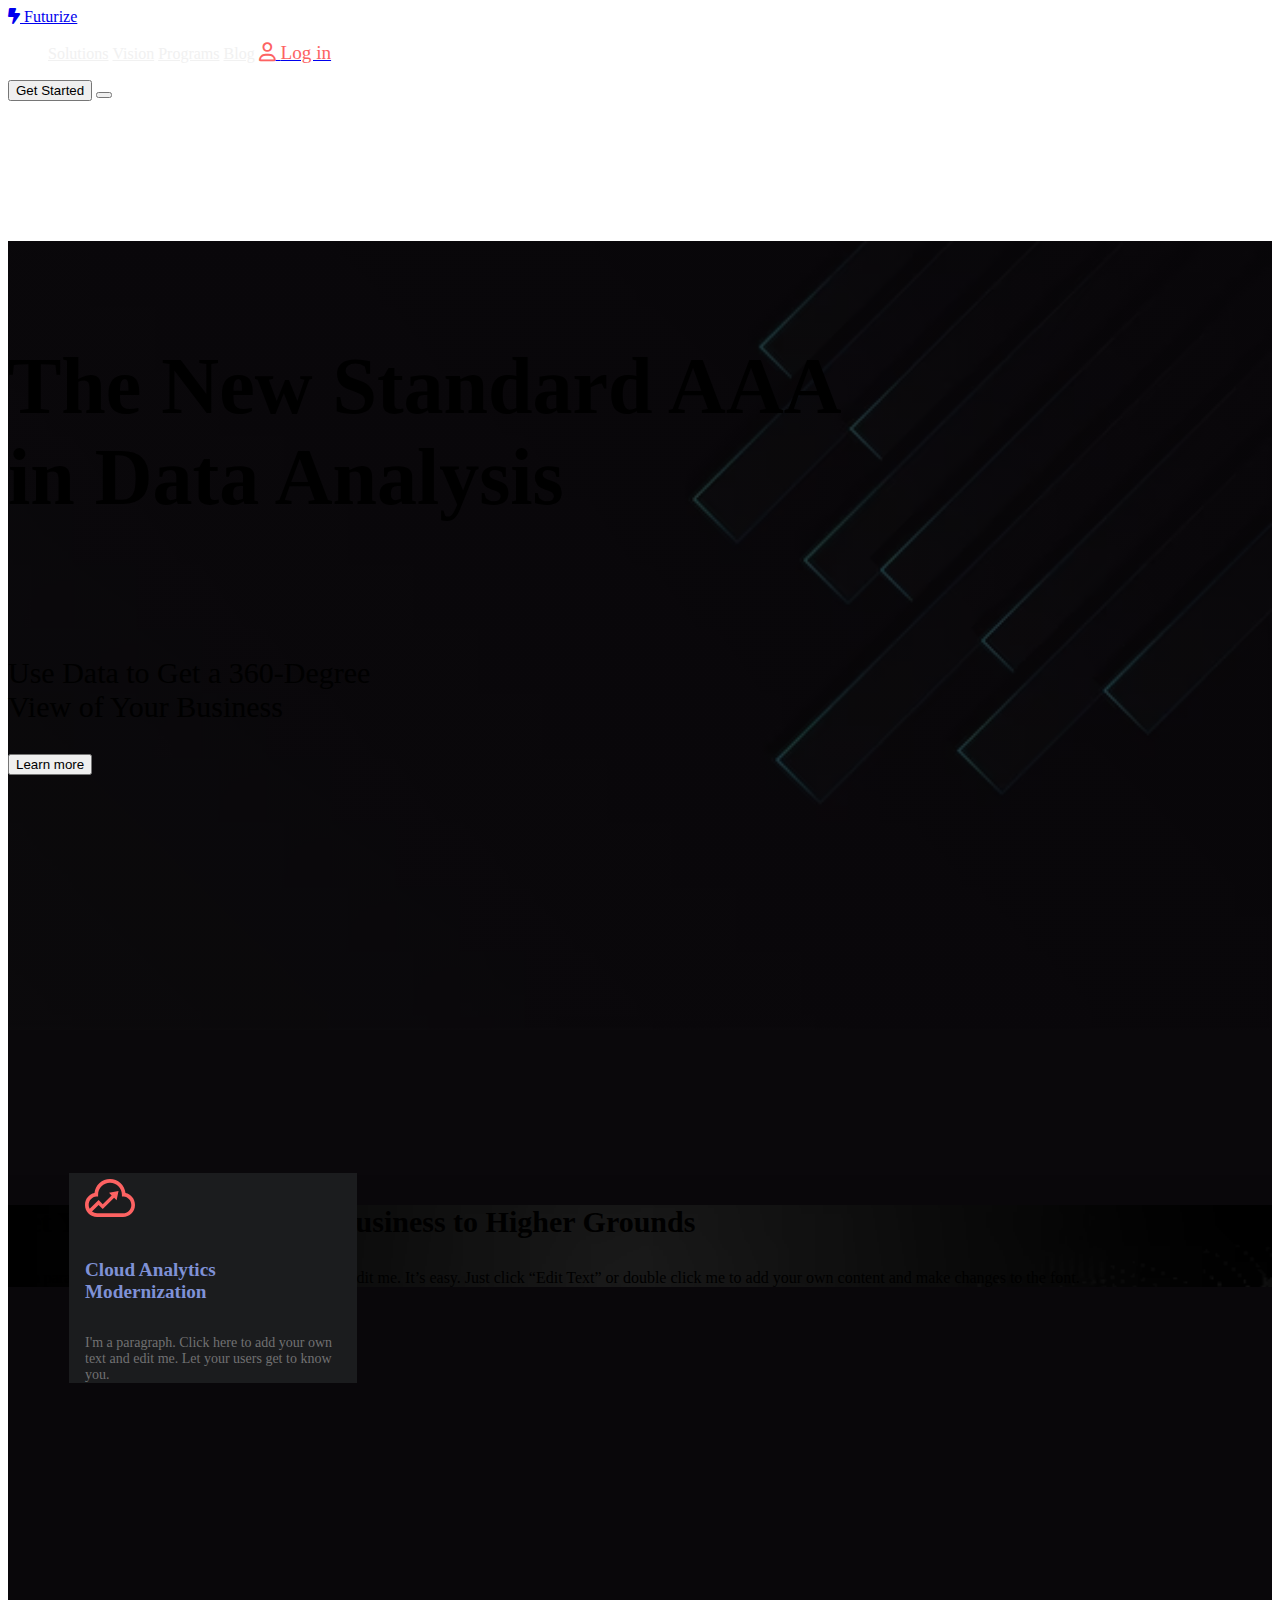
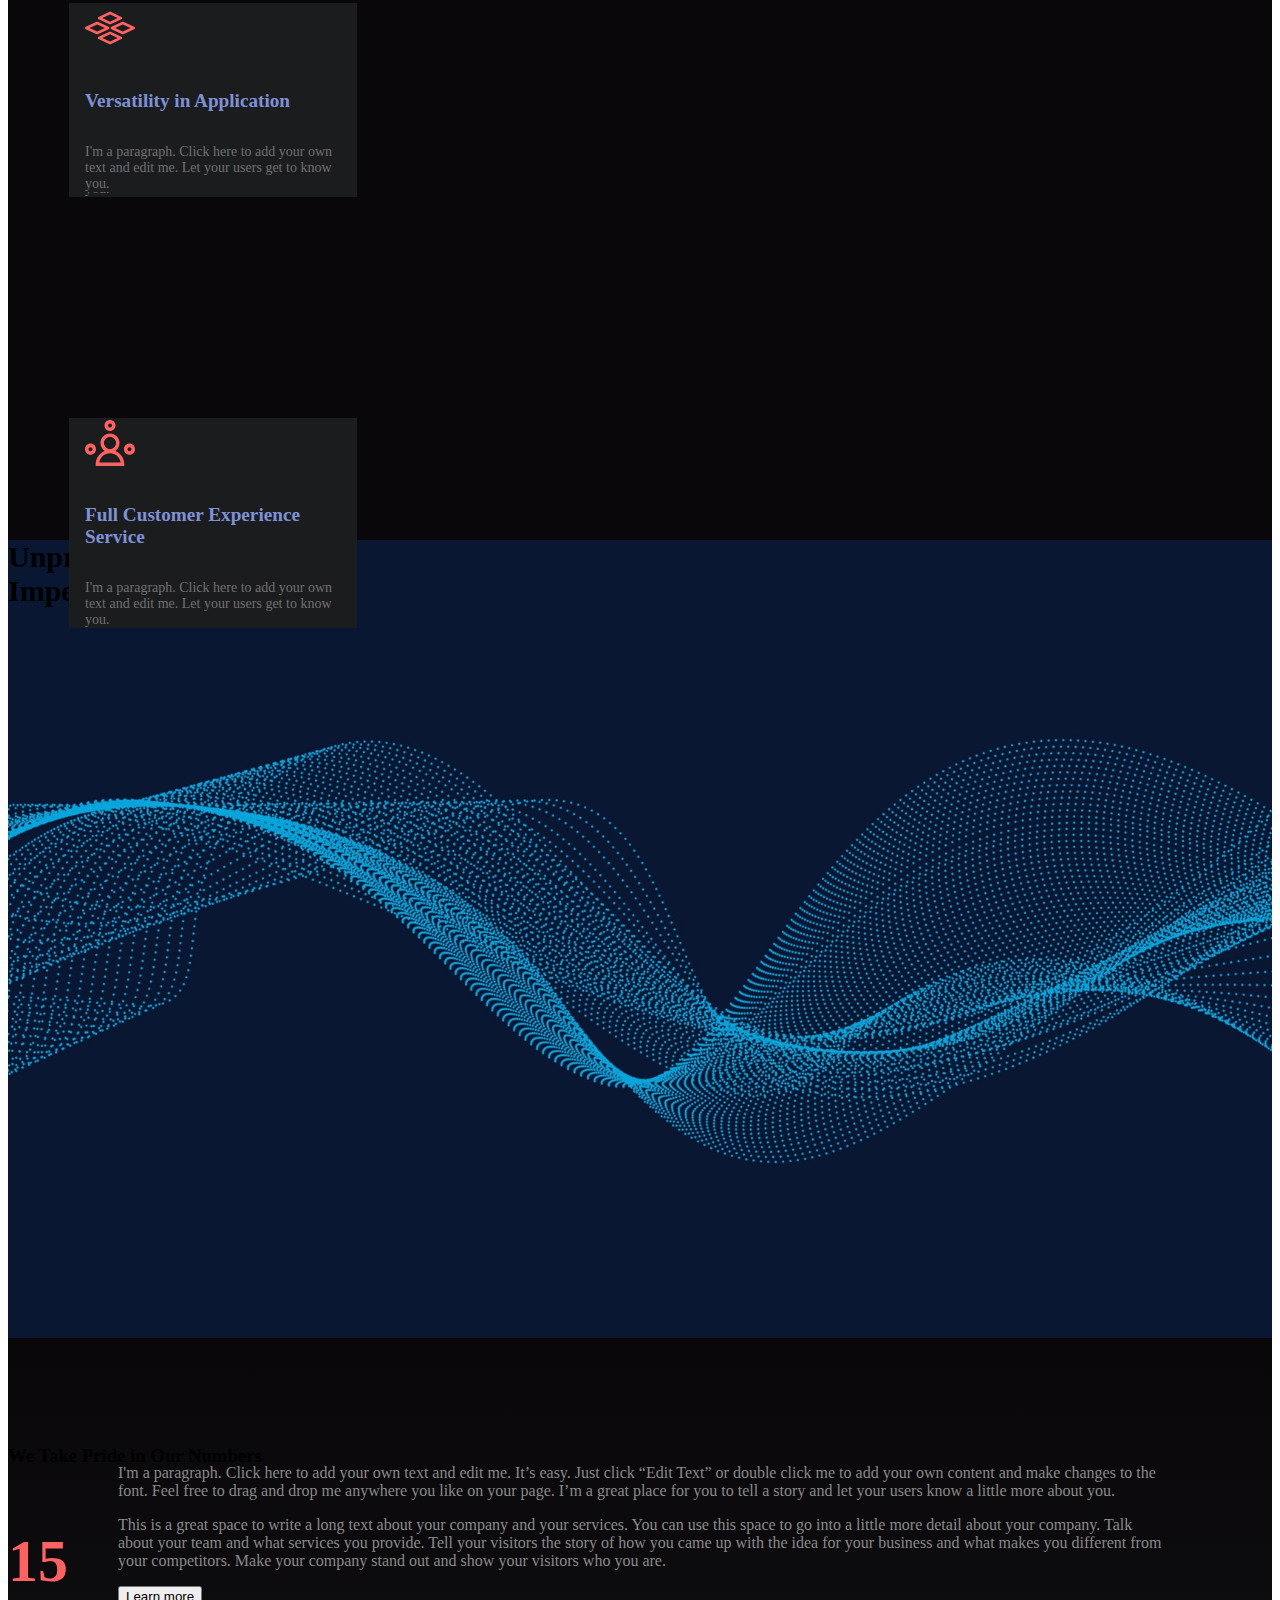
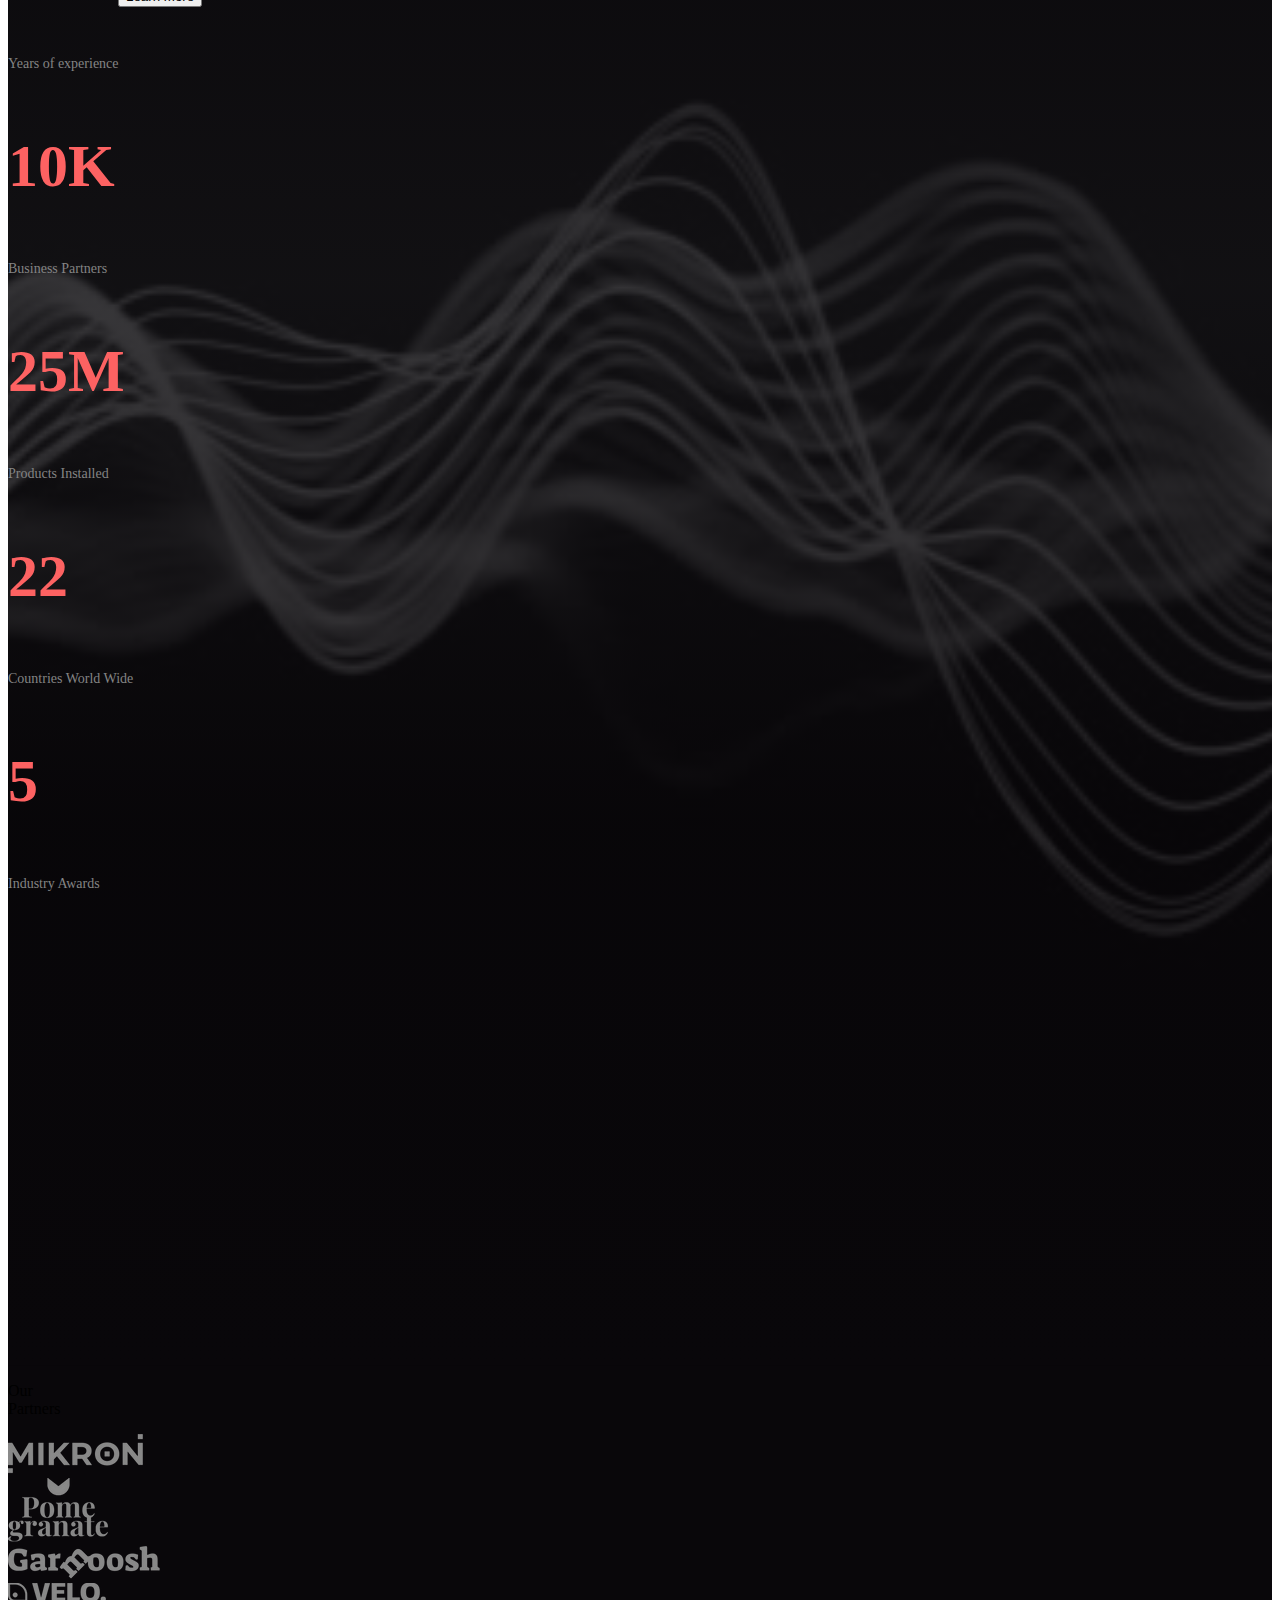
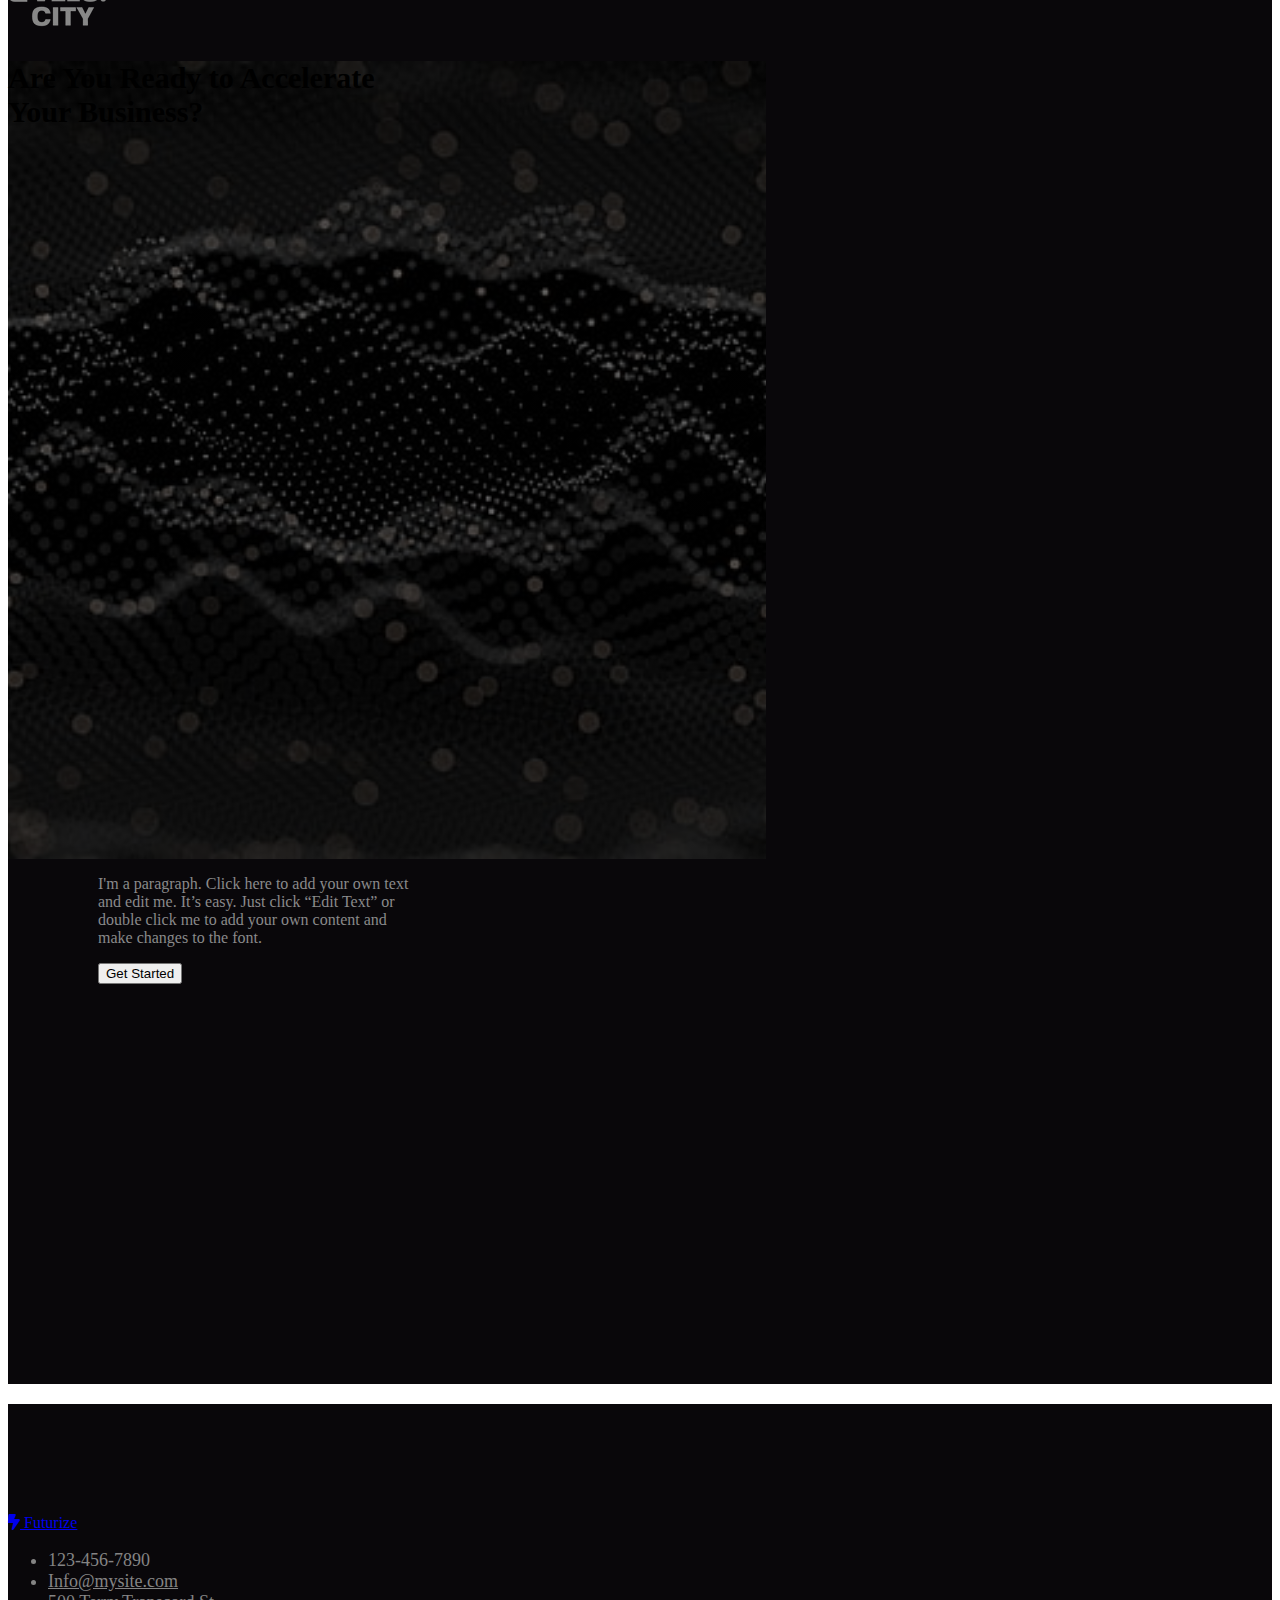
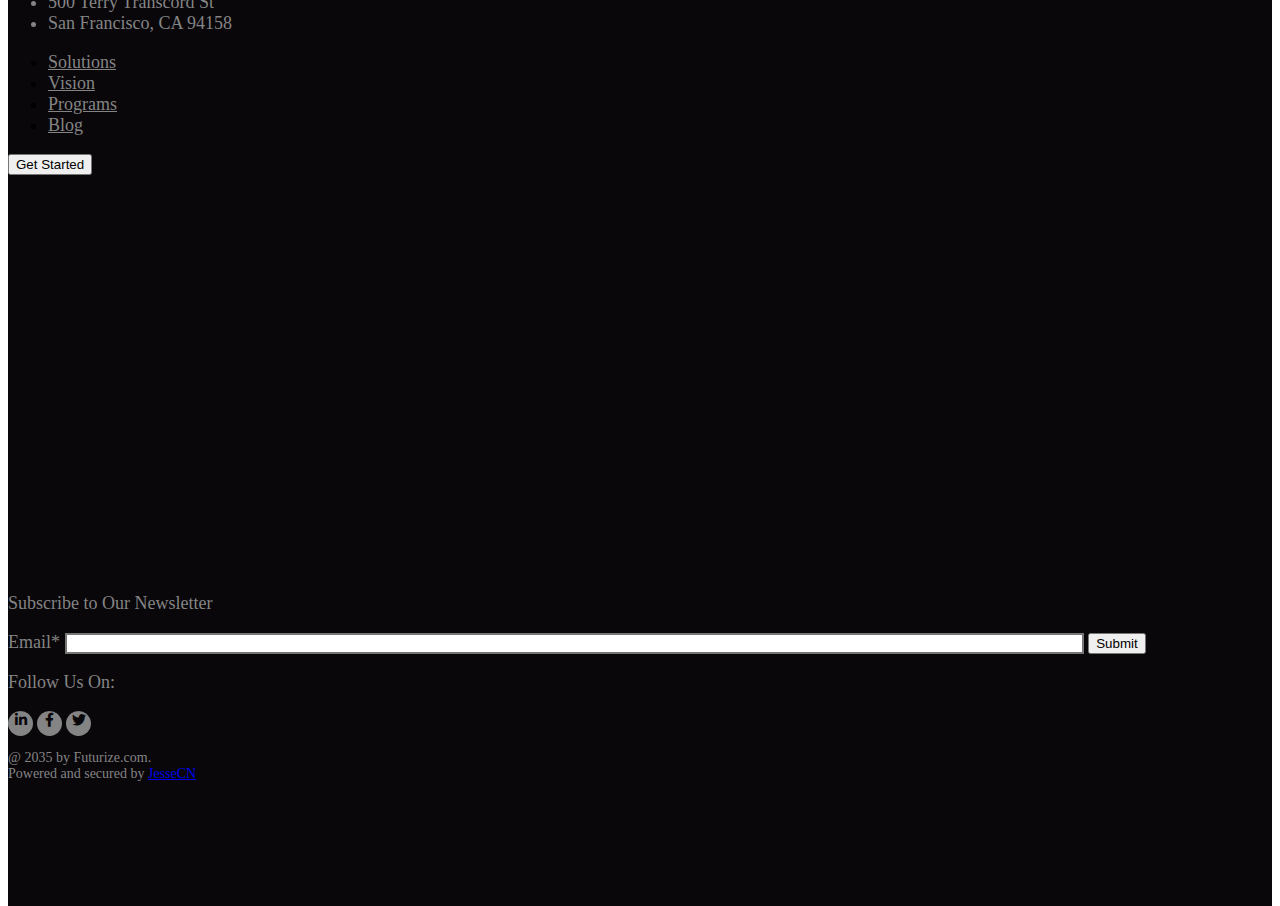
<file: index.html>
<!DOCTYPE html>
<html lang="en">

<head>
    <meta charset="UTF-8">
    <meta http-equiv="X-UA-Compatible" content="IE=edge">
    <meta name="viewport" content="width=device-width, initial-scale=1.0">
    <title>Futurize - The rising of our future</title>
    <link rel="icon" type="favicon.ico" href="./assets/img/webicon.png">
    <link rel="stylesheet" href="./assets/fonts/fontawesome-free-6.2.1-web/css/all.css">
    <link href="https://cdn.jsdelivr.net/npm/bootstrap@5.3.0-alpha1/dist/css/bootstrap.min.css" rel="stylesheet"
        integrity="sha384-GLhlTQ8iRABdZLl6O3oVMWSktQOp6b7In1Zl3/Jr59b6EGGoI1aFkw7cmDA6j6gD" crossorigin="anonymous">
    <link rel="stylesheet" href="./assets/css/base.css">
    <link rel="stylesheet" href="./assets/css/main.css">
</head>

<body style="height: 2000px;">
    <!-- Header -->
    <div class="header fixed-top">
        <nav class="navbar navbar-dark bg-dark navbar-expand-lg" style="height: var(--header-height);">
            <div class="container-md">
                <!-- Logo -->
                <a class="navbar-brand fw-semibold fst-italic fs-3" href="#">
                    <i class="fa-solid fa-bolt-lightning"></i>
                    Futurize
                </a>
                <!-- Nav links -->
                <div class="justify-content-end d-flex position-relative">
                    <ul class="navbar-nav navbar__nav-links" id="navLinks">
                        <!-- Exit Btn -->
                        <i class="fa-solid fa-x navbar__xbtn" onclick="closeMenu()"></i>
                        <li class="nav-item navbar__nav-links-item me-2">
                            <a class="nav-link header__nav-link" aria-current="page" href="solutions.html">Solutions</a>
                        </li>
                        <li class="nav-item navbar__nav-links-item me-2">
                            <a class="nav-link header__nav-link" href="vision.html">Vision</a>
                        </li>
                        <li class="nav-item navbar__nav-links-item me-2">
                            <a class="nav-link header__nav-link" href="programs.html">Programs</a>
                        </li>
                        <li class="nav-item navbar__nav-links-item me-4">
                            <a class="nav-link header__nav-link" href="blog.html">Blog</a>
                        </li>
                        <li class="nav-item navbar__nav-links-item navbar__nav-links-login me-4">
                            <a class="nav-link p-0 d-flex align-items-center" style="font-size: 1.2rem;" href="#">
                                <i class="fa-regular fa-user me-1" style="color: var(--nav-hover-color);"></i>
                                <span class="fw-light header__nav-loginbtn" style="color: var(--nav-hover-color);">Log
                                    in</span>
                            </a>
                        </li>
                    </ul>
                    <div class="navbar__">
                        <button class="btn btn-outline-light header__nav-btn" >Get Started</button>
                        <button class="navbar-toggler ms-2" type="button" data-bs-toggle="collapse"
                            data-bs-target="#navbarNav" aria-controls="navbarNav" aria-expanded="false"
                            aria-label="Toggle navigation" onclick="showMenu()">
                            <span class="navbar-toggler-icon"></span>
                        </button>
                    </div>
                </div>

            </div>
        </nav>
    </div>
    <!-- Content -->
    <div class="content">
        <!-- Intro section -->
        <div class="content__intro">
            <div class="container-md text-center text-lg-start">
                <h5 class="lh-1 text-white fw-normal slide-from-left-1 text-sm-center text-lg-start" >The
                    New Standard AAA<br>in Data Analysis</h5>
                <p class="card-text text-white lh-1 mt-4 mt-lg-5 slide-from-left-2 text-sm-center text-lg-start" >Use Data to Get a
                    360-Degree<br>View of Your Business</p>
                <button class="btn btn-danger mt-4 mt-lg-5 px-4 py-3 intro__btn slide-from-left-3 ">Learn more</button>

            </div>
        </div>
        <!-- Remaining Section -->
        <div class="container-lg">
            <!-- About section -->
            <div class="row about__row align-items-center border border-secondary border-1 border-sm-md-0">
                <!-- About__Desc -->
                <div class="col-lg-5 col-sm-12 p-0 py-5 p-md-5 about__col-1 h-100 d-flex">
                    <div class="about__info my-auto text-center text-lg-start">
                        <h3 class="fs-2 fw-semibold text-white p-5 pb-3 slide-from-left-1 text-center text-lg-start reveal" style="font-size:30px;">Let
                            Your
                            Data Take Your Business to Higher Grounds</h3>
                        <p class="text-secondary p-5 pt-0 slide-from-left-1 text-center text-lg-start reveal" style="font-size:16px;">I'm a paragraph.
                            Click
                            here to add your own text and edit me. It’s easy. Just click “Edit Text” or double click me
                            to
                            add your own content and make changes to the font.</p>
                    </div>
                </div>
                <!-- About Cols -->
                <div class="col-lg-7 col-sm-12 border-start border-secondary border-1 h-100 border-start-sm-md-0">
                    <div class="row mx-3 md-ms-61 me-md-5">
                        <div class="col-lg-6 col-sm-12 gx-3 gy-3 about__col">
                            <div class="card w-100 text-center text-md-start about__card p-3 rounded-3 slide-from-angle reveal"
                                style="width: 18rem; box-sizing: border-box;">
                                <div class="overflow-hidden" style="margin: 1rem;">
                                    <svg class="about__icon mb-3 mb-md-5 slide-from-left-1 reveal"
                                        style="animation-duration: .5s; animation-timing-function: ease;"
                                        preserveAspectRatio="xMidYMid meet" data-bbox="19.868 38.586 160.264 121.194"
                                        viewBox="19.868 38.586 160.264 121.194" height="200" width="200"
                                        xmlns="http://www.w3.org/2000/svg" data-type="color" role="presentation"
                                        aria-hidden="true" aria-labelledby="svgcid--67bwbc-4nmds3">
                                        <defs>
                                            <style>
                                                #comp-kk2skte2 svg [data-color="1"] {
                                                    fill: #FD6262;
                                                }
                                            </style>
                                        </defs>
                                        <title id="svgcid--67bwbc-4nmds3"></title>
                                        <g>
                                            <path
                                                d="M149.73 83.547c-2.538-25.284-24.211-44.961-49.73-44.961S52.808 58.263 50.269 83.547c-17.67 3.837-30.401 19.54-30.401 37.674 0 21.261 17.297 38.559 38.559 38.559h83.146c21.261 0 38.559-17.297 38.559-38.559 0-18.135-12.732-33.838-30.402-37.674zm-8.157 64.423H58.427a26.755 26.755 0 0 1-16.198-5.482l21.237-21.114 13.181 13.19 36.505-35.875 8.081 8.047 6.076-30.357-30.353 6.177 8.281 8.243-28.512 28.025-13.236-13.239-28.56 28.399a26.646 26.646 0 0 1-3.252-12.763c0-13.887 10.85-25.598 24.701-26.661l5.452-.419v-5.488l-.003-.16C61.868 67.486 78.992 50.395 100 50.395c21.047 0 38.171 17.078 38.172 38.069l-.004 5.677 5.453.419c13.851 1.063 24.701 12.774 24.701 26.661 0 14.749-11.999 26.749-26.749 26.749z"
                                                fill="#FD6262" data-color="1"></path>
                                        </g>
                                    </svg>
                                    <h5 class="card-title about__tittle mt-2 slide-from-left-1 reveal"
                                        style="animation-duration: .5s; animation-timing-function: ease;">Cloud
                                        Analytics Modernization</h5>
                                    <p class="card-text about__desc slide-from-left-1 reveal"
                                        style="animation-duration: .5s; animation-timing-function: ease;">I'm a
                                        paragraph. Click here to add your own text and edit me. Let your users get to
                                        know you.</p>
                                    <div
                                        class="about__sliding mt-3 mb-1 border border-bottom border-2  w-100 zoom-and-slide reveal">
                                    </div>
                                </div>
                            </div>
                        </div>
                        <div class="col-lg-6 col-sm-12 gx-3 gy-3 about__col">
                            <div class="card w-100 text-center text-md-start about__card p-3 rounded-3 slide-from-angle reveal"
                                style="width: 18rem; box-sizing: border-box;">
                                <div class="overflow-hidden" style="margin: 1rem;">
                                    <svg class="about__icon mb-3 mb-md-5 slide-from-left-1 reveal"
                                        style="animation-duration: .5s; animation-timing-function: ease;"
                                        preserveAspectRatio="xMidYMid meet" data-bbox="20.532 45.947 158.928 108.107"
                                        viewBox="20.532 45.947 158.928 108.107" height="200" width="200"
                                        xmlns="http://www.w3.org/2000/svg" data-type="color" role="presentation"
                                        aria-hidden="true" aria-labelledby="svgcid--mb6mjv-gh4jti">
                                        <defs>
                                            <style>
                                                #comp-kk2sktdt svg [data-color="1"] {
                                                    fill: #FD6262;
                                                }
                                            </style>
                                        </defs>
                                        <title id="svgcid--mb6mjv-gh4jti"></title>
                                        <g>
                                            <path
                                                d="M82.935 75.852l44.836 20.692a4.833 4.833 0 0 0 4.048 0l44.836-20.692a4.828 4.828 0 0 0 0-8.768l-44.836-20.692a4.826 4.826 0 0 0-4.047 0L82.935 67.083a4.828 4.828 0 0 0 0 8.769zm46.86-19.759l33.312 15.374-33.312 15.374-33.312-15.374 33.312-15.374z"
                                                fill="#FD6262" data-color="1"></path>
                                            <path
                                                d="M172.608 95.616l-42.813 19.758-42.813-19.758a4.83 4.83 0 0 0-4.047 8.769l44.836 20.692a4.833 4.833 0 0 0 4.048 0l44.836-20.692a4.83 4.83 0 0 0-4.047-8.769z"
                                                fill="#FD6262" data-color="1"></path>
                                            <path
                                                d="M172.608 124.149l-42.813 19.758-42.813-19.758a4.828 4.828 0 1 0-4.047 8.769l44.836 20.692a4.833 4.833 0 0 0 4.048 0l44.836-20.692a4.83 4.83 0 0 0-4.047-8.769z"
                                                fill="#FD6262" data-color="1"></path>
                                            <path
                                                d="M65.095 95.171H25.368a4.829 4.829 0 1 0 0 9.658h39.727a4.829 4.829 0 1 0 0-9.658z"
                                                fill="#FD6262" data-color="1"></path>
                                            <path
                                                d="M65.095 76.446H37.44a4.829 4.829 0 1 0 0 9.658h27.655a4.829 4.829 0 1 0 0-9.658z"
                                                fill="#FD6262" data-color="1"></path>
                                            <path
                                                d="M65.095 113.897H49.512a4.829 4.829 0 1 0 0 9.658h15.583a4.829 4.829 0 1 0 0-9.658z"
                                                fill="#FD6262" data-color="1"></path>
                                        </g>
                                    </svg>
                                    <h5 class="card-title about__tittle mt-2 slide-from-left-1 reveal"
                                        style="animation-duration: .5s; animation-timing-function: ease;">Data Science
                                        Acceleration</h5>
                                    <p class="card-text about__desc slide-from-left-1 reveal"
                                        style="animation-duration: .5s; animation-timing-function: ease;">I'm a
                                        paragraph. Click here to
                                        add your own text and edit me. Let your users get to know you.</p>
                                    <div
                                        class="about__sliding mt-3 mb-1 border border-bottom border-2  w-100 zoom-and-slide reveal">
                                    </div>
                                </div>
                            </div>
                        </div>
                        <div class="col-lg-6 col-sm-12 gx-3 gy-3 about__col">
                            <div class="card w-100 text-center text-md-start about__card p-3 rounded-3 slide-from-angle reveal"
                                style="width: 18rem; box-sizing: border-box;">
                                <div class="overflow-hidden" style="margin: 1rem;">
                                    <svg class="about__icon mb-3 mb-md-5 slide-from-left-1 reveal"
                                        style="animation-duration: .5s; animation-timing-function: ease;"
                                        preserveAspectRatio="xMidYMid meet" data-bbox="20.42 48.257 159.16 103.485"
                                        viewBox="20.42 48.257 159.16 103.485" height="200" width="200"
                                        xmlns="http://www.w3.org/2000/svg" data-type="color" role="presentation"
                                        aria-hidden="true" aria-labelledby="svgcid-pe8egg23m96y">
                                        <defs>
                                            <style>
                                                #comp-kk2sktdx svg [data-color="1"] {
                                                    fill: #FD6262;
                                                }
                                            </style>
                                        </defs>
                                        <title id="svgcid-pe8egg23m96y"></title>
                                        <g>
                                            <path
                                                d="M177.118 96.151L142.48 80.165a4.235 4.235 0 0 0-3.555 0l-34.637 15.986a4.252 4.252 0 0 0-2.464 3.849c0 1.648.967 3.159 2.463 3.85l34.638 15.986c.553.255 1.167.39 1.777.39.619 0 1.217-.131 1.778-.39l34.638-15.986c1.496-.691 2.462-2.202 2.462-3.85s-.967-3.159-2.462-3.849zM165.223 100l-24.521 11.316L116.181 100l24.52-11.316L165.223 100z"
                                                fill="#FD6262" data-color="1"></path>
                                            <path
                                                d="M98.177 100a4.251 4.251 0 0 0-2.463-3.849L61.076 80.165a4.236 4.236 0 0 0-3.554 0L22.883 96.151c-1.496.691-2.463 2.202-2.463 3.849s.967 3.159 2.463 3.85l34.638 15.985a4.257 4.257 0 0 0 1.777.391c.619 0 1.216-.131 1.777-.39l34.638-15.986a4.253 4.253 0 0 0 2.464-3.85zm-14.358 0l-24.521 11.316L34.778 100l24.52-11.316L83.819 100z"
                                                fill="#FD6262" data-color="1"></path>
                                            <path
                                                d="M63.585 72.333l34.638 15.985a4.257 4.257 0 0 0 1.777.391 4.21 4.21 0 0 0 1.777-.39l34.639-15.986a4.253 4.253 0 0 0 2.462-3.85 4.252 4.252 0 0 0-2.462-3.849l-34.639-15.986a4.236 4.236 0 0 0-3.554 0L63.585 64.634a4.253 4.253 0 0 0-2.463 3.849c0 1.648.966 3.159 2.463 3.85zm11.895-3.85L100 57.167l24.52 11.316L100 79.8 75.48 68.483z"
                                                fill="#FD6262" data-color="1"></path>
                                            <path
                                                d="M136.417 127.667l-34.639-15.986a4.236 4.236 0 0 0-3.554 0l-34.639 15.986c-1.496.691-2.463 2.202-2.463 3.849s.967 3.159 2.463 3.85l34.638 15.985a4.257 4.257 0 0 0 1.777.391 4.21 4.21 0 0 0 1.777-.39l34.639-15.986c1.496-.691 2.462-2.202 2.462-3.85s-.966-3.158-2.461-3.849zm-11.897 3.85L100 142.833l-24.52-11.316L100 120.2l24.52 11.317z"
                                                fill="#FD6262" data-color="1"></path>
                                        </g>
                                    </svg>
                                    <h5 class="card-title about__tittle mt-2 slide-from-left-1 reveal"
                                        style="animation-duration: .5s; animation-timing-function: ease;">Versatility in
                                        Application</h5>
                                    <p class="card-text about__desc slide-from-left-1 reveal"
                                        style="animation-duration: .5s; animation-timing-function: ease;">I'm a
                                        paragraph. Click here to
                                        add your own text and edit me. Let your users get to know you.</p>
                                    <div
                                        class="about__sliding mt-3 mb-1 border border-bottom border-2  w-100 zoom-and-slide reveal">
                                    </div>
                                </div>
                            </div>
                        </div>
                        <div class="col-lg-6 col-sm-12 gx-3 gy-3 about__col">
                            <div class="card w-100 text-center text-md-start about__card p-3 rounded-3 slide-from-angle reveal"
                                style="width: 18rem; box-sizing: border-box;">
                                <div class="overflow-hidden" style="margin: 1rem;">
                                    <svg class="about__icon mb-3 mb-md-5 slide-from-left-1 reveal"
                                        style="animation-duration: .5s; animation-timing-function: ease;"
                                        preserveAspectRatio="xMidYMid meet" data-bbox="20.124 26.752 159.752 146.495"
                                        viewBox="20.124 26.752 159.752 146.495" height="200" width="200"
                                        xmlns="http://www.w3.org/2000/svg" data-type="color" role="presentation"
                                        aria-hidden="true" aria-labelledby="svgcid--xyli1hbnklvj">
                                        <defs>
                                            <style>
                                                #comp-kk2sktdk svg [data-color="1"] {
                                                    fill: #FD6262;
                                                }
                                            </style>
                                        </defs>
                                        <title id="svgcid--xyli1hbnklvj"></title>
                                        <g>
                                            <path
                                                d="M117.275 125.299c8.267-5.705 13.161-14.963 13.161-25.039 0-16.782-13.653-30.435-30.435-30.435S69.566 83.478 69.566 100.26c0 10.076 4.892 19.333 13.159 25.039-17.083 6.994-28.462 23.834-28.462 42.343v5.605h91.474v-5.605c0-18.509-11.38-35.349-28.462-42.343zm-17.274-5.814c-10.6 0-19.225-8.624-19.225-19.225 0-10.6 8.625-19.224 19.225-19.224s19.225 8.624 19.225 19.224c0 10.601-8.625 19.225-19.225 19.225zm-34.074 42.552c2.713-16.546 17.215-28.921 34.074-28.921 16.857 0 31.36 12.375 34.072 28.921H65.927z"
                                                fill="#FD6262" data-color="1"></path>
                                            <path
                                                d="M100.001 62.03c9.726 0 17.639-7.913 17.639-17.639 0-9.726-7.913-17.639-17.639-17.639-9.727 0-17.64 7.913-17.64 17.639 0 9.726 7.912 17.639 17.64 17.639zm-6.429-17.639a6.435 6.435 0 0 1 6.429-6.428 6.435 6.435 0 0 1 6.428 6.428 6.435 6.435 0 0 1-6.428 6.429 6.437 6.437 0 0 1-6.429-6.429z"
                                                fill="#FD6262" data-color="1"></path>
                                            <path
                                                d="M37.764 101.971c-9.727 0-17.64 7.913-17.64 17.639 0 9.727 7.913 17.639 17.64 17.639 9.726 0 17.639-7.913 17.639-17.639 0-9.726-7.913-17.639-17.639-17.639zm6.428 17.639c0 3.545-2.883 6.429-6.428 6.429s-6.429-2.884-6.429-6.429c0-3.545 2.884-6.429 6.429-6.429s6.428 2.884 6.428 6.429z"
                                                fill="#FD6262" data-color="1"></path>
                                            <path
                                                d="M162.236 101.971c-9.726 0-17.639 7.913-17.639 17.639 0 9.727 7.913 17.639 17.639 17.639 9.727 0 17.64-7.913 17.64-17.639 0-9.726-7.913-17.639-17.64-17.639zm6.429 17.639a6.436 6.436 0 0 1-6.429 6.429 6.435 6.435 0 0 1-6.428-6.429 6.435 6.435 0 0 1 6.428-6.429 6.437 6.437 0 0 1 6.429 6.429z"
                                                fill="#FD6262" data-color="1"></path>
                                        </g>
                                    </svg>
                                    <h5 class="card-title about__tittle mt-2 slide-from-left-1 reveal"
                                        style="animation-duration: .5s; animation-timing-function: ease;">Full Customer
                                        Experience Service</h5>
                                    <p class="card-text about__desc slide-from-left-1 reveal"
                                        style="animation-duration: .5s; animation-timing-function: ease;">I'm a
                                        paragraph. Click here to
                                        add your own text and edit me. Let your users get to know you.</p>
                                    <div
                                        class="about__sliding mt-3 mb-1 border border-bottom border-2  w-100 zoom-and-slide reveal">
                                    </div>
                                </div>
                            </div>
                        </div>
                    </div>
                </div>
            </div>
            <!-- Desc section -->
            <div class="row desc__row border border-secondary border-1 border-sm-md-0">
                <div class="col-lg-6 desc__col-1 d-flex align-items-center justify-content-center sm-min-height-300">
                    <h3 class="fs-2 fw-semibold text-white p-5 pb-3 slide-from-bottom text-center reveal"
                        style="font-size:30px;">
                        Unprecedented Velocity. <br class="d-sm-block d-lg-none">
                         Impeccable Reliability.</h3>
                </div>
                <div class="col-lg-6 desc__col-2 h-100 border-start border-secondary border-1 border-start-sm-md-0">
                    <div class="desc__info text-center text-lg-start">
                        <p class="slide-from-left-1 text-center text-lg-start reveal" style="font-size:16px; color:#8a8a8a;">I'm a paragraph. Click
                            here to add your own text and edit me. It’s easy. Just click “Edit Text” or double click me
                            to
                            add your own content and make changes to the font. Feel free to drag and drop me anywhere
                            you
                            like on your page. I’m a great place for you to tell a story and let your users know a
                            little more about you.</p>
                        <p class="slide-from-left-1 text-center text-lg-start reveal" style="font-size:16px; color:#8a8a8a;">This is a great space
                            to write a long text about your company and your services. You can use this space to go into
                            a
                            little more detail about your company. Talk about your team and what services you provide.
                            Tell
                            your visitors the story of how you came up with the idea for your business and what makes
                            you different from your
                            competitors. Make your company stand out and show your visitors who you are.</p>
                        <button class="btn btn-danger mt-3 mb-0 px-4 py-3 intro__btn slide-from-left-3 reveal">Learn
                            more</button>
                    </div>

                </div>
            </div>
        </div>
        <!-- Statistic Section-->
        <div class="statistic__bg">
            <div class="container-lg">
                <div class="row justify-content-center statistic">
                    <h3 class="text-white text-center slide-from-bottom fs-2 fw-normal mb-3 reveal">We Take Pride in Our
                        Numbers</h3>
                    <div class="col-lg-10 statistic_stats ">
                        <div class="row justify-content-center">
                            <div class="col-lg-2-4 col-md-4 col-6 statistic__stats-detail ">
                                <div class="statistic__info slide-from-left-1 reveal" style="animation-delay: 1s;">
                                    <h3 class="statistic__head fw-semibold text-center" style="font-size: 60px;">15</h3>
                                    <p class="statistic__stat-desc text-center" style="font-size: 14px;">
                                        Years of experience</p>
                                </div>
                                <div class="about__sliding mt-4 mb-1 border border-bottom border-2  w-100 zoom-and-slide reveal"
                                    style="animation-duration: 1s;"></div>
                            </div>
                            <div class="col-lg-2-4 col-md-4 col-6 statistic__stats-detail ">
                                <div class="statistic__info slide-from-left-1 reveal" style="animation-delay: 1.1s;">
                                    <h3 class="statistic__head fw-semibold text-center" style="font-size: 60px;">10K
                                    </h3>
                                    <p class="statistic__stat-desc text-center" style="font-size: 14px;">
                                        Business Partners</p>
                                </div>
                                <div class="about__sliding mt-4 mb-1 border border-bottom border-2  w-100 zoom-and-slide reveal"
                                    style="animation-duration: 1s;"></div>
                            </div>
                            <div class="col-lg-2-4 col-md-4 col-6 statistic__stats-detail ">
                                <div class="statistic__info slide-from-left-1 reveal" style="animation-delay: 1.2s;">
                                    <h3 class="statistic__head fw-semibold text-center" style="font-size: 60px;">25M
                                    </h3>
                                    <p class="statistic__stat-desc text-center" style="font-size: 14px;">
                                        Products Installed</p>
                                </div>
                                <div class="about__sliding mt-4 mb-1 border border-bottom border-2  w-100 zoom-and-slide reveal"
                                    style="animation-duration: 1s;"></div>
                            </div>
                            <div class="col-lg-2-4 col-md-4 col-6 statistic__stats-detail ">
                                <div class="statistic__info slide-from-left-1 reveal" style="animation-delay: 1.3s;">
                                    <h3 class="statistic__head fw-semibold text-center" style="font-size: 60px;">22</h3>
                                    <p class="statistic__stat-desc text-center" style="font-size: 14px;">
                                        Countries World Wide</p>
                                </div>
                                <div class="about__sliding mt-4 mb-1 border border-bottom border-2  w-100 zoom-and-slide reveal"
                                    style="animation-duration: 1s;"></div>
                            </div>
                            <div class="col-lg-2-4 col-md-4 col-6 statistic__stats-detail ">
                                <div class="statistic__info slide-from-left-1 reveal" style="animation-delay: 1.4s;">
                                    <h3 class="statistic__head fw-semibold text-center" style="font-size: 60px;">5</h3>
                                    <p class="statistic__stat-desc text-center" style="font-size: 14px;">
                                        Industry Awards</p>
                                </div>
                                <div class="about__sliding mt-4 mb-1 border border-bottom border-2  w-100 zoom-and-slide reveal"
                                    style="animation-duration: 1s;"></div>
                            </div>
                        </div>

                    </div>
                </div>
            </div>

        </div>
        <!-- Partners Section -->
        <div class="container-lg">
            <!-- Partners -->
            <div class="row partners__row border-sm-none border-lg border-secondary border-1 ">
                <div
                    class="col-lg-2-4 partners__row-item col-md-12 col-sm-12 border-end border-secondary border-1 fs-2 text-white lh-1 d-flex justify-content-center align-items-center">
                    <p class="d-inline fw-normal">Our <br class="d-none d-md-block">Partners</p>
                </div>
                <div
                    class="col-lg-2-4 partners__row-item col-md-12 col-sm-12 border-end border-secondary border-1 d-flex justify-content-center align-items-center">
                    <img src="./assets/img/partner1.webp" alt="">
                </div>
                <div
                    class="col-lg-2-4 partners__row-item col-md-12 col-sm-12 border-end border-secondary border-1 d-flex justify-content-center align-items-center">
                    <img src="./assets/img/partner2.webp" alt="">
                </div>
                <div
                    class="col-lg-2-4 partners__row-item col-md-12 col-sm-12 border-end border-secondary border-1 d-flex justify-content-center align-items-center">
                    <img src="./assets/img/partner3.webp" alt="">

                </div>
                <div class="col-lg-2-4 partners__row-item col-md-12 col-sm-12 d-flex justify-content-center align-items-center">
                    <img src="./assets/img/partner4.webp" alt="">
                </div>
            </div>
            <!-- Request -->
            <div class="row request__row border border-top-0 border-secondary border-1 border-top-sm-md-0 border-start-sm-md-0 border-end-sm-md-0" >
                <div
                    class="col-lg-7-2 d-flex request__row-bg justify-content-center align-items-center border-end border-secondary border-1">
                    <h3 class="fs-2 fw-semibold text-white p-5 pb-3 slide-from-bottom text-center  reveal"
                        style="font-size:30px;">Are You Ready to Accelerate <br> Your Business?</h3>
                </div>
                <div class="col-lg-4-8 d-flex align-items-center">
                    <div class="request__info text-center text-lg-start p-5 py-lg-90">
                        <p class="slide-from-left-1 reveal" reveal style="font-size:16px; color:#8a8a8a;">I'm a paragraph. Click here
                            to add your own text and edit me. It’s easy. Just click “Edit Text” or double click me to
                            add your own content and make changes to the font.</p>
                        <button class="btn btn-danger mt-3 mb-0 px-4 py-3 intro__btn slide-from-left-3 reveal">Get
                            Started</button>
                    </div>

                </div>
            </div>

        </div>

    </div>
    <!-- Footer -->
    <div class="footer">
        <div class="container-lg">
            <div class="row">
                <div class="col-lg-4 col-md-6 col-sm-12 text-center text-lg-start mb-4 mb-md-0">
                    <div class="footer__contact-head text-white mb-3 mb-md-4">
                        <a href="#" class="fs-3 text-decoration-none text-white">
                            <i class="fa-solid fa-bolt-lightning"></i>
                            Futurize
                        </a>
                    </div>
                    <ul class="footer__contact-info list-unstyled text-color" style="font-size: 18px;">
                        <li class="mb-2">123-456-7890</li>
                        <li class="mb-2"><a class="text-decoration-none text-color" href="#">Info@mysite.com</a></li>
                        <li class="mb-2">500 Terry Transcord St</li>
                        <li>San Francisco, CA 94158</li>
                    </ul>
                </div>
                <div class="col-lg-2 col-md-6 col-sm-12 text-center text-lg-start">
                    <ul class="footer__navigating list-unstyled mt-2" style="font-size: 18px;">
                        <li class="footer__navigating-link mb-3 mb-md-4">
                            <a class="text-color text-decoration-none" href="solutions.html">Solutions</a>
                        </li>
                        <li class="footer__navigating-link mb-3 mb-md-4">
                            <a class="text-color text-decoration-none" href="vision.html">Vision</a>
                        </li>
                        <li class="footer__navigating-link mb-3 mb-md-4">
                            <a class="text-color text-decoration-none" href="programs.html">Programs</a>
                        </li>
                        <li class="footer__navigating-link">
                            <a class="text-color text-decoration-none" href="blog.html">Blog</a>
                        </li>
                    </ul>
                    <button class="btn btn-danger mt-3 mb-0 px-3 py-3 intro__btn">Get Started</button>
                </div>
                <div class="col-lg-4 col-md-12 col-sm-12 text-center text-lg-start mt-5 mt-lg-0 px-4 px-lg-0" style="font-size: 18px;">
                    <p class="text-color mt-2">Subscribe to Our Newsletter</p>
                    <label for="emailform" class="form-label text-color fs-6">Email*</label>
                    <input type="email" id="emailform" class="form-control bg-transparent text-color py-3 footer__input"
                         required>
                    <button class="btn btn-outline-secondary header__nav-btn px-4 py-3 mt-4"
                        type="submit">Submit</button>
                </div>
                <div class="col-lg-2 col-md-12 col-sm-12 text-center text-lg-start mt-5 mt-lg-0">
                    <p class="text-color mt-2" style="font-size: 18px;">Follow Us On: </p>
                    <div class="footer__social mb-5">
                        <a href="#" class="footer__social-link me-1"><i class="fa-brands fa-linkedin-in"></i></a>
                        <a href="#" class="footer__social-link me-1"><i class="fa-brands fa-facebook-f"></i></a>
                        <a href="#" class="footer__social-link me-1"><i class="fa-brands fa-twitter"></i></a>
                    </div>
                    <p class="text-color mt-5" style="font-size:14px;">@ 2035 by Futurize.com. <br> Powered and secured
                        by <a class="text-secondary" href="#">JesseCN</a></p>
                </div>
            </div>
        </div>
    </div>


    <script src="https://cdn.jsdelivr.net/npm/bootstrap@5.3.0-alpha1/dist/js/bootstrap.bundle.min.js"
        integrity="sha384-w76AqPfDkMBDXo30jS1Sgez6pr3x5MlQ1ZAGC+nuZB+EYdgRZgiwxhTBTkF7CXvN"
        crossorigin="anonymous">
    
        
    
    
    
    </script>
    <script>
        var navbarLinks = document.getElementById("navLinks");
        function showMenu(){
            navbarLinks.style.display = "block";
            // console.log("haidu");
        }
        function closeMenu(){
            navbarLinks.style.display = "none";
            // alert("haidu");
            
        }

        // Review on Scroll
        window.addEventListener('scroll', reveal);
        // Every time scrolling, the funcion will be triggered
        function reveal(){
            // Call varibles on of the scrolling animation els
            var reveals = document.querySelectorAll('.reveal');
            // Call each of them
            for (var i=0; i<reveals.length; i++){
                var windowHeight = window.innerHeight;
                var revealtop = reveals[i].getBoundingClientRect().top;
                var revealpoint = 10; /*The less the value is, the faster it will play when scrolling down*/
                // The top of the reveal lies below the (fullpageheight - revealpoint)
                if (revealtop < windowHeight - revealpoint){
                    reveals[i].classList.add('active');
                }
                else{
                    // In case you want to make the animation replay after scroll it again
                    // reveals[i].classList.remove('active');
                }
            }
        }

    </script>
</body>

</html>
</file>
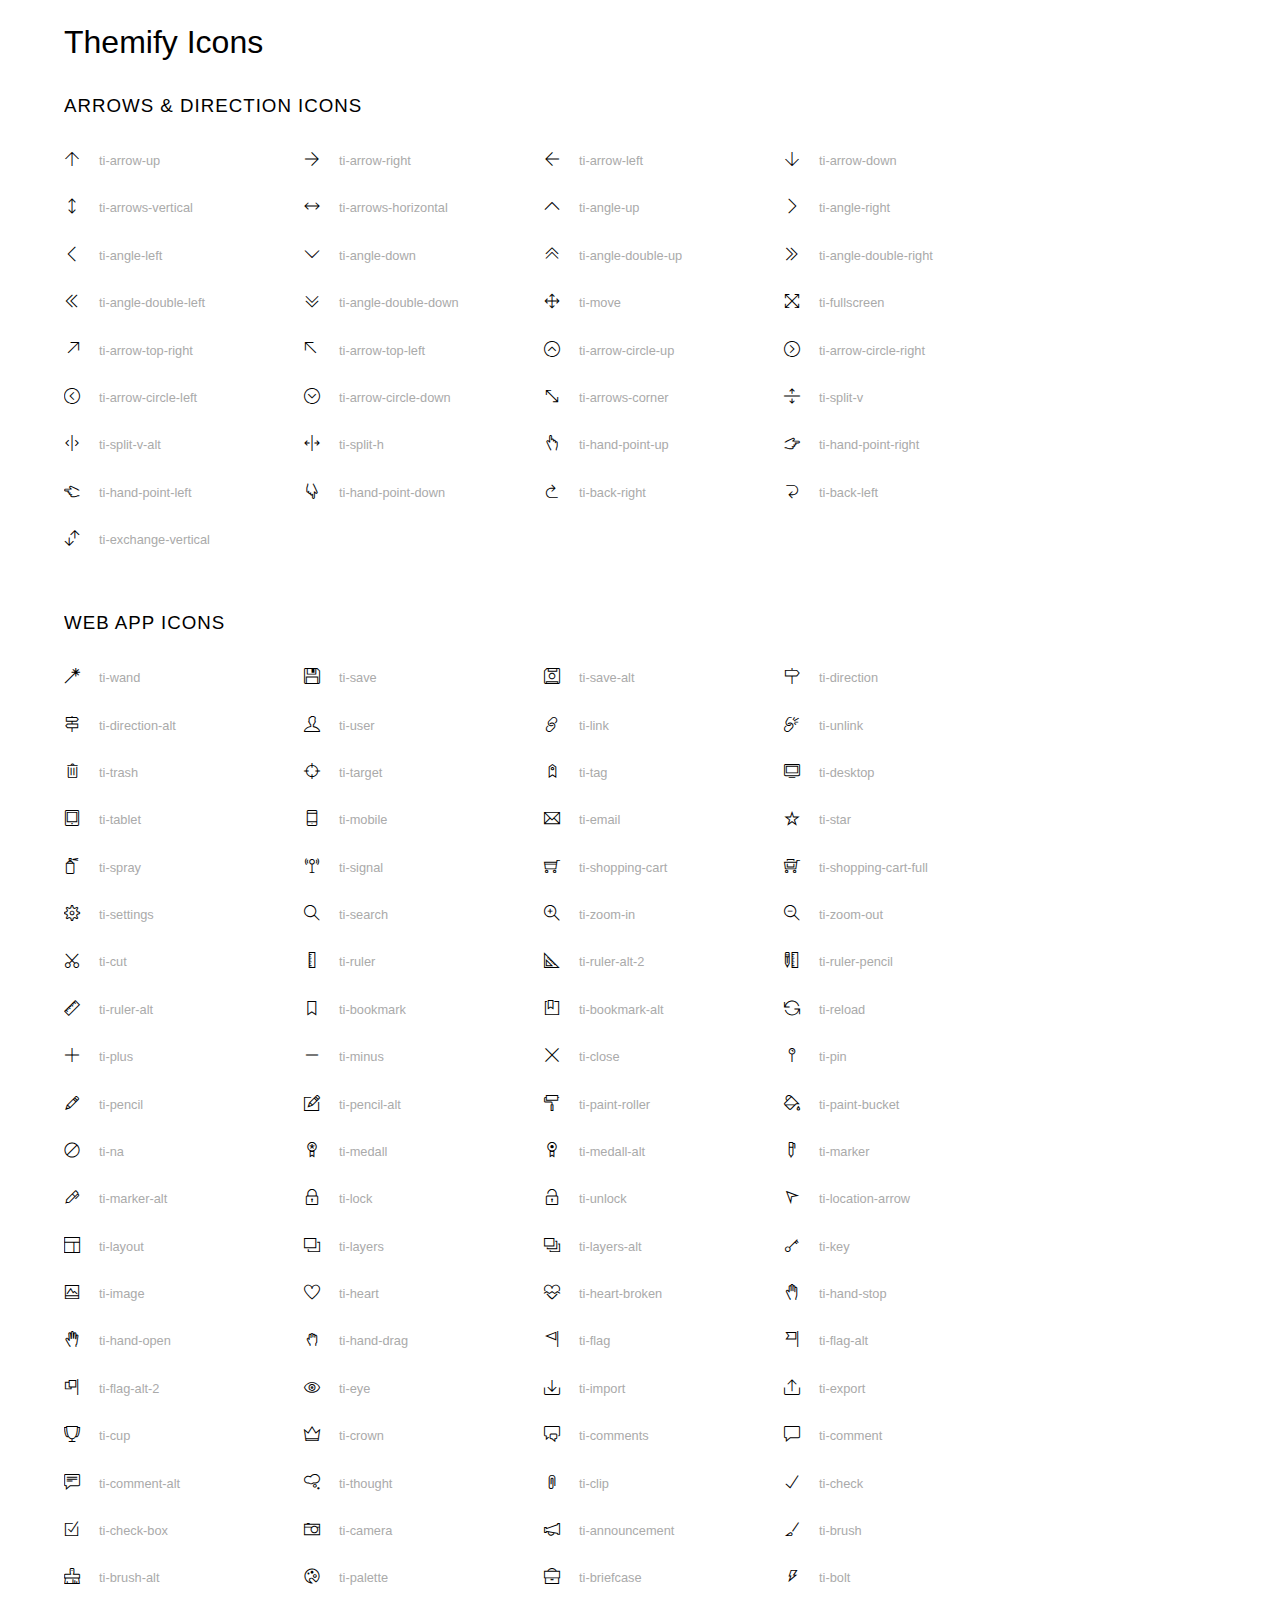
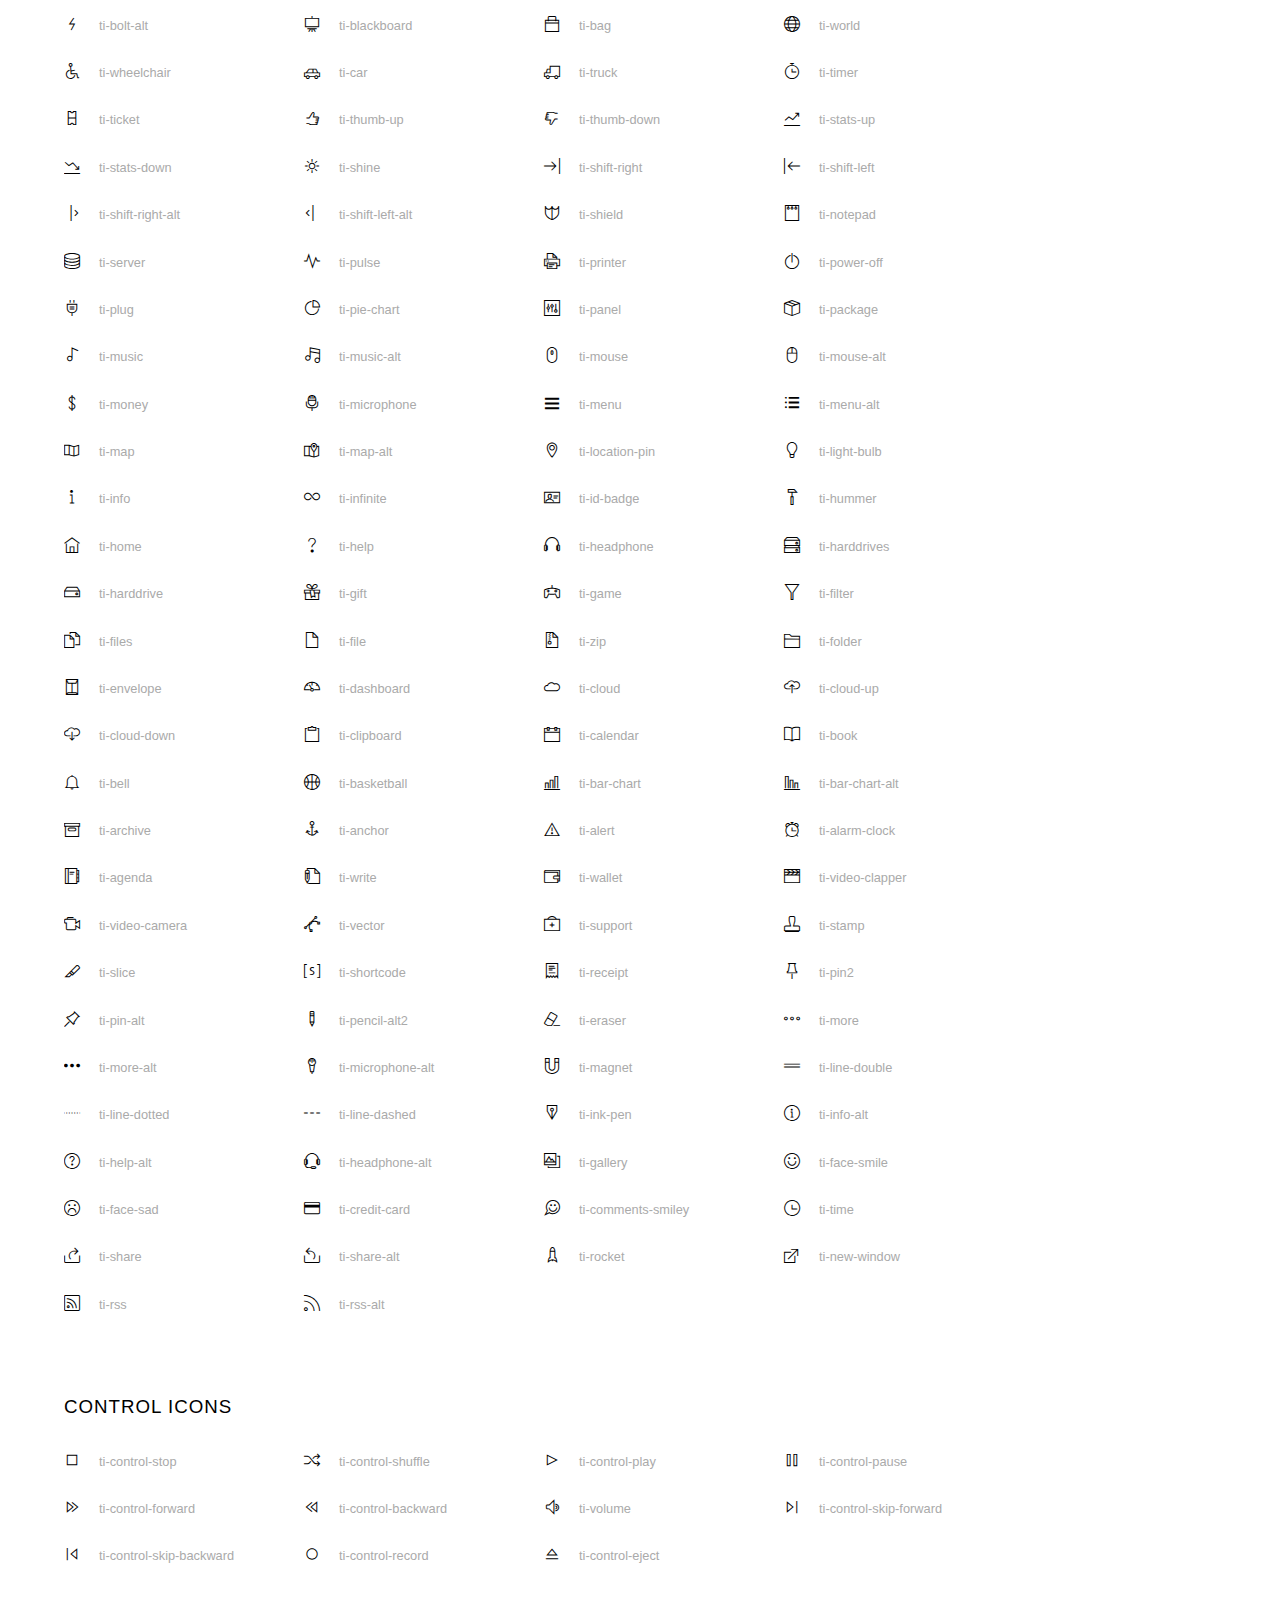
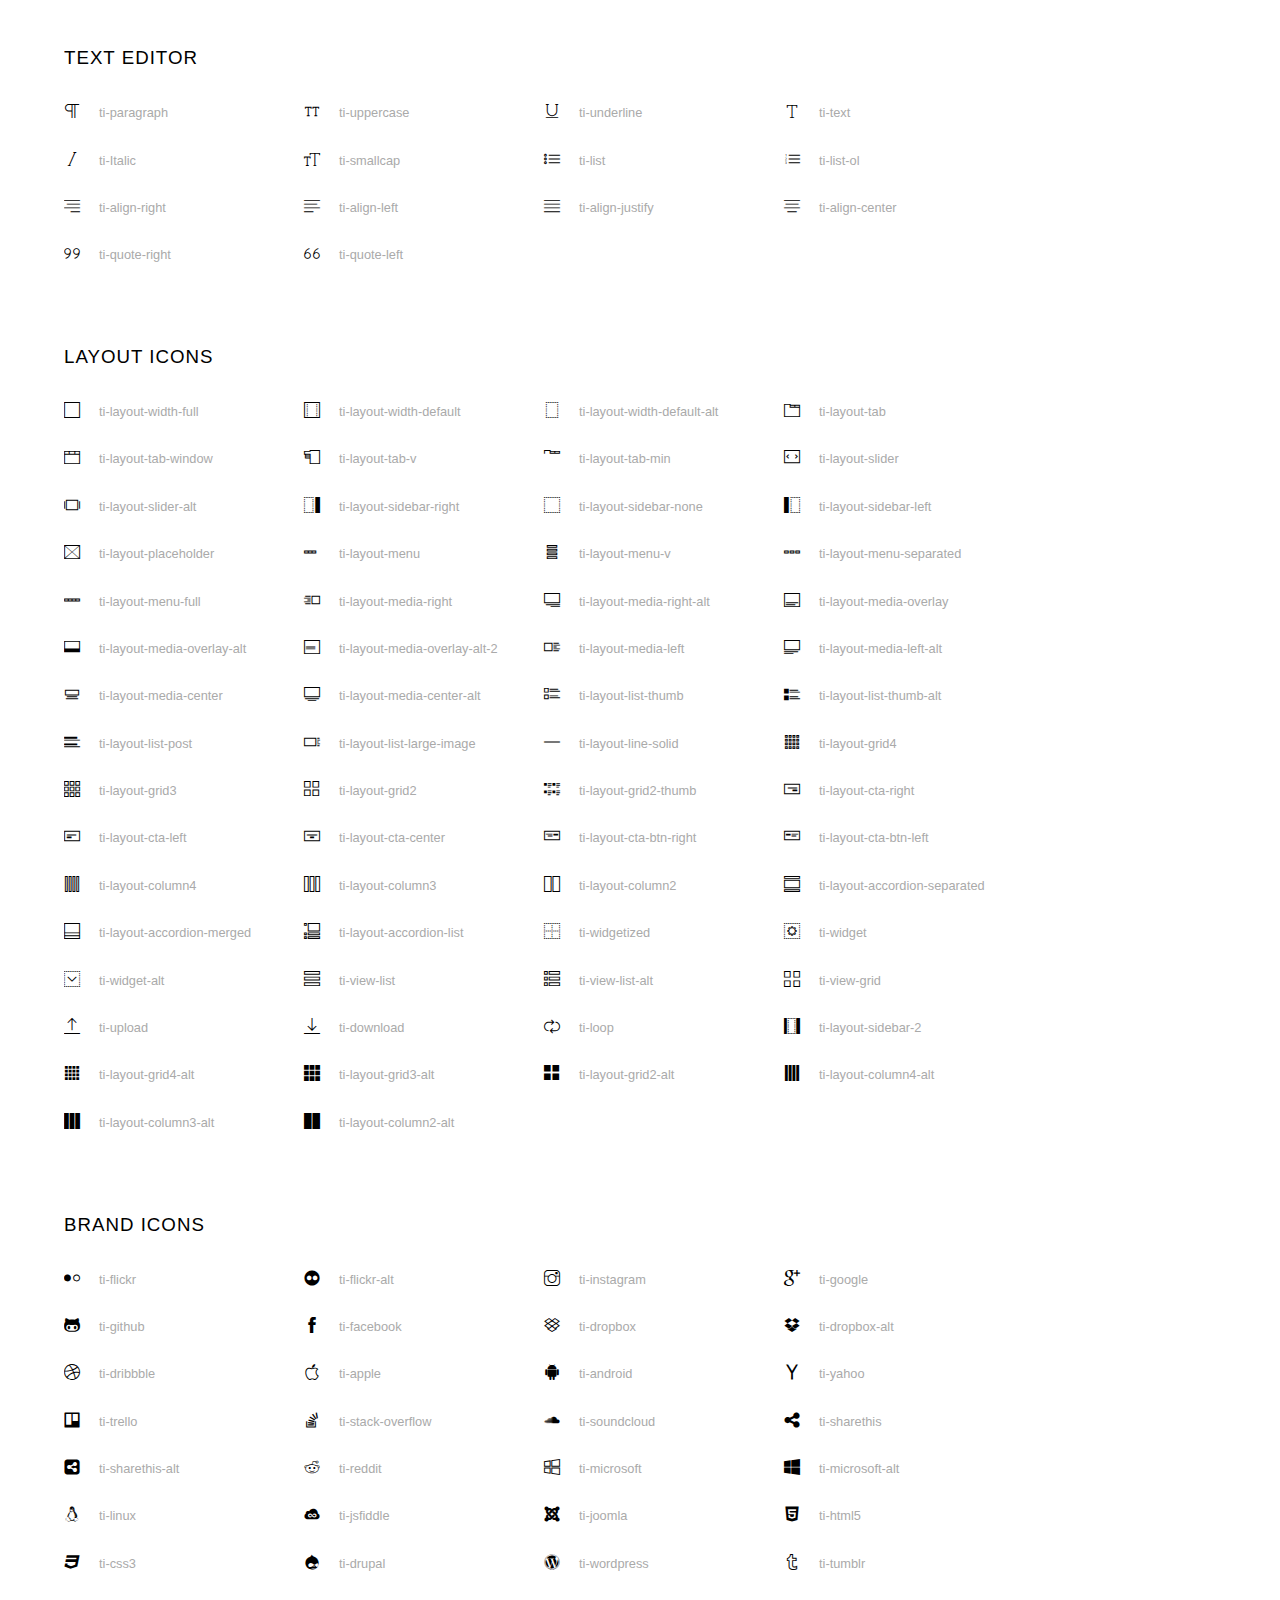
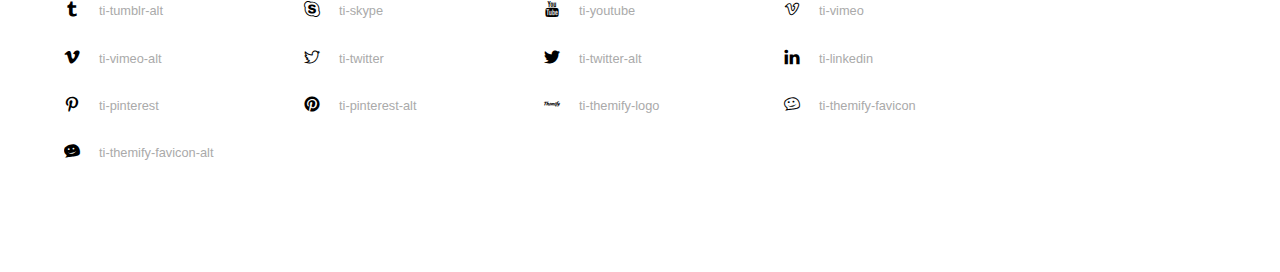
<file: assets/fonts/themify-icons/index.html>
<!doctype html>
<html>
<head>
	<meta charset="utf-8">
	<title>Themify Icon Font</title>
	<meta name="viewport" content="width=device-width">
	<link rel="stylesheet" href="demo-files/demo.css">
	<link rel="stylesheet" href="themify-icons.css">
	<!--[if lt IE 8]><!-->
	<link rel="stylesheet" href="ie7/ie7.css">
	<!--<![endif]-->
</head>
<body>
	<h1>Themify Icons</h1>

	<div class="icon-section">

		<div class="icon-section">
			<h3>Arrows &amp; Direction Icons </h3>

			<div class="icon-container">
				<span class="ti-arrow-up"></span><span class="icon-name"> ti-arrow-up</span>
			</div>
			<div class="icon-container">
				<span class="ti-arrow-right"></span><span class="icon-name"> ti-arrow-right</span>
			</div>
			<div class="icon-container">
				<span class="ti-arrow-left"></span><span class="icon-name"> ti-arrow-left</span>
			</div>
			<div class="icon-container">
				<span class="ti-arrow-down"></span><span class="icon-name"> ti-arrow-down</span>
			</div>
			<div class="icon-container">
				<span class="ti-arrows-vertical"></span><span class="icon-name"> ti-arrows-vertical</span>
			</div>
			<div class="icon-container">
				<span class="ti-arrows-horizontal"></span><span class="icon-name"> ti-arrows-horizontal</span>
			</div>
			<div class="icon-container">
				<span class="ti-angle-up"></span><span class="icon-name"> ti-angle-up</span>
			</div>
			<div class="icon-container">
				<span class="ti-angle-right"></span><span class="icon-name"> ti-angle-right</span>
			</div>
			<div class="icon-container">
				<span class="ti-angle-left"></span><span class="icon-name"> ti-angle-left</span>
			</div>
			<div class="icon-container">
				<span class="ti-angle-down"></span><span class="icon-name"> ti-angle-down</span>
			</div>	
			<div class="icon-container">
				<span class="ti-angle-double-up"></span><span class="icon-name"> ti-angle-double-up</span>
			</div>
			<div class="icon-container">
				<span class="ti-angle-double-right"></span><span class="icon-name"> ti-angle-double-right</span>
			</div>
			<div class="icon-container">
				<span class="ti-angle-double-left"></span><span class="icon-name"> ti-angle-double-left</span>
			</div>
			<div class="icon-container">
				<span class="ti-angle-double-down"></span><span class="icon-name"> ti-angle-double-down</span>
			</div>					
			<div class="icon-container">
				<span class="ti-move"></span><span class="icon-name"> ti-move</span>
			</div>
			<div class="icon-container">
				<span class="ti-fullscreen"></span><span class="icon-name"> ti-fullscreen</span>
			</div>
			<div class="icon-container">
				<span class="ti-arrow-top-right"></span><span class="icon-name"> ti-arrow-top-right</span>
			</div>
			<div class="icon-container">
				<span class="ti-arrow-top-left"></span><span class="icon-name"> ti-arrow-top-left</span>
			</div>
			<div class="icon-container">
				<span class="ti-arrow-circle-up"></span><span class="icon-name"> ti-arrow-circle-up</span>
			</div>
			<div class="icon-container">
				<span class="ti-arrow-circle-right"></span><span class="icon-name"> ti-arrow-circle-right</span>
			</div>
			<div class="icon-container">
				<span class="ti-arrow-circle-left"></span><span class="icon-name"> ti-arrow-circle-left</span>
			</div>
			<div class="icon-container">
				<span class="ti-arrow-circle-down"></span><span class="icon-name"> ti-arrow-circle-down</span>
			</div>
			<div class="icon-container">
				<span class="ti-arrows-corner"></span><span class="icon-name"> ti-arrows-corner</span>
			</div>
			<div class="icon-container">
				<span class="ti-split-v"></span><span class="icon-name"> ti-split-v</span>
			</div>

			<div class="icon-container">
				<span class="ti-split-v-alt"></span><span class="icon-name"> ti-split-v-alt</span>
			</div>
			<div class="icon-container">
				<span class="ti-split-h"></span><span class="icon-name"> ti-split-h</span>
			</div>
			<div class="icon-container">
				<span class="ti-hand-point-up"></span><span class="icon-name"> ti-hand-point-up</span>
			</div>
			<div class="icon-container">
				<span class="ti-hand-point-right"></span><span class="icon-name"> ti-hand-point-right</span>
			</div>
			<div class="icon-container">
				<span class="ti-hand-point-left"></span><span class="icon-name"> ti-hand-point-left</span>
			</div>
			<div class="icon-container">
				<span class="ti-hand-point-down"></span><span class="icon-name"> ti-hand-point-down</span>
			</div>
			<div class="icon-container">
				<span class="ti-back-right"></span><span class="icon-name"> ti-back-right</span>
			</div>
			<div class="icon-container">
				<span class="ti-back-left"></span><span class="icon-name"> ti-back-left</span>
			</div>
			<div class="icon-container">
				<span class="ti-exchange-vertical"></span><span class="icon-name"> ti-exchange-vertical</span>
			</div>

		</div> <!-- Arrows Icons -->



		<h3>Web App Icons</h3>
		
		<div class="icon-section">

			<div class="icon-container">
				<span class="ti-wand"></span><span class="icon-name"> ti-wand</span>
			</div>
			<div class="icon-container">
				<span class="ti-save"></span><span class="icon-name"> ti-save</span>
			</div>
			<div class="icon-container">
				<span class="ti-save-alt"></span><span class="icon-name"> ti-save-alt</span>
			</div>

			<div class="icon-container">
				<span class="ti-direction"></span><span class="icon-name"> ti-direction</span>
			</div>
			<div class="icon-container">
				<span class="ti-direction-alt"></span><span class="icon-name"> ti-direction-alt</span>
			</div>
			<div class="icon-container">
				<span class="ti-user"></span><span class="icon-name"> ti-user</span>
			</div>
			<div class="icon-container">
				<span class="ti-link"></span><span class="icon-name"> ti-link</span>
			</div>
			<div class="icon-container">
				<span class="ti-unlink"></span><span class="icon-name"> ti-unlink</span>
			</div>
			<div class="icon-container">
				<span class="ti-trash"></span><span class="icon-name"> ti-trash</span>
			</div>
			<div class="icon-container">
				<span class="ti-target"></span><span class="icon-name"> ti-target</span>
			</div>
			<div class="icon-container">
				<span class="ti-tag"></span><span class="icon-name"> ti-tag</span>
			</div>
			<div class="icon-container">
				<span class="ti-desktop"></span><span class="icon-name"> ti-desktop</span>
			</div>
			<div class="icon-container">
				<span class="ti-tablet"></span><span class="icon-name"> ti-tablet</span>
			</div>
			<div class="icon-container">
				<span class="ti-mobile"></span><span class="icon-name"> ti-mobile</span>
			</div>
			<div class="icon-container">
				<span class="ti-email"></span><span class="icon-name"> ti-email</span>
			</div>	
			<div class="icon-container">
				<span class="ti-star"></span><span class="icon-name"> ti-star</span>
			</div>
			<div class="icon-container">
				<span class="ti-spray"></span><span class="icon-name"> ti-spray</span>
			</div>
			<div class="icon-container">
				<span class="ti-signal"></span><span class="icon-name"> ti-signal</span>
			</div>
			<div class="icon-container">
				<span class="ti-shopping-cart"></span><span class="icon-name"> ti-shopping-cart</span>
			</div>
			<div class="icon-container">
				<span class="ti-shopping-cart-full"></span><span class="icon-name"> ti-shopping-cart-full</span>
			</div>
			<div class="icon-container">
				<span class="ti-settings"></span><span class="icon-name"> ti-settings</span>
			</div>
			<div class="icon-container">
				<span class="ti-search"></span><span class="icon-name"> ti-search</span>
			</div>
			<div class="icon-container">
				<span class="ti-zoom-in"></span><span class="icon-name"> ti-zoom-in</span>
			</div>
			<div class="icon-container">
				<span class="ti-zoom-out"></span><span class="icon-name"> ti-zoom-out</span>
			</div>
			<div class="icon-container">
				<span class="ti-cut"></span><span class="icon-name"> ti-cut</span>
			</div>
			<div class="icon-container">
				<span class="ti-ruler"></span><span class="icon-name"> ti-ruler</span>
			</div>
			<div class="icon-container">
				<span class="ti-ruler-alt-2"></span><span class="icon-name"> ti-ruler-alt-2</span>
			</div>			
			<div class="icon-container">
				<span class="ti-ruler-pencil"></span><span class="icon-name"> ti-ruler-pencil</span>
			</div>
			<div class="icon-container">
				<span class="ti-ruler-alt"></span><span class="icon-name"> ti-ruler-alt</span>
			</div>
			<div class="icon-container">
				<span class="ti-bookmark"></span><span class="icon-name"> ti-bookmark</span>
			</div>
			<div class="icon-container">
				<span class="ti-bookmark-alt"></span><span class="icon-name"> ti-bookmark-alt</span>
			</div>
			<div class="icon-container">
				<span class="ti-reload"></span><span class="icon-name"> ti-reload</span>
			</div>
			<div class="icon-container">
				<span class="ti-plus"></span><span class="icon-name"> ti-plus</span>
			</div>
			<div class="icon-container">
				<span class="ti-minus"></span><span class="icon-name"> ti-minus</span>
			</div>
			<div class="icon-container">
				<span class="ti-close"></span><span class="icon-name"> ti-close</span>
			</div>			
			<div class="icon-container">
				<span class="ti-pin"></span><span class="icon-name"> ti-pin</span>
			</div>
			<div class="icon-container">
				<span class="ti-pencil"></span><span class="icon-name"> ti-pencil</span>
			</div>
					
		  	<div class="icon-container">
				<span class="ti-pencil-alt"></span><span class="icon-name"> ti-pencil-alt</span>
			</div>
			<div class="icon-container">
				<span class="ti-paint-roller"></span><span class="icon-name"> ti-paint-roller</span>
			</div>
			<div class="icon-container">
				<span class="ti-paint-bucket"></span><span class="icon-name"> ti-paint-bucket</span>
			</div>
			<div class="icon-container">
				<span class="ti-na"></span><span class="icon-name"> ti-na</span>
			</div>
			<div class="icon-container">
				<span class="ti-medall"></span><span class="icon-name"> ti-medall</span>
			</div>
			<div class="icon-container">
				<span class="ti-medall-alt"></span><span class="icon-name"> ti-medall-alt</span>
			</div>
			<div class="icon-container">
				<span class="ti-marker"></span><span class="icon-name"> ti-marker</span>
			</div>
			<div class="icon-container">
				<span class="ti-marker-alt"></span><span class="icon-name"> ti-marker-alt</span>
			</div>

			<div class="icon-container">
				<span class="ti-lock"></span><span class="icon-name"> ti-lock</span>
			</div>
			<div class="icon-container">
				<span class="ti-unlock"></span><span class="icon-name"> ti-unlock</span>
			</div>
			<div class="icon-container">
				<span class="ti-location-arrow"></span><span class="icon-name"> ti-location-arrow</span>
			</div>
			<div class="icon-container">
				<span class="ti-layout"></span><span class="icon-name"> ti-layout</span>
			</div>
			<div class="icon-container">
				<span class="ti-layers"></span><span class="icon-name"> ti-layers</span>
			</div>
			<div class="icon-container">
				<span class="ti-layers-alt"></span><span class="icon-name"> ti-layers-alt</span>
			</div>
			<div class="icon-container">
				<span class="ti-key"></span><span class="icon-name"> ti-key</span>
			</div>
			<div class="icon-container">
				<span class="ti-image"></span><span class="icon-name"> ti-image</span>
			</div>
			<div class="icon-container">
				<span class="ti-heart"></span><span class="icon-name"> ti-heart</span>
			</div>
			<div class="icon-container">
				<span class="ti-heart-broken"></span><span class="icon-name"> ti-heart-broken</span>
			</div>
			<div class="icon-container">
				<span class="ti-hand-stop"></span><span class="icon-name"> ti-hand-stop</span>
			</div>
			<div class="icon-container">
				<span class="ti-hand-open"></span><span class="icon-name"> ti-hand-open</span>
			</div>
			<div class="icon-container">
				<span class="ti-hand-drag"></span><span class="icon-name"> ti-hand-drag</span>
			</div>
			<div class="icon-container">
				<span class="ti-flag"></span><span class="icon-name"> ti-flag</span>
			</div>
			<div class="icon-container">
				<span class="ti-flag-alt"></span><span class="icon-name"> ti-flag-alt</span>
			</div>
			<div class="icon-container">
				<span class="ti-flag-alt-2"></span><span class="icon-name"> ti-flag-alt-2</span>
			</div>
			<div class="icon-container">
				<span class="ti-eye"></span><span class="icon-name"> ti-eye</span>
			</div>
			<div class="icon-container">
				<span class="ti-import"></span><span class="icon-name"> ti-import</span>
			</div>			
			<div class="icon-container">
				<span class="ti-export"></span><span class="icon-name"> ti-export</span>
			</div>
			<div class="icon-container">
				<span class="ti-cup"></span><span class="icon-name"> ti-cup</span>
			</div>
			<div class="icon-container">
				<span class="ti-crown"></span><span class="icon-name"> ti-crown</span>
			</div>
			<div class="icon-container">
				<span class="ti-comments"></span><span class="icon-name"> ti-comments</span>
			</div>
			<div class="icon-container">
				<span class="ti-comment"></span><span class="icon-name"> ti-comment</span>
			</div>
			<div class="icon-container">
				<span class="ti-comment-alt"></span><span class="icon-name"> ti-comment-alt</span>
			</div>
			<div class="icon-container">
				<span class="ti-thought"></span><span class="icon-name"> ti-thought</span>
			</div>			
			<div class="icon-container">
				<span class="ti-clip"></span><span class="icon-name"> ti-clip</span>
			</div>

			<div class="icon-container">
				<span class="ti-check"></span><span class="icon-name"> ti-check</span>
			</div>
			<div class="icon-container">
				<span class="ti-check-box"></span><span class="icon-name"> ti-check-box</span>
			</div>
			<div class="icon-container">
				<span class="ti-camera"></span><span class="icon-name"> ti-camera</span>
			</div>
			<div class="icon-container">
				<span class="ti-announcement"></span><span class="icon-name"> ti-announcement</span>
			</div>
			<div class="icon-container">
				<span class="ti-brush"></span><span class="icon-name"> ti-brush</span>
			</div>
			<div class="icon-container">
				<span class="ti-brush-alt"></span><span class="icon-name"> ti-brush-alt</span>
			</div>
			<div class="icon-container">
				<span class="ti-palette"></span><span class="icon-name"> ti-palette</span>
			</div>			
			<div class="icon-container">
				<span class="ti-briefcase"></span><span class="icon-name"> ti-briefcase</span>
			</div>
			<div class="icon-container">
				<span class="ti-bolt"></span><span class="icon-name"> ti-bolt</span>
			</div>
			<div class="icon-container">
				<span class="ti-bolt-alt"></span><span class="icon-name"> ti-bolt-alt</span>
			</div>
			<div class="icon-container">
				<span class="ti-blackboard"></span><span class="icon-name"> ti-blackboard</span>
			</div>
			<div class="icon-container">
				<span class="ti-bag"></span><span class="icon-name"> ti-bag</span>
			</div>
			<div class="icon-container">
				<span class="ti-world"></span><span class="icon-name"> ti-world</span>
			</div>
			<div class="icon-container">
				<span class="ti-wheelchair"></span><span class="icon-name"> ti-wheelchair</span>
			</div>
			<div class="icon-container">
				<span class="ti-car"></span><span class="icon-name"> ti-car</span>
			</div>
			<div class="icon-container">
				<span class="ti-truck"></span><span class="icon-name"> ti-truck</span>
			</div>
			<div class="icon-container">
				<span class="ti-timer"></span><span class="icon-name"> ti-timer</span>
			</div>
			<div class="icon-container">
				<span class="ti-ticket"></span><span class="icon-name"> ti-ticket</span>
			</div>
			<div class="icon-container">
				<span class="ti-thumb-up"></span><span class="icon-name"> ti-thumb-up</span>
			</div>
			<div class="icon-container">
				<span class="ti-thumb-down"></span><span class="icon-name"> ti-thumb-down</span>
			</div>

			<div class="icon-container">
				<span class="ti-stats-up"></span><span class="icon-name"> ti-stats-up</span>
			</div>
			<div class="icon-container">
				<span class="ti-stats-down"></span><span class="icon-name"> ti-stats-down</span>
			</div>
			<div class="icon-container">
				<span class="ti-shine"></span><span class="icon-name"> ti-shine</span>
			</div>
			<div class="icon-container">
				<span class="ti-shift-right"></span><span class="icon-name"> ti-shift-right</span>
			</div>
			<div class="icon-container">
				<span class="ti-shift-left"></span><span class="icon-name"> ti-shift-left</span>
			</div>

			<div class="icon-container">
				<span class="ti-shift-right-alt"></span><span class="icon-name"> ti-shift-right-alt</span>
			</div>
			<div class="icon-container">
				<span class="ti-shift-left-alt"></span><span class="icon-name"> ti-shift-left-alt</span>
			</div>
			<div class="icon-container">
				<span class="ti-shield"></span><span class="icon-name"> ti-shield</span>
			</div>
			<div class="icon-container">
				<span class="ti-notepad"></span><span class="icon-name"> ti-notepad</span>
			</div>
			<div class="icon-container">
				<span class="ti-server"></span><span class="icon-name"> ti-server</span>
			</div>

			<div class="icon-container">
				<span class="ti-pulse"></span><span class="icon-name"> ti-pulse</span>
			</div>
			<div class="icon-container">
				<span class="ti-printer"></span><span class="icon-name"> ti-printer</span>
			</div>
			<div class="icon-container">
				<span class="ti-power-off"></span><span class="icon-name"> ti-power-off</span>
			</div>
			<div class="icon-container">
				<span class="ti-plug"></span><span class="icon-name"> ti-plug</span>
			</div>
			<div class="icon-container">
				<span class="ti-pie-chart"></span><span class="icon-name"> ti-pie-chart</span>
			</div>

			<div class="icon-container">
				<span class="ti-panel"></span><span class="icon-name"> ti-panel</span>
			</div>
			<div class="icon-container">
				<span class="ti-package"></span><span class="icon-name"> ti-package</span>
			</div>
			<div class="icon-container">
				<span class="ti-music"></span><span class="icon-name"> ti-music</span>
			</div>
			<div class="icon-container">
				<span class="ti-music-alt"></span><span class="icon-name"> ti-music-alt</span>
			</div>
			<div class="icon-container">
				<span class="ti-mouse"></span><span class="icon-name"> ti-mouse</span>
			</div>
			<div class="icon-container">
				<span class="ti-mouse-alt"></span><span class="icon-name"> ti-mouse-alt</span>
			</div>
			<div class="icon-container">
				<span class="ti-money"></span><span class="icon-name"> ti-money</span>
			</div>
			<div class="icon-container">
				<span class="ti-microphone"></span><span class="icon-name"> ti-microphone</span>
			</div>
			<div class="icon-container">
				<span class="ti-menu"></span><span class="icon-name"> ti-menu</span>
			</div>
			<div class="icon-container">
				<span class="ti-menu-alt"></span><span class="icon-name"> ti-menu-alt</span>
			</div>
			<div class="icon-container">
				<span class="ti-map"></span><span class="icon-name"> ti-map</span>
			</div>
			<div class="icon-container">
				<span class="ti-map-alt"></span><span class="icon-name"> ti-map-alt</span>
			</div>

			<div class="icon-container">
				<span class="ti-location-pin"></span><span class="icon-name"> ti-location-pin</span>
			</div>

			<div class="icon-container">
				<span class="ti-light-bulb"></span><span class="icon-name"> ti-light-bulb</span>
			</div>
			<div class="icon-container">
				<span class="ti-info"></span><span class="icon-name"> ti-info</span>
			</div>
			<div class="icon-container">
				<span class="ti-infinite"></span><span class="icon-name"> ti-infinite</span>
			</div>
			<div class="icon-container">
				<span class="ti-id-badge"></span><span class="icon-name"> ti-id-badge</span>
			</div>
			<div class="icon-container">
				<span class="ti-hummer"></span><span class="icon-name"> ti-hummer</span>
			</div>
			<div class="icon-container">
				<span class="ti-home"></span><span class="icon-name"> ti-home</span>
			</div>
			<div class="icon-container">
				<span class="ti-help"></span><span class="icon-name"> ti-help</span>
			</div>
			<div class="icon-container">
				<span class="ti-headphone"></span><span class="icon-name"> ti-headphone</span>
			</div>
			<div class="icon-container">
				<span class="ti-harddrives"></span><span class="icon-name"> ti-harddrives</span>
			</div>
			<div class="icon-container">
				<span class="ti-harddrive"></span><span class="icon-name"> ti-harddrive</span>
			</div>
			<div class="icon-container">
				<span class="ti-gift"></span><span class="icon-name"> ti-gift</span>
			</div>
			<div class="icon-container">
				<span class="ti-game"></span><span class="icon-name"> ti-game</span>
			</div>
			<div class="icon-container">
				<span class="ti-filter"></span><span class="icon-name"> ti-filter</span>
			</div>
			<div class="icon-container">
				<span class="ti-files"></span><span class="icon-name"> ti-files</span>
			</div>
			<div class="icon-container">
				<span class="ti-file"></span><span class="icon-name"> ti-file</span>
			</div>
			<div class="icon-container">
				<span class="ti-zip"></span><span class="icon-name"> ti-zip</span>
			</div>
			<div class="icon-container">
				<span class="ti-folder"></span><span class="icon-name"> ti-folder</span>
			</div>			
			<div class="icon-container">
				<span class="ti-envelope"></span><span class="icon-name"> ti-envelope</span>
			</div>


			<div class="icon-container">
				<span class="ti-dashboard"></span><span class="icon-name"> ti-dashboard</span>
			</div>
			<div class="icon-container">
				<span class="ti-cloud"></span><span class="icon-name"> ti-cloud</span>
			</div>
			<div class="icon-container">
				<span class="ti-cloud-up"></span><span class="icon-name"> ti-cloud-up</span>
			</div>
			<div class="icon-container">
				<span class="ti-cloud-down"></span><span class="icon-name"> ti-cloud-down</span>
			</div>
			<div class="icon-container">
				<span class="ti-clipboard"></span><span class="icon-name"> ti-clipboard</span>
			</div>
			<div class="icon-container">
				<span class="ti-calendar"></span><span class="icon-name"> ti-calendar</span>
			</div>
			<div class="icon-container">
				<span class="ti-book"></span><span class="icon-name"> ti-book</span>
			</div>
			<div class="icon-container">
				<span class="ti-bell"></span><span class="icon-name"> ti-bell</span>
			</div>
			<div class="icon-container">
				<span class="ti-basketball"></span><span class="icon-name"> ti-basketball</span>
			</div>
			<div class="icon-container">
				<span class="ti-bar-chart"></span><span class="icon-name"> ti-bar-chart</span>
			</div>
			<div class="icon-container">
				<span class="ti-bar-chart-alt"></span><span class="icon-name"> ti-bar-chart-alt</span>
			</div>


			<div class="icon-container">
				<span class="ti-archive"></span><span class="icon-name"> ti-archive</span>
			</div>
			<div class="icon-container">
				<span class="ti-anchor"></span><span class="icon-name"> ti-anchor</span>
			</div>

			<div class="icon-container">
				<span class="ti-alert"></span><span class="icon-name"> ti-alert</span>
			</div>
			<div class="icon-container">
				<span class="ti-alarm-clock"></span><span class="icon-name"> ti-alarm-clock</span>
			</div>
			<div class="icon-container">
				<span class="ti-agenda"></span><span class="icon-name"> ti-agenda</span>
			</div>
			<div class="icon-container">
				<span class="ti-write"></span><span class="icon-name"> ti-write</span>
			</div>

			<div class="icon-container">
				<span class="ti-wallet"></span><span class="icon-name"> ti-wallet</span>
			</div>
			<div class="icon-container">
				<span class="ti-video-clapper"></span><span class="icon-name"> ti-video-clapper</span>
			</div>
			<div class="icon-container">
				<span class="ti-video-camera"></span><span class="icon-name"> ti-video-camera</span>
			</div>
			<div class="icon-container">
				<span class="ti-vector"></span><span class="icon-name"> ti-vector</span>
			</div>

			<div class="icon-container">
				<span class="ti-support"></span><span class="icon-name"> ti-support</span>
			</div>
			<div class="icon-container">
				<span class="ti-stamp"></span><span class="icon-name"> ti-stamp</span>
			</div>
			<div class="icon-container">
				<span class="ti-slice"></span><span class="icon-name"> ti-slice</span>
			</div>
			<div class="icon-container">
				<span class="ti-shortcode"></span><span class="icon-name"> ti-shortcode</span>
			</div>
			<div class="icon-container">
				<span class="ti-receipt"></span><span class="icon-name"> ti-receipt</span>
			</div>
			<div class="icon-container">
				<span class="ti-pin2"></span><span class="icon-name"> ti-pin2</span>
			</div>
			<div class="icon-container">
				<span class="ti-pin-alt"></span><span class="icon-name"> ti-pin-alt</span>
			</div>
			<div class="icon-container">
				<span class="ti-pencil-alt2"></span><span class="icon-name"> ti-pencil-alt2</span>
			</div>
			<div class="icon-container">
				<span class="ti-eraser"></span><span class="icon-name"> ti-eraser</span>
			</div>			
			<div class="icon-container">
				<span class="ti-more"></span><span class="icon-name"> ti-more</span>
			</div>
			<div class="icon-container">
				<span class="ti-more-alt"></span><span class="icon-name"> ti-more-alt</span>
			</div>
			<div class="icon-container">
				<span class="ti-microphone-alt"></span><span class="icon-name"> ti-microphone-alt</span>
			</div>
			<div class="icon-container">
				<span class="ti-magnet"></span><span class="icon-name"> ti-magnet</span>
			</div>
			<div class="icon-container">
				<span class="ti-line-double"></span><span class="icon-name"> ti-line-double</span>
			</div>
			<div class="icon-container">
				<span class="ti-line-dotted"></span><span class="icon-name"> ti-line-dotted</span>
			</div>
			<div class="icon-container">
				<span class="ti-line-dashed"></span><span class="icon-name"> ti-line-dashed</span>
			</div>

			<div class="icon-container">
				<span class="ti-ink-pen"></span><span class="icon-name"> ti-ink-pen</span>
			</div>
			<div class="icon-container">
				<span class="ti-info-alt"></span><span class="icon-name"> ti-info-alt</span>
			</div>
			<div class="icon-container">
				<span class="ti-help-alt"></span><span class="icon-name"> ti-help-alt</span>
			</div>
			<div class="icon-container">
				<span class="ti-headphone-alt"></span><span class="icon-name"> ti-headphone-alt</span>
			</div>

			<div class="icon-container">
				<span class="ti-gallery"></span><span class="icon-name"> ti-gallery</span>
			</div>
			<div class="icon-container">
				<span class="ti-face-smile"></span><span class="icon-name"> ti-face-smile</span>
			</div>
			<div class="icon-container">
				<span class="ti-face-sad"></span><span class="icon-name"> ti-face-sad</span>
			</div>
			<div class="icon-container">
				<span class="ti-credit-card"></span><span class="icon-name"> ti-credit-card</span>
			</div>
			<div class="icon-container">
				<span class="ti-comments-smiley"></span><span class="icon-name"> ti-comments-smiley</span>
			</div>
			<div class="icon-container">
				<span class="ti-time"></span><span class="icon-name"> ti-time</span>
			</div>
			<div class="icon-container">
				<span class="ti-share"></span><span class="icon-name"> ti-share</span>
			</div>
			<div class="icon-container">
				<span class="ti-share-alt"></span><span class="icon-name"> ti-share-alt</span>
			</div>
			<div class="icon-container">
				<span class="ti-rocket"></span><span class="icon-name"> ti-rocket</span>
			</div>

			<div class="icon-container">
				<span class="ti-new-window"></span><span class="icon-name"> ti-new-window</span>
			</div>

			<div class="icon-container">
				<span class="ti-rss"></span><span class="icon-name"> ti-rss</span>
			</div>

			<div class="icon-container">
				<span class="ti-rss-alt"></span><span class="icon-name"> ti-rss-alt</span>
			</div>
			
		</div><!-- Web App Icons -->


		<div class="icon-section">
			<h3>Control Icons</h3>
			<div class="icon-container">
				<span class="ti-control-stop"></span><span class="icon-name"> ti-control-stop</span>
			</div>
			<div class="icon-container">
				<span class="ti-control-shuffle"></span><span class="icon-name"> ti-control-shuffle</span>
			</div>
			<div class="icon-container">
				<span class="ti-control-play"></span><span class="icon-name"> ti-control-play</span>
			</div>
			<div class="icon-container">
				<span class="ti-control-pause"></span><span class="icon-name"> ti-control-pause</span>
			</div>
			<div class="icon-container">
				<span class="ti-control-forward"></span><span class="icon-name"> ti-control-forward</span>
			</div>
			<div class="icon-container">
				<span class="ti-control-backward"></span><span class="icon-name"> ti-control-backward</span>
			</div>	
			<div class="icon-container">
				<span class="ti-volume"></span><span class="icon-name"> ti-volume</span>
			</div>
			<div class="icon-container">
				<span class="ti-control-skip-forward"></span><span class="icon-name"> ti-control-skip-forward</span>
			</div>
			<div class="icon-container">
				<span class="ti-control-skip-backward"></span><span class="icon-name"> ti-control-skip-backward</span>
			</div>
			<div class="icon-container">
				<span class="ti-control-record"></span><span class="icon-name"> ti-control-record</span>
			</div>
			<div class="icon-container">
				<span class="ti-control-eject"></span><span class="icon-name"> ti-control-eject</span>
			</div>			
		</div> <!-- Control Icons -->


		<div class="icon-section">
			<h3>Text Editor</h3>

			<div class="icon-container">
				<span class="ti-paragraph"></span><span class="icon-name"> ti-paragraph</span>
			</div>
			<div class="icon-container">
				<span class="ti-uppercase"></span><span class="icon-name"> ti-uppercase</span>
			</div>

			<div class="icon-container">
				<span class="ti-underline"></span><span class="icon-name"> ti-underline</span>
			</div>
			<div class="icon-container">
				<span class="ti-text"></span><span class="icon-name"> ti-text</span>
			</div>
			<div class="icon-container">
				<span class="ti-Italic"></span><span class="icon-name"> ti-Italic</span>
			</div>
			<div class="icon-container">
				<span class="ti-smallcap"></span><span class="icon-name"> ti-smallcap</span>
			</div>
			<div class="icon-container">
				<span class="ti-list"></span><span class="icon-name"> ti-list</span>
			</div>
			<div class="icon-container">
				<span class="ti-list-ol"></span><span class="icon-name"> ti-list-ol</span>
			</div>
			<div class="icon-container">
				<span class="ti-align-right"></span><span class="icon-name"> ti-align-right</span>
			</div>
			<div class="icon-container">
				<span class="ti-align-left"></span><span class="icon-name"> ti-align-left</span>
			</div>
			<div class="icon-container">
				<span class="ti-align-justify"></span><span class="icon-name"> ti-align-justify</span>
			</div>
			<div class="icon-container">
				<span class="ti-align-center"></span><span class="icon-name"> ti-align-center</span>
			</div>
			<div class="icon-container">
				<span class="ti-quote-right"></span><span class="icon-name"> ti-quote-right</span>
			</div>
			<div class="icon-container">
				<span class="ti-quote-left"></span><span class="icon-name"> ti-quote-left</span>
			</div>

		</div> <!-- Text Editor -->



		<div class="icon-section">
			<h3>Layout Icons</h3>
			<div class="icon-container">
				<span class="ti-layout-width-full"></span><span class="icon-name"> ti-layout-width-full</span>
			</div>
			<div class="icon-container">
				<span class="ti-layout-width-default"></span><span class="icon-name"> ti-layout-width-default</span>
			</div>
			<div class="icon-container">
				<span class="ti-layout-width-default-alt"></span><span class="icon-name"> ti-layout-width-default-alt</span>
			</div>
			<div class="icon-container">
				<span class="ti-layout-tab"></span><span class="icon-name"> ti-layout-tab</span>
			</div>
			<div class="icon-container">
				<span class="ti-layout-tab-window"></span><span class="icon-name"> ti-layout-tab-window</span>
			</div>
			<div class="icon-container">
				<span class="ti-layout-tab-v"></span><span class="icon-name"> ti-layout-tab-v</span>
			</div>
			<div class="icon-container">
				<span class="ti-layout-tab-min"></span><span class="icon-name"> ti-layout-tab-min</span>
			</div>
			<div class="icon-container">
				<span class="ti-layout-slider"></span><span class="icon-name"> ti-layout-slider</span>
			</div>
			<div class="icon-container">
				<span class="ti-layout-slider-alt"></span><span class="icon-name"> ti-layout-slider-alt</span>
			</div>
			<div class="icon-container">
				<span class="ti-layout-sidebar-right"></span><span class="icon-name"> ti-layout-sidebar-right</span>
			</div>
			<div class="icon-container">
				<span class="ti-layout-sidebar-none"></span><span class="icon-name"> ti-layout-sidebar-none</span>
			</div>
			<div class="icon-container">
				<span class="ti-layout-sidebar-left"></span><span class="icon-name"> ti-layout-sidebar-left</span>
			</div>
			<div class="icon-container">
				<span class="ti-layout-placeholder"></span><span class="icon-name"> ti-layout-placeholder</span>
			</div>
			<div class="icon-container">
				<span class="ti-layout-menu"></span><span class="icon-name"> ti-layout-menu</span>
			</div>
			<div class="icon-container">
				<span class="ti-layout-menu-v"></span><span class="icon-name"> ti-layout-menu-v</span>
			</div>
			<div class="icon-container">
				<span class="ti-layout-menu-separated"></span><span class="icon-name"> ti-layout-menu-separated</span>
			</div>
			<div class="icon-container">
				<span class="ti-layout-menu-full"></span><span class="icon-name"> ti-layout-menu-full</span>
			</div>
			<div class="icon-container">
				<span class="ti-layout-media-right"></span><span class="icon-name"> ti-layout-media-right</span>
			</div>
			<div class="icon-container">
				<span class="ti-layout-media-right-alt"></span><span class="icon-name"> ti-layout-media-right-alt</span>
			</div>
			<div class="icon-container">
				<span class="ti-layout-media-overlay"></span><span class="icon-name"> ti-layout-media-overlay</span>
			</div>
			<div class="icon-container">
				<span class="ti-layout-media-overlay-alt"></span><span class="icon-name"> ti-layout-media-overlay-alt</span>
			</div>
			<div class="icon-container">
				<span class="ti-layout-media-overlay-alt-2"></span><span class="icon-name"> ti-layout-media-overlay-alt-2</span>
			</div>
			<div class="icon-container">
				<span class="ti-layout-media-left"></span><span class="icon-name"> ti-layout-media-left</span>
			</div>
			<div class="icon-container">
				<span class="ti-layout-media-left-alt"></span><span class="icon-name"> ti-layout-media-left-alt</span>
			</div>
			<div class="icon-container">
				<span class="ti-layout-media-center"></span><span class="icon-name"> ti-layout-media-center</span>
			</div>
			<div class="icon-container">
				<span class="ti-layout-media-center-alt"></span><span class="icon-name"> ti-layout-media-center-alt</span>
			</div>
			<div class="icon-container">
				<span class="ti-layout-list-thumb"></span><span class="icon-name"> ti-layout-list-thumb</span>
			</div>
			<div class="icon-container">
				<span class="ti-layout-list-thumb-alt"></span><span class="icon-name"> ti-layout-list-thumb-alt</span>
			</div>
			<div class="icon-container">
				<span class="ti-layout-list-post"></span><span class="icon-name"> ti-layout-list-post</span>
			</div>
			<div class="icon-container">
				<span class="ti-layout-list-large-image"></span><span class="icon-name"> ti-layout-list-large-image</span>
			</div>
			<div class="icon-container">
				<span class="ti-layout-line-solid"></span><span class="icon-name"> ti-layout-line-solid</span>
			</div>
			<div class="icon-container">
				<span class="ti-layout-grid4"></span><span class="icon-name"> ti-layout-grid4</span>
			</div>
			<div class="icon-container">
				<span class="ti-layout-grid3"></span><span class="icon-name"> ti-layout-grid3</span>
			</div>
			<div class="icon-container">
				<span class="ti-layout-grid2"></span><span class="icon-name"> ti-layout-grid2</span>
			</div>
			<div class="icon-container">
				<span class="ti-layout-grid2-thumb"></span><span class="icon-name"> ti-layout-grid2-thumb</span>
			</div>
			<div class="icon-container">
				<span class="ti-layout-cta-right"></span><span class="icon-name"> ti-layout-cta-right</span>
			</div>
			<div class="icon-container">
				<span class="ti-layout-cta-left"></span><span class="icon-name"> ti-layout-cta-left</span>
			</div>
			<div class="icon-container">
				<span class="ti-layout-cta-center"></span><span class="icon-name"> ti-layout-cta-center</span>
			</div>
			<div class="icon-container">
				<span class="ti-layout-cta-btn-right"></span><span class="icon-name"> ti-layout-cta-btn-right</span>
			</div>
			<div class="icon-container">
				<span class="ti-layout-cta-btn-left"></span><span class="icon-name"> ti-layout-cta-btn-left</span>
			</div>
			<div class="icon-container">
				<span class="ti-layout-column4"></span><span class="icon-name"> ti-layout-column4</span>
			</div>
			<div class="icon-container">
				<span class="ti-layout-column3"></span><span class="icon-name"> ti-layout-column3</span>
			</div>
			<div class="icon-container">
				<span class="ti-layout-column2"></span><span class="icon-name"> ti-layout-column2</span>
			</div>
			<div class="icon-container">
				<span class="ti-layout-accordion-separated"></span><span class="icon-name"> ti-layout-accordion-separated</span>
			</div>
			<div class="icon-container">
				<span class="ti-layout-accordion-merged"></span><span class="icon-name"> ti-layout-accordion-merged</span>
			</div>
			<div class="icon-container">
				<span class="ti-layout-accordion-list"></span><span class="icon-name"> ti-layout-accordion-list</span>
			</div>
			<div class="icon-container">
				<span class="ti-widgetized"></span><span class="icon-name"> ti-widgetized</span>
			</div>
			<div class="icon-container">
				<span class="ti-widget"></span><span class="icon-name"> ti-widget</span>
			</div>
			<div class="icon-container">
				<span class="ti-widget-alt"></span><span class="icon-name"> ti-widget-alt</span>
			</div>
			<div class="icon-container">
				<span class="ti-view-list"></span><span class="icon-name"> ti-view-list</span>
			</div>
			<div class="icon-container">
				<span class="ti-view-list-alt"></span><span class="icon-name"> ti-view-list-alt</span>
			</div>
			<div class="icon-container">
				<span class="ti-view-grid"></span><span class="icon-name"> ti-view-grid</span>
			</div>
			<div class="icon-container">
				<span class="ti-upload"></span><span class="icon-name"> ti-upload</span>
			</div>
			<div class="icon-container">
				<span class="ti-download"></span><span class="icon-name"> ti-download</span>
			</div>	
			<div class="icon-container">
				<span class="ti-loop"></span><span class="icon-name"> ti-loop</span>
			</div>
			<div class="icon-container">
				<span class="ti-layout-sidebar-2"></span><span class="icon-name"> ti-layout-sidebar-2</span>
			</div>
			<div class="icon-container">
				<span class="ti-layout-grid4-alt"></span><span class="icon-name"> ti-layout-grid4-alt</span>
			</div>
			<div class="icon-container">
				<span class="ti-layout-grid3-alt"></span><span class="icon-name"> ti-layout-grid3-alt</span>
			</div>
			<div class="icon-container">
				<span class="ti-layout-grid2-alt"></span><span class="icon-name"> ti-layout-grid2-alt</span>
			</div>
			<div class="icon-container">
				<span class="ti-layout-column4-alt"></span><span class="icon-name"> ti-layout-column4-alt</span>
			</div>
			<div class="icon-container">
				<span class="ti-layout-column3-alt"></span><span class="icon-name"> ti-layout-column3-alt</span>
			</div>
			<div class="icon-container">
				<span class="ti-layout-column2-alt"></span><span class="icon-name"> ti-layout-column2-alt</span>
			</div>		


		</div> <!-- Layout Icons -->


		<div class="icon-section">
			<h3>Brand Icons</h3>

			<div class="icon-container">
				<span class="ti-flickr"></span><span class="icon-name"> ti-flickr</span>
			</div>
			<div class="icon-container">
				<span class="ti-flickr-alt"></span><span class="icon-name"> ti-flickr-alt</span>
			</div>			
			<div class="icon-container">
				<span class="ti-instagram"></span><span class="icon-name"> ti-instagram</span>
			</div>
			<div class="icon-container">
				<span class="ti-google"></span><span class="icon-name"> ti-google</span>
			</div>
			<div class="icon-container">
				<span class="ti-github"></span><span class="icon-name"> ti-github</span>
			</div>

			<div class="icon-container">
				<span class="ti-facebook"></span><span class="icon-name"> ti-facebook</span>
			</div>
			<div class="icon-container">
				<span class="ti-dropbox"></span><span class="icon-name"> ti-dropbox</span>
			</div>
			<div class="icon-container">
				<span class="ti-dropbox-alt"></span><span class="icon-name"> ti-dropbox-alt</span>
			</div>
			<div class="icon-container">
				<span class="ti-dribbble"></span><span class="icon-name"> ti-dribbble</span>
			</div>
			<div class="icon-container">
				<span class="ti-apple"></span><span class="icon-name"> ti-apple</span>
			</div>
			<div class="icon-container">
				<span class="ti-android"></span><span class="icon-name"> ti-android</span>
			</div>
			<div class="icon-container">
				<span class="ti-yahoo"></span><span class="icon-name"> ti-yahoo</span>
			</div>
			<div class="icon-container">
				<span class="ti-trello"></span><span class="icon-name"> ti-trello</span>
			</div>
			<div class="icon-container">
				<span class="ti-stack-overflow"></span><span class="icon-name"> ti-stack-overflow</span>
			</div>
			<div class="icon-container">
				<span class="ti-soundcloud"></span><span class="icon-name"> ti-soundcloud</span>
			</div>
			<div class="icon-container">
				<span class="ti-sharethis"></span><span class="icon-name"> ti-sharethis</span>
			</div>
			<div class="icon-container">
				<span class="ti-sharethis-alt"></span><span class="icon-name"> ti-sharethis-alt</span>
			</div>
			<div class="icon-container">
				<span class="ti-reddit"></span><span class="icon-name"> ti-reddit</span>
			</div>

			<div class="icon-container">
				<span class="ti-microsoft"></span><span class="icon-name"> ti-microsoft</span>
			</div>
			<div class="icon-container">
				<span class="ti-microsoft-alt"></span><span class="icon-name"> ti-microsoft-alt</span>
			</div>
			<div class="icon-container">
				<span class="ti-linux"></span><span class="icon-name"> ti-linux</span>
			</div>
			<div class="icon-container">
				<span class="ti-jsfiddle"></span><span class="icon-name"> ti-jsfiddle</span>
			</div>
			<div class="icon-container">
				<span class="ti-joomla"></span><span class="icon-name"> ti-joomla</span>
			</div>
			<div class="icon-container">
				<span class="ti-html5"></span><span class="icon-name"> ti-html5</span>
			</div>
			<div class="icon-container">
				<span class="ti-css3"></span><span class="icon-name"> ti-css3</span>
			</div>	
			<div class="icon-container">
				<span class="ti-drupal"></span><span class="icon-name"> ti-drupal</span>
			</div>
			<div class="icon-container">
				<span class="ti-wordpress"></span><span class="icon-name"> ti-wordpress</span>
			</div>		
			<div class="icon-container">
				<span class="ti-tumblr"></span><span class="icon-name"> ti-tumblr</span>
			</div>
			<div class="icon-container">
				<span class="ti-tumblr-alt"></span><span class="icon-name"> ti-tumblr-alt</span>
			</div>
			<div class="icon-container">
				<span class="ti-skype"></span><span class="icon-name"> ti-skype</span>
			</div>
			<div class="icon-container">
				<span class="ti-youtube"></span><span class="icon-name"> ti-youtube</span>
			</div>
			<div class="icon-container">
				<span class="ti-vimeo"></span><span class="icon-name"> ti-vimeo</span>
			</div>
			<div class="icon-container">
				<span class="ti-vimeo-alt"></span><span class="icon-name"> ti-vimeo-alt</span>
			</div>			
			<div class="icon-container">
				<span class="ti-twitter"></span><span class="icon-name"> ti-twitter</span>
			</div>
			<div class="icon-container">
				<span class="ti-twitter-alt"></span><span class="icon-name"> ti-twitter-alt</span>
			</div>
			<div class="icon-container">
				<span class="ti-linkedin"></span><span class="icon-name"> ti-linkedin</span>
			</div>
			<div class="icon-container">
				<span class="ti-pinterest"></span><span class="icon-name"> ti-pinterest</span>
			</div>

			<div class="icon-container">
				<span class="ti-pinterest-alt"></span><span class="icon-name"> ti-pinterest-alt</span>
			</div>
			<div class="icon-container">
				<span class="ti-themify-logo"></span><span class="icon-name"> ti-themify-logo</span>
			</div>
			<div class="icon-container">
				<span class="ti-themify-favicon"></span><span class="icon-name"> ti-themify-favicon</span>
			</div>
			<div class="icon-container">
				<span class="ti-themify-favicon-alt"></span><span class="icon-name"> ti-themify-favicon-alt</span>
			</div>

		</div> <!-- brand Icons -->

	</div>

</body>
</html>
</file>
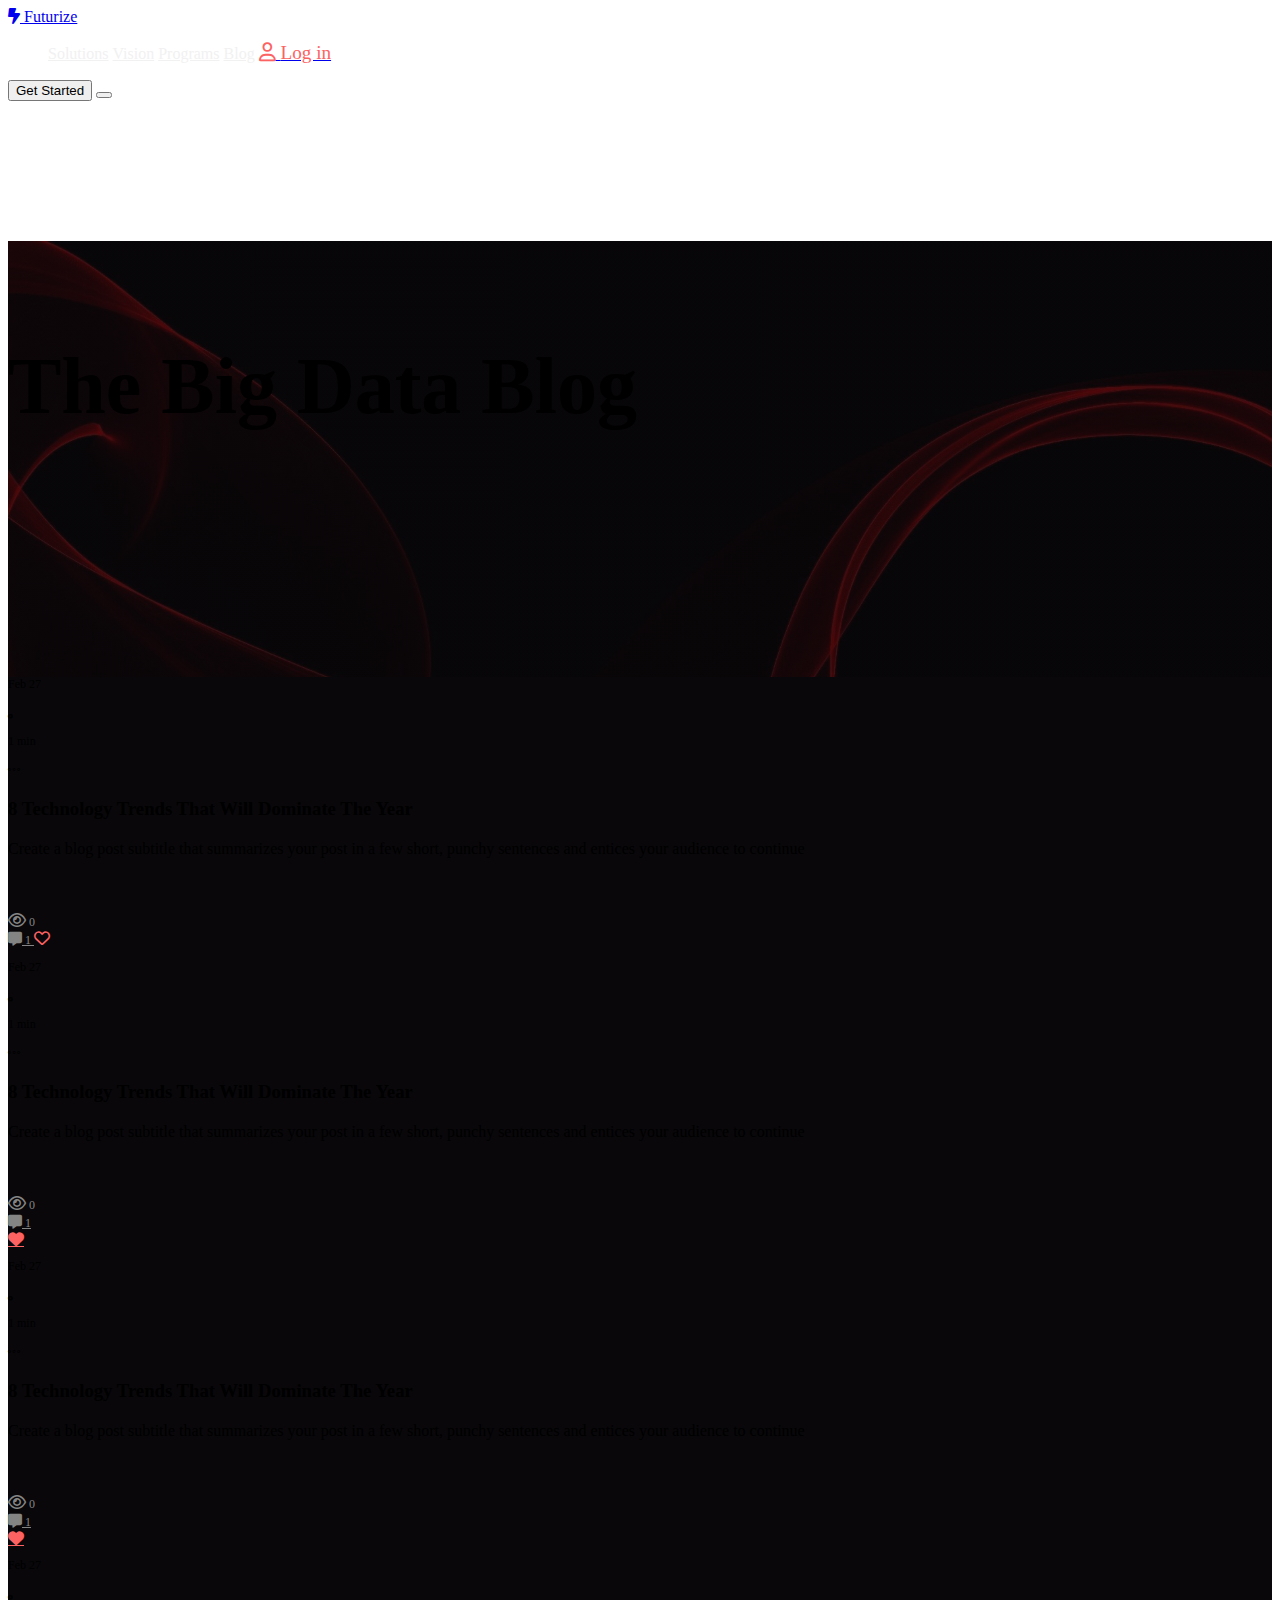
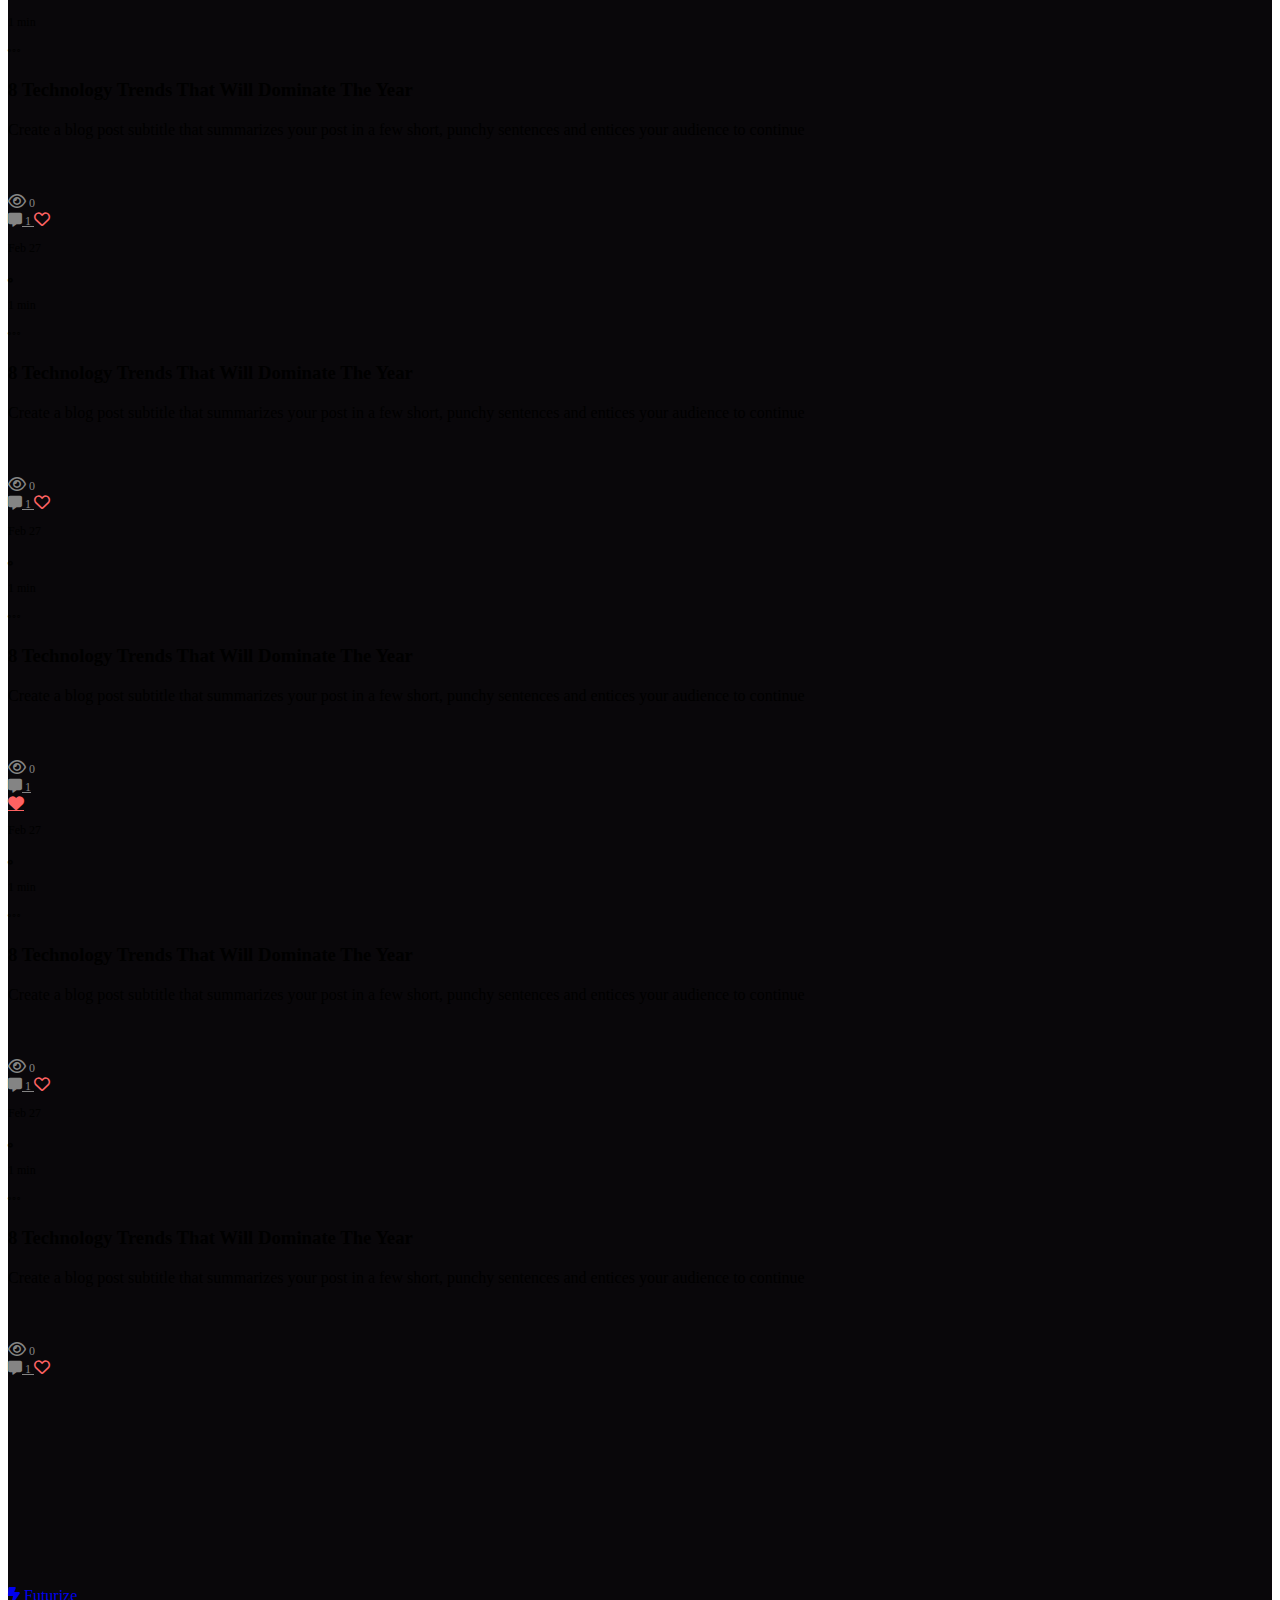
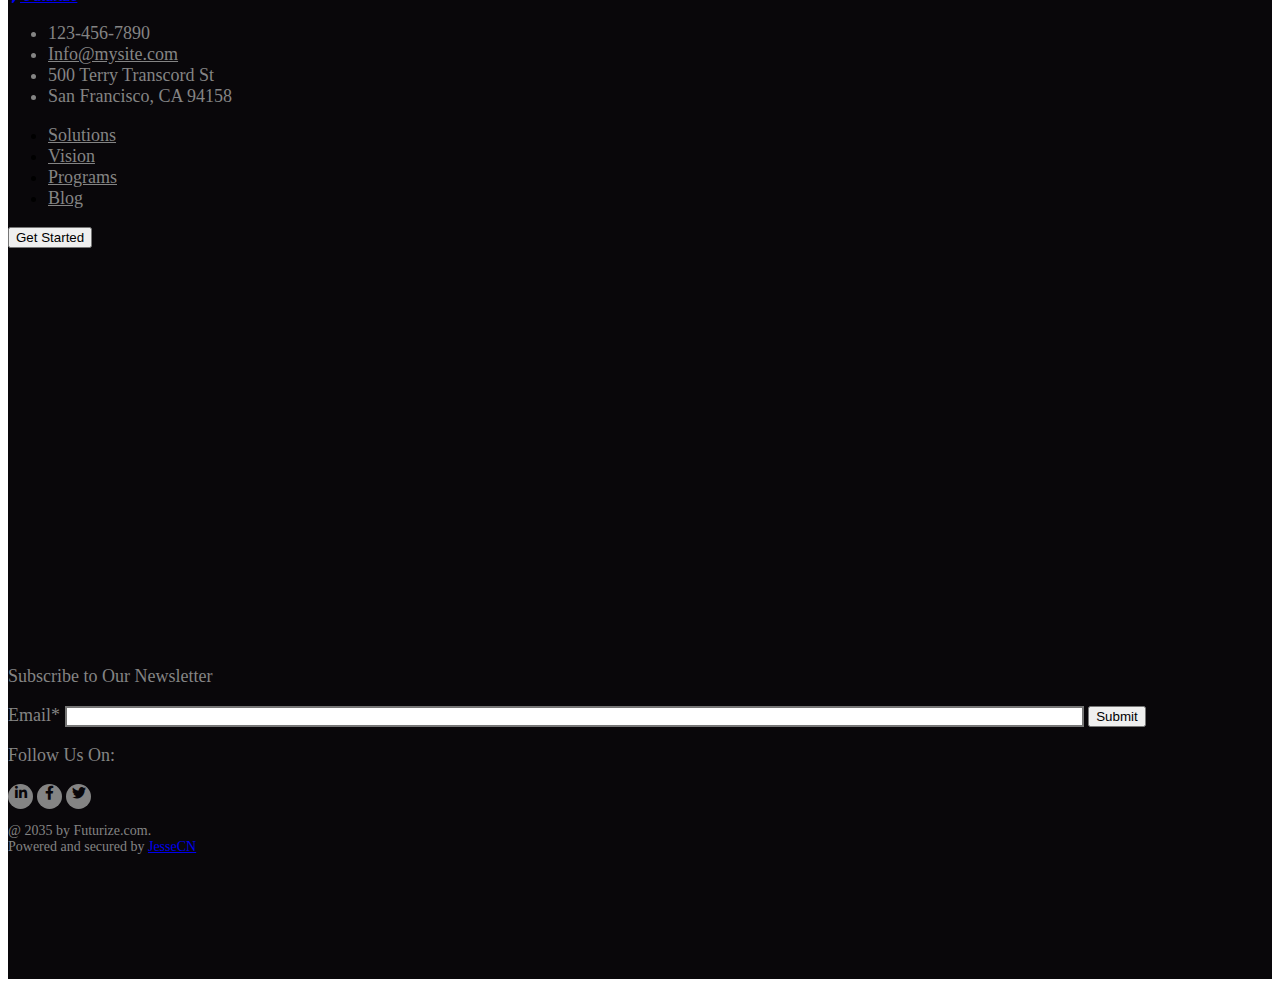
<file: blog.html>
<!DOCTYPE html>
<html lang="en">

<head>
    <meta charset="UTF-8">
    <meta http-equiv="X-UA-Compatible" content="IE=edge">
    <meta name="viewport" content="width=device-width, initial-scale=1.0">
    <title>Futurize - The rising of our future</title>
    <link rel="icon" type="favicon.ico" href="./assets/img/webicon.png">
    <link rel="stylesheet" href="./assets/fonts/fontawesome-free-6.2.1-web/css/all.css">
    <link href="https://cdn.jsdelivr.net/npm/bootstrap@5.3.0-alpha1/dist/css/bootstrap.min.css" rel="stylesheet"
        integrity="sha384-GLhlTQ8iRABdZLl6O3oVMWSktQOp6b7In1Zl3/Jr59b6EGGoI1aFkw7cmDA6j6gD" crossorigin="anonymous">
    <link rel="stylesheet" href="./assets/fonts/themify-icons/themify-icons.css">
    <link rel="stylesheet" href="./assets/css/base.css">
    <link rel="stylesheet" href="./assets/css/main.css">
</head>

<body>
    <!-- Header -->
    <div class="header fixed-top">
        <nav class="navbar navbar-dark bg-dark navbar-expand-lg" style="height: var(--header-height);">
            <div class="container-md">
                <!-- Logo -->
                <a class="navbar-brand fw-semibold fst-italic fs-3" href="./index.html">
                    <i class="fa-solid fa-bolt-lightning"></i>
                    Futurize
                </a>
                <!-- Nav links -->
                <div class="justify-content-end d-flex position-relative">
                    <ul class="navbar-nav navbar__nav-links" id="navLinks">
                        <!-- Exit Btn -->
                        <i class="fa-solid fa-x navbar__xbtn" onclick="closeMenu()"></i>
                        <li class="nav-item navbar__nav-links-item me-2">
                            <a class="nav-link header__nav-link" aria-current="page" href="solutions.html">Solutions</a>
                        </li>
                        <li class="nav-item navbar__nav-links-item me-2">
                            <a class="nav-link header__nav-link" href="vision.html">Vision</a>
                        </li>
                        <li class="nav-item navbar__nav-links-item me-2">
                            <a class="nav-link header__nav-link" href="programs.html">Programs</a>
                        </li>
                        <li class="nav-item navbar__nav-links-item me-4">
                            <a class="nav-link header__nav-link" href="#">Blog</a>
                        </li>
                        <li class="nav-item navbar__nav-links-item navbar__nav-links-login me-4">
                            <a class="nav-link p-0 d-flex align-items-center" style="font-size: 1.2rem;" href="#">
                                <i class="fa-regular fa-user me-1" style="color: var(--nav-hover-color);"></i>
                                <span class="fw-light header__nav-loginbtn" style="color: var(--nav-hover-color);">Log
                                    in</span>
                            </a>
                        </li>
                    </ul>
                    <div class="navbar__">
                        <button class="btn btn-outline-light header__nav-btn">Get Started</button>
                        <button class="navbar-toggler ms-2" type="button" data-bs-toggle="collapse"
                            data-bs-target="#navbarNav" aria-controls="navbarNav" aria-expanded="false"
                            aria-label="Toggle navigation" onclick="showMenu()">
                            <span class="navbar-toggler-icon"></span>
                        </button>
                    </div>
                </div>

            </div>
        </nav>
    </div>
    <!-- Content -->
    <div class="content">
        <!-- Intro section -->
        <div class="content__intro solutions__intro">
            <div class="container-md text-center text-lg-start">
                <h5 class="lh-1 text-white fw-normal slide-from-left-1 text-sm-center text-lg-start">The Big Data Blog</h5>
            </div>
        </div>
        <!-- Services Section  -->
        <div class="container-lg translate-yt-100">
            <div class="row align-items-center gy-4">
                <div class="col-lg-4 col-md-6 col-sm-12 ">
                    <div class="blog__item border border-secondary border-1 p-4">
                        <div class="blog__item-head d-flex align-items-center position-relative ">
                            <p class="blog__item-date text-secondary mb-0 fs-75rem me-2">Feb 27</p>
                            <i class="fa-sharp fa-solid fa-circle-dot text-secondary mb-0 me-2" style="font-size: .3rem;"></i>
                            <p class="blog__item-time text-secondary mb-0 fs-75rem">1 min</p>
                            <span class="blog__item-option text-secondary mb-0 fs-75rem ms-auto blog__hover position-relative" onclick="showBlogMenu(1)">
                                <i class="ti-more"></i>
                            </span>
                            <!-- More Menu -->
                            <a href="#" id="blogMenu" class="text-decoration-none blog__item-moremenu border border-secondary border-1 px-3 py-2">
                                <i class="fa-solid fa-share fs-1rem text-white"></i>
                                <span class="fs=6 text-white">Share Post</span>
                            </a>
                        </div>
                        <div class="blog__item-body pt-3 pb-5 border-bottom border-secondary border-1">
                            <h3 class="blog__item-header text-white fs-4 fw-normal blog__hover">8 Technology Trends That Will Dominate The Year</h3>
                            <p class="blog__item-desc text-secondary mt-3 ">Create a blog post subtitle that summarizes your post in a few short, punchy sentences and entices your audience to
                            continue</p>
                        </div>
                        <div class="blog__item-footer d-flex align-items-center mt-2">
                            <div class="blog__viewnumber fs-75rem d-flex align-items-center me-3">
                                <i class="fa-regular fa-eye fs-1rem me-2"></i>
                                <span>0</span>
                            </div>
                            <a href="#" class="text-decoration-none blog__chat fs-75rem d-flex align-items-center blog__hover">
                                <i class="fa-solid fa-message fs-875rem me-2"></i>
                                <span>1</span>
                            </a>
                            <a href="#" class="text-decoration-none blog__like ms-auto fs-75rem">
                                <i class="fa-solid fa-heart solid-heart fs-1rem"></i>
                                <i class="fa-regular fa-heart regular-heart fs-1rem"></i>
                            </a>
                        </div>
                    </div>
                </div>
                <div class="col-lg-4 col-md-6 col-sm-12 ">
                    <div class="blog__item border border-secondary border-1 p-4">
                        <div class="blog__item-head d-flex align-items-center position-relative ">
                            <p class="blog__item-date text-secondary mb-0 fs-75rem me-2">Feb 27</p>
                            <i class="fa-sharp fa-solid fa-circle-dot text-secondary mb-0 me-2" style="font-size: .3rem;"></i>
                            <p class="blog__item-time text-secondary mb-0 fs-75rem">1 min</p>
                            <span class="blog__item-option text-secondary mb-0 fs-75rem ms-auto blog__hover position-relative"
                                onclick="showBlogMenu(2)">
                                <i class="ti-more"></i>
                            </span>
                            <!-- More Menu -->
                            <a href="#" id="blogMenu"
                                class="text-decoration-none blog__item-moremenu border border-secondary border-1 px-3 py-2">
                                <i class="fa-solid fa-share fs-1rem text-white"></i>
                                <span class="fs=6 text-white">Share Post</span>
                            </a>
                        </div>
                        <div class="blog__item-body pt-3 pb-5 border-bottom border-secondary border-1">
                            <h3 class="blog__item-header text-white fs-4 fw-normal blog__hover">8 Technology Trends That Will Dominate
                                The Year</h3>
                            <p class="blog__item-desc text-secondary mt-3 ">Create a blog post subtitle that summarizes your post in a
                                few short, punchy sentences and entices your audience to
                                continue</p>
                        </div>
                        <div class="blog__item-footer d-flex align-items-center mt-2">
                            <div class="blog__viewnumber fs-75rem d-flex align-items-center me-3">
                                <i class="fa-regular fa-eye fs-1rem me-2"></i>
                                <span>0</span>
                            </div>
                            <a href="#" class="text-decoration-none blog__chat fs-75rem d-flex align-items-center blog__hover">
                                <i class="fa-solid fa-message fs-875rem me-2"></i>
                                <span>1</span>
                            </a>
                            <a href="#" class="text-decoration-none blog__like blog__like-liked ms-auto fs-75rem">
                                <i class="fa-solid fa-heart solid-heart fs-1rem"></i>
                                <i class="fa-regular fa-heart regular-heart fs-1rem"></i>
                            </a>
                        </div>
                    </div>
                </div>
                <div class="col-lg-4 col-md-6 col-sm-12 ">
                    <div class="blog__item border border-secondary border-1 p-4">
                        <div class="blog__item-head d-flex align-items-center position-relative ">
                            <p class="blog__item-date text-secondary mb-0 fs-75rem me-2">Feb 27</p>
                            <i class="fa-sharp fa-solid fa-circle-dot text-secondary mb-0 me-2" style="font-size: .3rem;"></i>
                            <p class="blog__item-time text-secondary mb-0 fs-75rem">1 min</p>
                            <span class="blog__item-option text-secondary mb-0 fs-75rem ms-auto blog__hover position-relative"
                                onclick="showBlogMenu(3)">
                                <i class="ti-more"></i>
                            </span>
                            <!-- More Menu -->
                            <a href="#" id="blogMenu"
                                class="text-decoration-none blog__item-moremenu border border-secondary border-1 px-3 py-2">
                                <i class="fa-solid fa-share fs-1rem text-white"></i>
                                <span class="fs=6 text-white">Share Post</span>
                            </a>
                        </div>
                        <div class="blog__item-body pt-3 pb-5 border-bottom border-secondary border-1">
                            <h3 class="blog__item-header text-white fs-4 fw-normal blog__hover">8 Technology Trends That Will Dominate
                                The Year</h3>
                            <p class="blog__item-desc text-secondary mt-3 ">Create a blog post subtitle that summarizes your post in a
                                few short, punchy sentences and entices your audience to
                                continue</p>
                        </div>
                        <div class="blog__item-footer d-flex align-items-center mt-2">
                            <div class="blog__viewnumber fs-75rem d-flex align-items-center me-3">
                                <i class="fa-regular fa-eye fs-1rem me-2"></i>
                                <span>0</span>
                            </div>
                            <a href="#" class="text-decoration-none blog__chat fs-75rem d-flex align-items-center blog__hover">
                                <i class="fa-solid fa-message fs-875rem me-2"></i>
                                <span>1</span>
                            </a>
                            <a href="#" class="text-decoration-none blog__like blog__like-liked ms-auto fs-75rem">
                                <i class="fa-solid fa-heart solid-heart fs-1rem"></i>
                                <i class="fa-regular fa-heart regular-heart fs-1rem"></i>
                            </a>
                        </div>
                    </div>
                </div>
                <div class="col-lg-4 col-md-6 col-sm-12 ">
                    <div class="blog__item border border-secondary border-1 p-4">
                        <div class="blog__item-head d-flex align-items-center position-relative ">
                            <p class="blog__item-date text-secondary mb-0 fs-75rem me-2">Feb 27</p>
                            <i class="fa-sharp fa-solid fa-circle-dot text-secondary mb-0 me-2" style="font-size: .3rem;"></i>
                            <p class="blog__item-time text-secondary mb-0 fs-75rem">1 min</p>
                            <span class="blog__item-option text-secondary mb-0 fs-75rem ms-auto blog__hover position-relative"
                                onclick="showBlogMenu(4)">
                                <i class="ti-more"></i>
                            </span>
                            <!-- More Menu -->
                            <a href="#" id="blogMenu"
                                class="text-decoration-none blog__item-moremenu border border-secondary border-1 px-3 py-2">
                                <i class="fa-solid fa-share fs-1rem text-white"></i>
                                <span class="fs=6 text-white">Share Post</span>
                            </a>
                        </div>
                        <div class="blog__item-body pt-3 pb-5 border-bottom border-secondary border-1">
                            <h3 class="blog__item-header text-white fs-4 fw-normal blog__hover">8 Technology Trends That Will Dominate
                                The Year</h3>
                            <p class="blog__item-desc text-secondary mt-3 ">Create a blog post subtitle that summarizes your post in a
                                few short, punchy sentences and entices your audience to
                                continue</p>
                        </div>
                        <div class="blog__item-footer d-flex align-items-center mt-2">
                            <div class="blog__viewnumber fs-75rem d-flex align-items-center me-3">
                                <i class="fa-regular fa-eye fs-1rem me-2"></i>
                                <span>0</span>
                            </div>
                            <a href="#" class="text-decoration-none blog__chat fs-75rem d-flex align-items-center blog__hover">
                                <i class="fa-solid fa-message fs-875rem me-2"></i>
                                <span>1</span>
                            </a>
                            <a href="#" class="text-decoration-none blog__like ms-auto fs-75rem">
                                <i class="fa-solid fa-heart solid-heart fs-1rem"></i>
                                <i class="fa-regular fa-heart regular-heart fs-1rem"></i>
                            </a>
                        </div>
                    </div>
                </div>
                <div class="col-lg-4 col-md-6 col-sm-12 ">
                    <div class="blog__item border border-secondary border-1 p-4">
                        <div class="blog__item-head d-flex align-items-center position-relative ">
                            <p class="blog__item-date text-secondary mb-0 fs-75rem me-2">Feb 27</p>
                            <i class="fa-sharp fa-solid fa-circle-dot text-secondary mb-0 me-2" style="font-size: .3rem;"></i>
                            <p class="blog__item-time text-secondary mb-0 fs-75rem">1 min</p>
                            <span class="blog__item-option text-secondary mb-0 fs-75rem ms-auto blog__hover position-relative"
                                onclick="showBlogMenu(5)">
                                <i class="ti-more"></i>
                            </span>
                            <!-- More Menu -->
                            <a href="#" id="blogMenu"
                                class="text-decoration-none blog__item-moremenu border border-secondary border-1 px-3 py-2">
                                <i class="fa-solid fa-share fs-1rem text-white"></i>
                                <span class="fs=6 text-white">Share Post</span>
                            </a>
                        </div>
                        <div class="blog__item-body pt-3 pb-5 border-bottom border-secondary border-1">
                            <h3 class="blog__item-header text-white fs-4 fw-normal blog__hover">8 Technology Trends That Will Dominate
                                The Year</h3>
                            <p class="blog__item-desc text-secondary mt-3 ">Create a blog post subtitle that summarizes your post in a
                                few short, punchy sentences and entices your audience to
                                continue</p>
                        </div>
                        <div class="blog__item-footer d-flex align-items-center mt-2">
                            <div class="blog__viewnumber fs-75rem d-flex align-items-center me-3">
                                <i class="fa-regular fa-eye fs-1rem me-2"></i>
                                <span>0</span>
                            </div>
                            <a href="#" class="text-decoration-none blog__chat fs-75rem d-flex align-items-center blog__hover">
                                <i class="fa-solid fa-message fs-875rem me-2"></i>
                                <span>1</span>
                            </a>
                            <a href="#" class="text-decoration-none blog__like ms-auto fs-75rem">
                                <i class="fa-solid fa-heart solid-heart fs-1rem"></i>
                                <i class="fa-regular fa-heart regular-heart fs-1rem"></i>
                            </a>
                        </div>
                    </div>
                </div>
                <div class="col-lg-4 col-md-6 col-sm-12 ">
                    <div class="blog__item border border-secondary border-1 p-4">
                        <div class="blog__item-head d-flex align-items-center position-relative ">
                            <p class="blog__item-date text-secondary mb-0 fs-75rem me-2">Feb 27</p>
                            <i class="fa-sharp fa-solid fa-circle-dot text-secondary mb-0 me-2" style="font-size: .3rem;"></i>
                            <p class="blog__item-time text-secondary mb-0 fs-75rem">1 min</p>
                            <span class="blog__item-option text-secondary mb-0 fs-75rem ms-auto blog__hover position-relative"
                                onclick="showBlogMenu(6)">
                                <i class="ti-more"></i>
                            </span>
                            <!-- More Menu -->
                            <a href="#" id="blogMenu"
                                class="text-decoration-none blog__item-moremenu border border-secondary border-1 px-3 py-2">
                                <i class="fa-solid fa-share fs-1rem text-white"></i>
                                <span class="fs=6 text-white">Share Post</span>
                            </a>
                        </div>
                        <div class="blog__item-body pt-3 pb-5 border-bottom border-secondary border-1">
                            <h3 class="blog__item-header text-white fs-4 fw-normal blog__hover">8 Technology Trends That Will Dominate
                                The Year</h3>
                            <p class="blog__item-desc text-secondary mt-3 ">Create a blog post subtitle that summarizes your post in a
                                few short, punchy sentences and entices your audience to
                                continue</p>
                        </div>
                        <div class="blog__item-footer d-flex align-items-center mt-2">
                            <div class="blog__viewnumber fs-75rem d-flex align-items-center me-3">
                                <i class="fa-regular fa-eye fs-1rem me-2"></i>
                                <span>0</span>
                            </div>
                            <a href="#" class="text-decoration-none blog__chat fs-75rem d-flex align-items-center blog__hover">
                                <i class="fa-solid fa-message fs-875rem me-2"></i>
                                <span>1</span>
                            </a>
                            <a href="#" class="text-decoration-none blog__like blog__like-liked ms-auto fs-75rem">
                                <i class="fa-solid fa-heart solid-heart fs-1rem"></i>
                                <i class="fa-regular fa-heart regular-heart fs-1rem"></i>
                            </a>
                        </div>
                    </div>
                </div>
                <div class="col-lg-4 col-md-6 col-sm-12 ">
                    <div class="blog__item border border-secondary border-1 p-4">
                        <div class="blog__item-head d-flex align-items-center position-relative ">
                            <p class="blog__item-date text-secondary mb-0 fs-75rem me-2">Feb 27</p>
                            <i class="fa-sharp fa-solid fa-circle-dot text-secondary mb-0 me-2" style="font-size: .3rem;"></i>
                            <p class="blog__item-time text-secondary mb-0 fs-75rem">1 min</p>
                            <span class="blog__item-option text-secondary mb-0 fs-75rem ms-auto blog__hover position-relative"
                                onclick="showBlogMenu(7)">
                                <i class="ti-more"></i>
                            </span>
                            <!-- More Menu -->
                            <a href="#" id="blogMenu"
                                class="text-decoration-none blog__item-moremenu border border-secondary border-1 px-3 py-2">
                                <i class="fa-solid fa-share fs-1rem text-white"></i>
                                <span class="fs=6 text-white">Share Post</span>
                            </a>
                        </div>
                        <div class="blog__item-body pt-3 pb-5 border-bottom border-secondary border-1">
                            <h3 class="blog__item-header text-white fs-4 fw-normal blog__hover">8 Technology Trends That Will Dominate
                                The Year</h3>
                            <p class="blog__item-desc text-secondary mt-3 ">Create a blog post subtitle that summarizes your post in a
                                few short, punchy sentences and entices your audience to
                                continue</p>
                        </div>
                        <div class="blog__item-footer d-flex align-items-center mt-2">
                            <div class="blog__viewnumber fs-75rem d-flex align-items-center me-3">
                                <i class="fa-regular fa-eye fs-1rem me-2"></i>
                                <span>0</span>
                            </div>
                            <a href="#" class="text-decoration-none blog__chat fs-75rem d-flex align-items-center blog__hover">
                                <i class="fa-solid fa-message fs-875rem me-2"></i>
                                <span>1</span>
                            </a>
                            <a href="#" class="text-decoration-none blog__like ms-auto fs-75rem">
                                <i class="fa-solid fa-heart solid-heart fs-1rem"></i>
                                <i class="fa-regular fa-heart regular-heart fs-1rem"></i>
                            </a>
                        </div>
                    </div>
                </div>
                <div class="col-lg-4 col-md-6 col-sm-12 ">
                    <div class="blog__item border border-secondary border-1 p-4">
                        <div class="blog__item-head d-flex align-items-center position-relative ">
                            <p class="blog__item-date text-secondary mb-0 fs-75rem me-2">Feb 27</p>
                            <i class="fa-sharp fa-solid fa-circle-dot text-secondary mb-0 me-2" style="font-size: .3rem;"></i>
                            <p class="blog__item-time text-secondary mb-0 fs-75rem">1 min</p>
                            <span class="blog__item-option text-secondary mb-0 fs-75rem ms-auto blog__hover position-relative"
                                onclick="showBlogMenu(8)">
                                <i class="ti-more"></i>
                            </span>
                            <!-- More Menu -->
                            <a href="#" id="blogMenu"
                                class="text-decoration-none blog__item-moremenu border border-secondary border-1 px-3 py-2">
                                <i class="fa-solid fa-share fs-1rem text-white"></i>
                                <span class="fs=6 text-white">Share Post</span>
                            </a>
                        </div>
                        <div class="blog__item-body pt-3 pb-5 border-bottom border-secondary border-1">
                            <h3 class="blog__item-header text-white fs-4 fw-normal blog__hover">8 Technology Trends That Will Dominate
                                The Year</h3>
                            <p class="blog__item-desc text-secondary mt-3 ">Create a blog post subtitle that summarizes your post in a
                                few short, punchy sentences and entices your audience to
                                continue</p>
                        </div>
                        <div class="blog__item-footer d-flex align-items-center mt-2">
                            <div class="blog__viewnumber fs-75rem d-flex align-items-center me-3">
                                <i class="fa-regular fa-eye fs-1rem me-2"></i>
                                <span>0</span>
                            </div>
                            <a href="#" class="text-decoration-none blog__chat fs-75rem d-flex align-items-center blog__hover">
                                <i class="fa-solid fa-message fs-875rem me-2"></i>
                                <span>1</span>
                            </a>
                            <a href="#" class="text-decoration-none blog__like ms-auto fs-75rem">
                                <i class="fa-solid fa-heart solid-heart fs-1rem"></i>
                                <i class="fa-regular fa-heart regular-heart fs-1rem"></i>
                            </a>
                        </div>
                    </div>
                </div>
            </div>
        </div>

    </div>
    <!-- Footer -->
    <div class="footer">
        <div class="container-lg trans">
            <div class="row">
                <div class="col-lg-4 col-md-6 col-sm-12 text-center text-lg-start mb-4 mb-md-0">
                    <div class="footer__contact-head text-white mb-3 mb-md-4">
                        <a href="google.com" class="fs-3 text-decoration-none text-white">
                            <i class="fa-solid fa-bolt-lightning"></i>
                            Futurize
                        </a>
                    </div>
                    <ul class="footer__contact-info list-unstyled text-color" style="font-size: 18px;">
                        <li class="mb-2">123-456-7890</li>
                        <li class="mb-2"><a class="text-decoration-none text-color" href="#">Info@mysite.com</a></li>
                        <li class="mb-2">500 Terry Transcord St</li>
                        <li>San Francisco, CA 94158</li>
                    </ul>
                </div>
                <div class="col-lg-2 col-md-6 col-sm-12 text-center text-lg-start">
                    <ul class="footer__navigating list-unstyled mt-2" style="font-size: 18px;">
                        <li class="footer__navigating-link mb-3 mb-md-4">
                            <a class="text-color text-decoration-none" href="solutions.html">Solutions</a>
                        </li>
                        <li class="footer__navigating-link mb-3 mb-md-4">
                            <a class="text-color text-decoration-none" href="vision.html">Vision</a>
                        </li>
                        <li class="footer__navigating-link mb-3 mb-md-4">
                            <a class="text-color text-decoration-none" href="programs.html">Programs</a>
                        </li>
                        <li class="footer__navigating-link">
                            <a class="text-color text-decoration-none" href="#">Blog</a>
                        </li>
                    </ul>
                    <button class="btn btn-danger mt-3 mb-0 px-3 py-3 intro__btn">Get Started</button>
                </div>
                <div class="col-lg-4 col-md-12 col-sm-12 text-center text-lg-start mt-5 mt-lg-0 px-4 px-lg-0"
                    style="font-size: 18px;">
                    <p class="text-color mt-2">Subscribe to Our Newsletter</p>
                    <label for="emailform" class="form-label text-color fs-6">Email*</label>
                    <input type="email" id="emailform" class="form-control bg-transparent text-color py-3 footer__input"
                        required>
                    <button class="btn btn-outline-secondary header__nav-btn px-4 py-3 mt-4"
                        type="submit">Submit</button>
                </div>
                <div class="col-lg-2 col-md-12 col-sm-12 text-center text-lg-start mt-5 mt-lg-0">
                    <p class="text-color mt-2" style="font-size: 18px;">Follow Us On: </p>
                    <div class="footer__social mb-5">
                        <a href="#" class="footer__social-link me-1"><i class="fa-brands fa-linkedin-in"></i></a>
                        <a href="#" class="footer__social-link me-1"><i class="fa-brands fa-facebook-f"></i></a>
                        <a href="#" class="footer__social-link me-1"><i class="fa-brands fa-twitter"></i></a>
                    </div>
                    <p class="text-color mt-5" style="font-size:14px;">@ 2035 by Futurize.com. <br> Powered and secured
                        by <a class="text-secondary" href="#">JesseCN</a></p>
                </div>
            </div>
        </div>
    </div>


    <script src="https://cdn.jsdelivr.net/npm/bootstrap@5.3.0-alpha1/dist/js/bootstrap.bundle.min.js"
        integrity="sha384-w76AqPfDkMBDXo30jS1Sgez6pr3x5MlQ1ZAGC+nuZB+EYdgRZgiwxhTBTkF7CXvN" crossorigin="anonymous">





        </script>
    <script>
        var navbarLinks = document.getElementById("navLinks");
        function showMenu() {
            navbarLinks.style.display = "block";
            // console.log("haidu");
        }
        function closeMenu() {
            navbarLinks.style.display = "none";
            // alert("haidu");

        }

        // Review on Scroll
            window.addEventListener('scroll', reveal);
            // Every time scrolling, the funcion will be triggered
            function reveal() {
                // Call varibles on of the scrolling animation els
                var reveals = document.querySelectorAll('.reveal');
                // Call each of them
                for (var i = 0; i < reveals.length; i++) {
                    var windowHeight = window.innerHeight;
                    var revealtop = reveals[i].getBoundingClientRect().top;
                    var revealpoint = 10; /*The less the value is, the faster it will play when scrolling down*/
                    // The top of the reveal lies below the (fullpageheight - revealpoint)
                    if (revealtop < windowHeight - revealpoint) {
                        reveals[i].classList.add('active');
                    }
                    else {
                        // In case you want to make the animation replay after scroll it again
                        // reveals[i].classList.remove('active');
                    }
                }
            }

        // show More Menu
        var blogMenus = document.getElementsByClassName("blog__item-moremenu");
        function showBlogMenu(x){
            if (blogMenus[x-1].style.display=="block"){
                blogMenus[x-1].style.display="none";
                // document.body.addEventListener('click', closeBlogMenu(x));
            }
            else{
                for (const blogMenu of blogMenus) {
                    blogMenu.style.display = "none";
                }
                blogMenus[x-1].style.display="block";
            }
        }
        function closeBlogMenu(x){
            // blogMenus[x - 1].style.display = "none";
                alert(x+2);
        }
    </script>
</body>

</html>
</file>
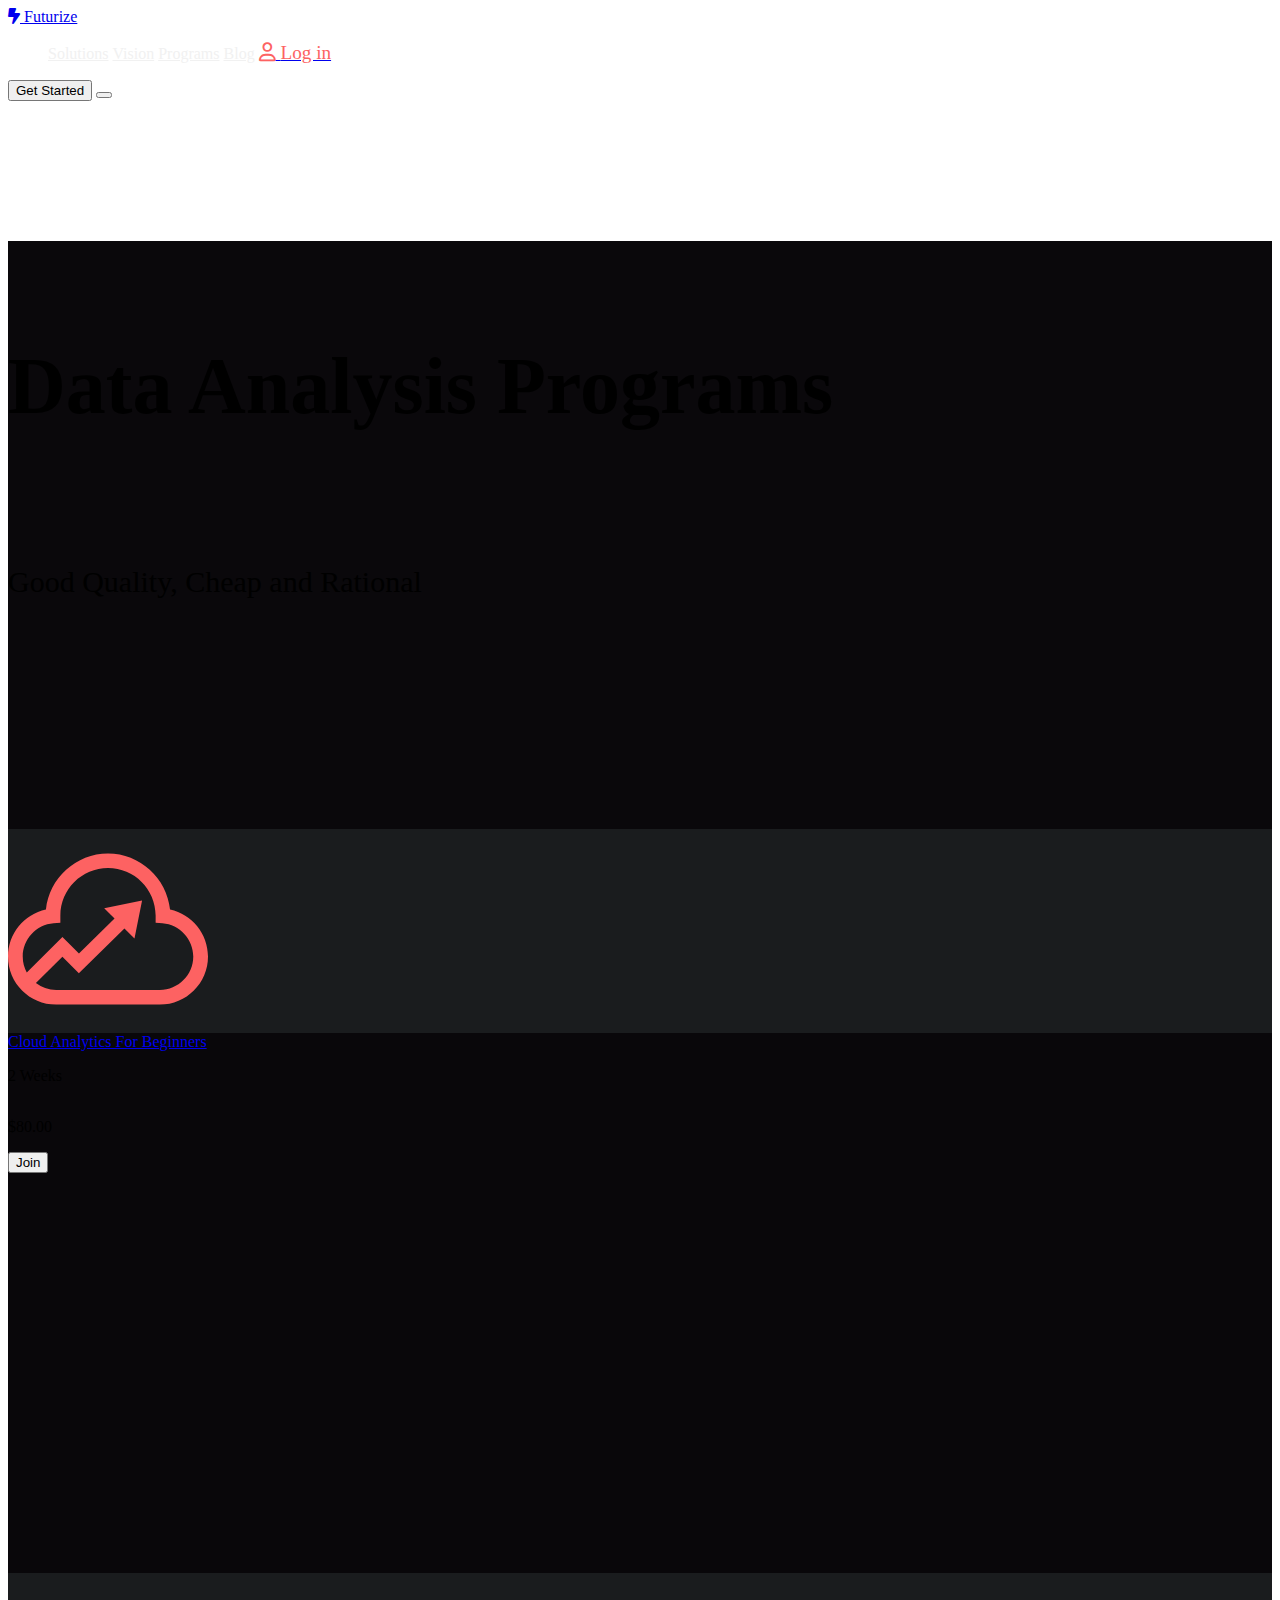
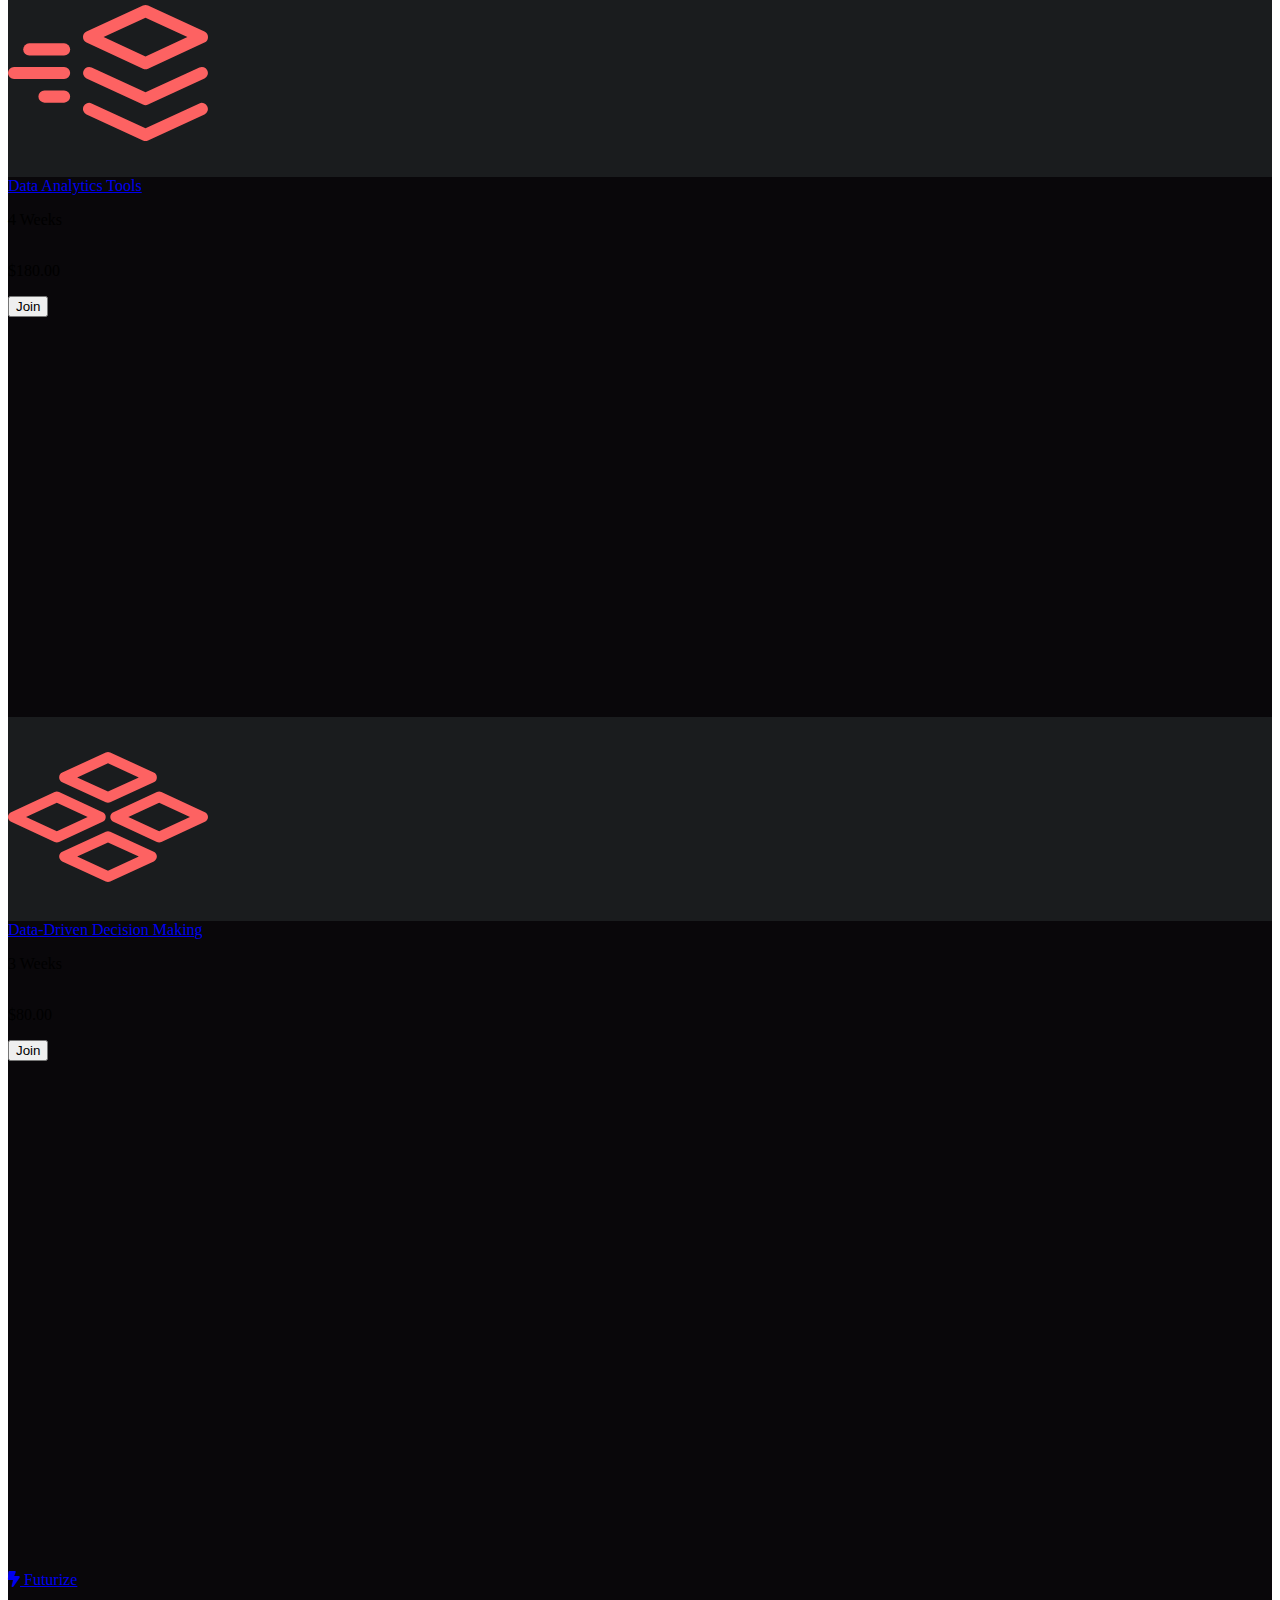
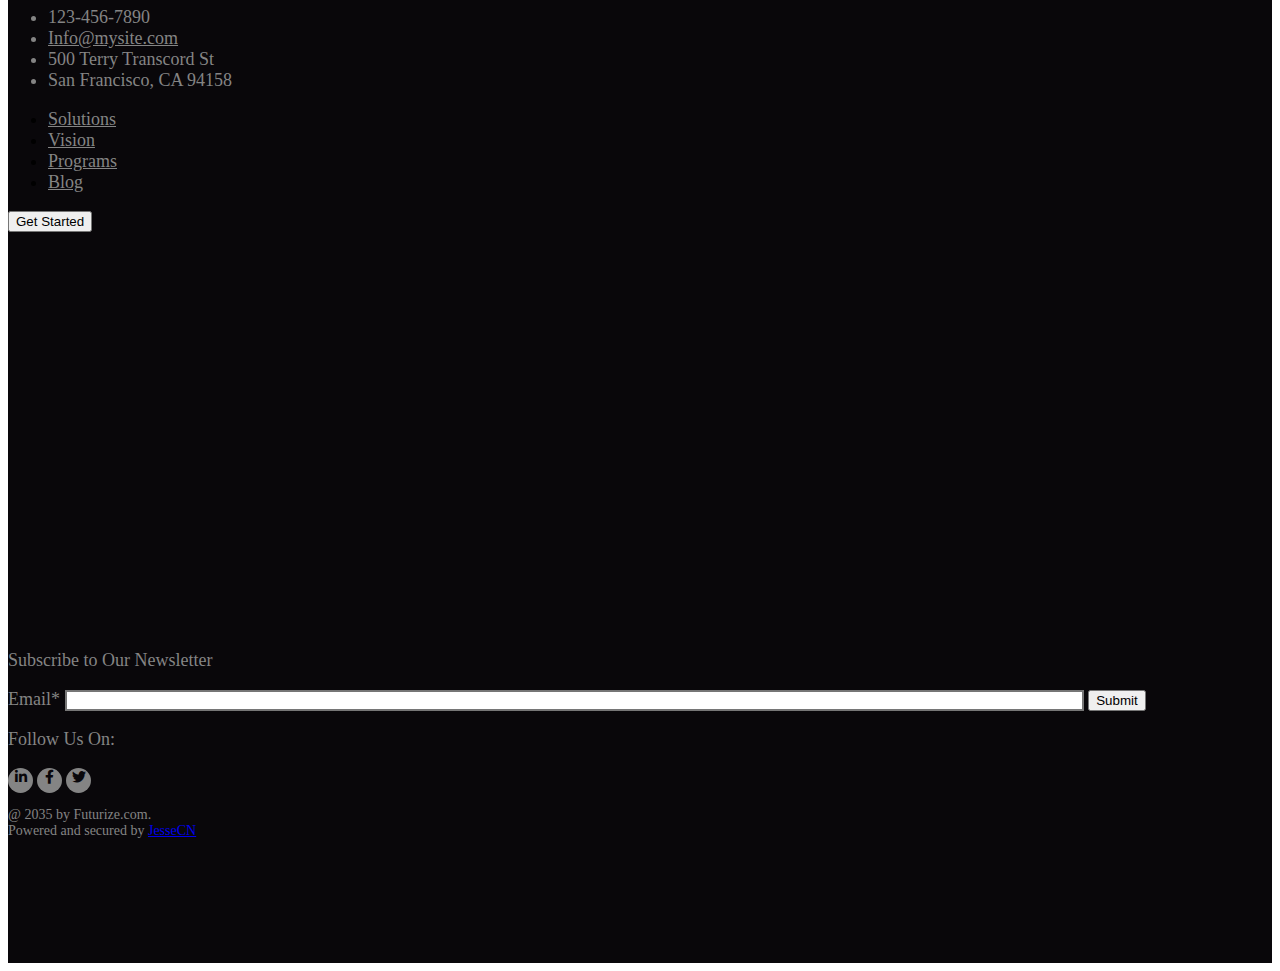
<file: programs.html>
<!DOCTYPE html>
<html lang="en">

<head>
    <meta charset="UTF-8">
    <meta http-equiv="X-UA-Compatible" content="IE=edge">
    <meta name="viewport" content="width=device-width, initial-scale=1.0">
    <title>Futurize - The rising of our future</title>
    <link rel="icon" type="favicon.ico" href="./assets/img/webicon.png">
    <link rel="stylesheet" href="./assets/fonts/fontawesome-free-6.2.1-web/css/all.css">
    <link href="https://cdn.jsdelivr.net/npm/bootstrap@5.3.0-alpha1/dist/css/bootstrap.min.css" rel="stylesheet"
        integrity="sha384-GLhlTQ8iRABdZLl6O3oVMWSktQOp6b7In1Zl3/Jr59b6EGGoI1aFkw7cmDA6j6gD" crossorigin="anonymous">
    <link rel="stylesheet" href="./assets/css/base.css">
    <link rel="stylesheet" href="./assets/css/main.css">
</head>

<body>
    <!-- Header -->
    <div class="header fixed-top">
        <nav class="navbar navbar-dark bg-dark navbar-expand-lg" style="height: var(--header-height);">
            <div class="container-md">
                <!-- Logo -->
                <a class="navbar-brand fw-semibold fst-italic fs-3" href="./index.html">
                    <i class="fa-solid fa-bolt-lightning"></i>
                    Futurize
                </a>
                <!-- Nav links -->
                <div class="justify-content-end d-flex position-relative">
                    <ul class="navbar-nav navbar__nav-links" id="navLinks">
                        <!-- Exit Btn -->
                        <i class="fa-solid fa-x navbar__xbtn" onclick="closeMenu()"></i>
                        <li class="nav-item navbar__nav-links-item me-2">
                            <a class="nav-link header__nav-link" aria-current="page" href="solutions.html">Solutions</a>
                        </li>
                        <li class="nav-item navbar__nav-links-item me-2">
                            <a class="nav-link header__nav-link" href="vision.html">Vision</a>
                        </li>
                        <li class="nav-item navbar__nav-links-item me-2">
                            <a class="nav-link header__nav-link" href="#">Programs</a>
                        </li>
                        <li class="nav-item navbar__nav-links-item me-4">
                            <a class="nav-link header__nav-link" href="blog.html">Blog</a>
                        </li>
                        <li class="nav-item navbar__nav-links-item navbar__nav-links-login me-4">
                            <a class="nav-link p-0 d-flex align-items-center" style="font-size: 1.2rem;" href="#">
                                <i class="fa-regular fa-user me-1" style="color: var(--nav-hover-color);"></i>
                                <span class="fw-light header__nav-loginbtn" style="color: var(--nav-hover-color);">Log
                                    in</span>
                            </a>
                        </li>
                    </ul>
                    <div class="navbar__">
                        <button class="btn btn-outline-light header__nav-btn">Get Started</button>
                        <button class="navbar-toggler ms-2" type="button" data-bs-toggle="collapse"
                            data-bs-target="#navbarNav" aria-controls="navbarNav" aria-expanded="false"
                            aria-label="Toggle navigation" onclick="showMenu()">
                            <span class="navbar-toggler-icon"></span>
                        </button>
                    </div>
                </div>

            </div>
        </nav>
    </div>
    <!-- Content -->
    <div class="content">
        <!-- Intro section -->
        <div class="content__intro solutions__intro" style="background-image: none;">
            <div class="container-md text-center text-lg-start">
                <h5 class="lh-1 text-white fw-normal slide-from-left-1 text-sm-center text-lg-start">Data Analysis
                    Programs</h5>
                <p
                    class="card-text vision__intro-desc text-white lh-sm mt-4 mt-lg-5 slide-from-left-2 text-sm-center text-lg-start">
                    Good Quality, Cheap and Rational</p>
            </div>
        </div>
        <!-- Programs Section  -->
        <div class="container-lg">
            <div class="row justify-content-center align-items-center g-0">
                <div class="col-lg-4 col-md-6 col-12 border border-secondary border-1">
                    <div class="program__iconholder border-bottom p-4">
                        <div class="program__icon-bg d-flex align-items-center justify-content-center rounded-4">
                            <svg class="w-25"
                                style="animation-duration: .5s; animation-timing-function: ease;"
                                preserveAspectRatio="xMidYMid meet" data-bbox="19.868 38.586 160.264 121.194"
                                viewBox="19.868 38.586 160.264 121.194" height="200" width="200"
                                xmlns="http://www.w3.org/2000/svg" data-type="color" role="presentation"
                                aria-hidden="true" aria-labelledby="svgcid--67bwbc-4nmds3">
                                <defs>
                                    <style>
                                        #comp-kk2skte2 svg [data-color="1"] {
                                            fill: #FD6262;
                                        }
                                    </style>
                                </defs>
                                <title id="svgcid--67bwbc-4nmds3"></title>
                                <g>
                                    <path
                                        d="M149.73 83.547c-2.538-25.284-24.211-44.961-49.73-44.961S52.808 58.263 50.269 83.547c-17.67 3.837-30.401 19.54-30.401 37.674 0 21.261 17.297 38.559 38.559 38.559h83.146c21.261 0 38.559-17.297 38.559-38.559 0-18.135-12.732-33.838-30.402-37.674zm-8.157 64.423H58.427a26.755 26.755 0 0 1-16.198-5.482l21.237-21.114 13.181 13.19 36.505-35.875 8.081 8.047 6.076-30.357-30.353 6.177 8.281 8.243-28.512 28.025-13.236-13.239-28.56 28.399a26.646 26.646 0 0 1-3.252-12.763c0-13.887 10.85-25.598 24.701-26.661l5.452-.419v-5.488l-.003-.16C61.868 67.486 78.992 50.395 100 50.395c21.047 0 38.171 17.078 38.172 38.069l-.004 5.677 5.453.419c13.851 1.063 24.701 12.774 24.701 26.661 0 14.749-11.999 26.749-26.749 26.749z"
                                        fill="#FD6262" data-color="1"></path>
                                </g>
                            </svg>
                        </div>
                    </div>
                    <div class="program__info px-5 py-4">
                        <a class="text-decoration-none text-white fw-light fs-4 lh-1 d-block mb-3" href="#" style="height: 3.4rem;">Cloud Analytics For Beginners</a>
                        <p class="text-white">2 Weeks</p>
                        <div class="program__info-breakline bg-light w-25 mb-3" style="height:1px;"></div>
                        <p class="program__info-price text-white">$80.00</p>
                        <button class="btn btn-danger mt-3 mb-0 px-5 py-2 intro__btn">Join</button>
                    </div>
                </div>
                <div class="col-lg-4 col-md-6 col-12 border border-secondary border-1">
                    <div class="program__iconholder border-bottom p-4">
                        <div class="program__icon-bg d-flex align-items-center justify-content-center rounded-4">
                            <svg class="w-25"
                                style="animation-duration: .5s; animation-timing-function: ease;" preserveAspectRatio="xMidYMid meet"
                                data-bbox="20.532 45.947 158.928 108.107" viewBox="20.532 45.947 158.928 108.107" height="200" width="200"
                                xmlns="http://www.w3.org/2000/svg" data-type="color" role="presentation" aria-hidden="true"
                                aria-labelledby="svgcid--mb6mjv-gh4jti">
                                <defs>
                                    <style>
                                        #comp-kk2sktdt svg [data-color="1"] {
                                            fill: #FD6262;
                                        }
                                    </style>
                                </defs>
                                <title id="svgcid--mb6mjv-gh4jti"></title>
                                <g>
                                    <path
                                        d="M82.935 75.852l44.836 20.692a4.833 4.833 0 0 0 4.048 0l44.836-20.692a4.828 4.828 0 0 0 0-8.768l-44.836-20.692a4.826 4.826 0 0 0-4.047 0L82.935 67.083a4.828 4.828 0 0 0 0 8.769zm46.86-19.759l33.312 15.374-33.312 15.374-33.312-15.374 33.312-15.374z"
                                        fill="#FD6262" data-color="1"></path>
                                    <path
                                        d="M172.608 95.616l-42.813 19.758-42.813-19.758a4.83 4.83 0 0 0-4.047 8.769l44.836 20.692a4.833 4.833 0 0 0 4.048 0l44.836-20.692a4.83 4.83 0 0 0-4.047-8.769z"
                                        fill="#FD6262" data-color="1"></path>
                                    <path
                                        d="M172.608 124.149l-42.813 19.758-42.813-19.758a4.828 4.828 0 1 0-4.047 8.769l44.836 20.692a4.833 4.833 0 0 0 4.048 0l44.836-20.692a4.83 4.83 0 0 0-4.047-8.769z"
                                        fill="#FD6262" data-color="1"></path>
                                    <path d="M65.095 95.171H25.368a4.829 4.829 0 1 0 0 9.658h39.727a4.829 4.829 0 1 0 0-9.658z" fill="#FD6262"
                                        data-color="1"></path>
                                    <path d="M65.095 76.446H37.44a4.829 4.829 0 1 0 0 9.658h27.655a4.829 4.829 0 1 0 0-9.658z" fill="#FD6262"
                                        data-color="1"></path>
                                    <path d="M65.095 113.897H49.512a4.829 4.829 0 1 0 0 9.658h15.583a4.829 4.829 0 1 0 0-9.658z" fill="#FD6262"
                                        data-color="1"></path>
                                </g>
                            </svg>
                        </div>
                    </div>
                    <div class="program__info px-5 py-4">
                        <a class="text-decoration-none text-white fw-light fs-4 lh-1 d-block mb-3" href="#" style="height: 3.4rem;">Data Analytics Tools</a>
                        <p class="text-white">4 Weeks</p>
                        <div class="program__info-breakline bg-light w-25 mb-3" style="height:1px;"></div>
                        <p class="program__info-price text-white">$180.00</p>
                        <button class="btn btn-danger mt-3 mb-0 px-5 py-2 intro__btn">Join</button>
                    </div>
                </div>
                <div class="col-lg-4 col-md-6 col-12 border border-secondary border-1">
                    <div class="program__iconholder border-bottom p-4">
                        <div class="program__icon-bg d-flex align-items-center justify-content-center rounded-4">
                            <svg class="w-25"
                                style="animation-duration: .5s; animation-timing-function: ease;" preserveAspectRatio="xMidYMid meet"
                                data-bbox="20.42 48.257 159.16 103.485" viewBox="20.42 48.257 159.16 103.485" height="200" width="200"
                                xmlns="http://www.w3.org/2000/svg" data-type="color" role="presentation" aria-hidden="true"
                                aria-labelledby="svgcid-pe8egg23m96y">
                                <defs>
                                    <style>
                                        #comp-kk2sktdx svg [data-color="1"] {
                                            fill: #FD6262;
                                        }
                                    </style>
                                </defs>
                                <title id="svgcid-pe8egg23m96y"></title>
                                <g>
                                    <path
                                        d="M177.118 96.151L142.48 80.165a4.235 4.235 0 0 0-3.555 0l-34.637 15.986a4.252 4.252 0 0 0-2.464 3.849c0 1.648.967 3.159 2.463 3.85l34.638 15.986c.553.255 1.167.39 1.777.39.619 0 1.217-.131 1.778-.39l34.638-15.986c1.496-.691 2.462-2.202 2.462-3.85s-.967-3.159-2.462-3.849zM165.223 100l-24.521 11.316L116.181 100l24.52-11.316L165.223 100z"
                                        fill="#FD6262" data-color="1"></path>
                                    <path
                                        d="M98.177 100a4.251 4.251 0 0 0-2.463-3.849L61.076 80.165a4.236 4.236 0 0 0-3.554 0L22.883 96.151c-1.496.691-2.463 2.202-2.463 3.849s.967 3.159 2.463 3.85l34.638 15.985a4.257 4.257 0 0 0 1.777.391c.619 0 1.216-.131 1.777-.39l34.638-15.986a4.253 4.253 0 0 0 2.464-3.85zm-14.358 0l-24.521 11.316L34.778 100l24.52-11.316L83.819 100z"
                                        fill="#FD6262" data-color="1"></path>
                                    <path
                                        d="M63.585 72.333l34.638 15.985a4.257 4.257 0 0 0 1.777.391 4.21 4.21 0 0 0 1.777-.39l34.639-15.986a4.253 4.253 0 0 0 2.462-3.85 4.252 4.252 0 0 0-2.462-3.849l-34.639-15.986a4.236 4.236 0 0 0-3.554 0L63.585 64.634a4.253 4.253 0 0 0-2.463 3.849c0 1.648.966 3.159 2.463 3.85zm11.895-3.85L100 57.167l24.52 11.316L100 79.8 75.48 68.483z"
                                        fill="#FD6262" data-color="1"></path>
                                    <path
                                        d="M136.417 127.667l-34.639-15.986a4.236 4.236 0 0 0-3.554 0l-34.639 15.986c-1.496.691-2.463 2.202-2.463 3.849s.967 3.159 2.463 3.85l34.638 15.985a4.257 4.257 0 0 0 1.777.391 4.21 4.21 0 0 0 1.777-.39l34.639-15.986c1.496-.691 2.462-2.202 2.462-3.85s-.966-3.158-2.461-3.849zm-11.897 3.85L100 142.833l-24.52-11.316L100 120.2l24.52 11.317z"
                                        fill="#FD6262" data-color="1"></path>
                                </g>
                            </svg>
                        </div>
                    </div>
                    <div class="program__info px-5 py-4">
                        <a class="text-decoration-none text-white fw-light fs-4 lh-1 d-block mb-3" href="#" style="height: 3.4rem;">Data-Driven Decision Making</a>
                        <p class="text-white">3 Weeks</p>
                        <div class="program__info-breakline bg-light w-25 mb-3" style="height:1px;"></div>
                        <p class="program__info-price text-white">$80.00</p>
                        <button class="btn btn-danger mt-3 mb-0 px-5 py-2 intro__btn">Join</button>
                    </div>
                </div>
            </div>
        </div>

    </div>
    <!-- Footer -->
    <div class="footer">
        <div class="container-lg trans">
            <div class="row">
                <div class="col-lg-4 col-md-6 col-sm-12 text-center text-lg-start mb-4 mb-md-0">
                    <div class="footer__contact-head text-white mb-3 mb-md-4">
                        <a href="google.com" class="fs-3 text-decoration-none text-white">
                            <i class="fa-solid fa-bolt-lightning"></i>
                            Futurize
                        </a>
                    </div>
                    <ul class="footer__contact-info list-unstyled text-color" style="font-size: 18px;">
                        <li class="mb-2">123-456-7890</li>
                        <li class="mb-2"><a class="text-decoration-none text-color" href="#">Info@mysite.com</a></li>
                        <li class="mb-2">500 Terry Transcord St</li>
                        <li>San Francisco, CA 94158</li>
                    </ul>
                </div>
                <div class="col-lg-2 col-md-6 col-sm-12 text-center text-lg-start">
                    <ul class="footer__navigating list-unstyled mt-2" style="font-size: 18px;">
                        <li class="footer__navigating-link mb-3 mb-md-4">
                            <a class="text-color text-decoration-none" href="solutions.html">Solutions</a>
                        </li>
                        <li class="footer__navigating-link mb-3 mb-md-4">
                            <a class="text-color text-decoration-none" href="vision.html">Vision</a>
                        </li>
                        <li class="footer__navigating-link mb-3 mb-md-4">
                            <a class="text-color text-decoration-none" href="#">Programs</a>
                        </li>
                        <li class="footer__navigating-link">
                            <a class="text-color text-decoration-none" href="blog.html">Blog</a>
                        </li>
                    </ul>
                    <button class="btn btn-danger mt-3 mb-0 px-3 py-3 intro__btn">Get Started</button>
                </div>
                <div class="col-lg-4 col-md-12 col-sm-12 text-center text-lg-start mt-5 mt-lg-0 px-4 px-lg-0"
                    style="font-size: 18px;">
                    <p class="text-color mt-2">Subscribe to Our Newsletter</p>
                    <label for="emailform" class="form-label text-color fs-6">Email*</label>
                    <input type="email" id="emailform" class="form-control bg-transparent text-color py-3 footer__input"
                        required>
                    <button class="btn btn-outline-secondary header__nav-btn px-4 py-3 mt-4"
                        type="submit">Submit</button>
                </div>
                <div class="col-lg-2 col-md-12 col-sm-12 text-center text-lg-start mt-5 mt-lg-0">
                    <p class="text-color mt-2" style="font-size: 18px;">Follow Us On: </p>
                    <div class="footer__social mb-5">
                        <a href="#" class="footer__social-link me-1"><i class="fa-brands fa-linkedin-in"></i></a>
                        <a href="#" class="footer__social-link me-1"><i class="fa-brands fa-facebook-f"></i></a>
                        <a href="#" class="footer__social-link me-1"><i class="fa-brands fa-twitter"></i></a>
                    </div>
                    <p class="text-color mt-5" style="font-size:14px;">@ 2035 by Futurize.com. <br> Powered and secured
                        by <a class="text-secondary" href="#">JesseCN</a></p>
                </div>
            </div>
        </div>
    </div>


    <script src="https://cdn.jsdelivr.net/npm/bootstrap@5.3.0-alpha1/dist/js/bootstrap.bundle.min.js"
        integrity="sha384-w76AqPfDkMBDXo30jS1Sgez6pr3x5MlQ1ZAGC+nuZB+EYdgRZgiwxhTBTkF7CXvN" crossorigin="anonymous">





        </script>
    <script>
        var navbarLinks = document.getElementById("navLinks");
        function showMenu() {
            navbarLinks.style.display = "block";
            // console.log("haidu");
        }
        function closeMenu() {
            navbarLinks.style.display = "none";
            // alert("haidu");

        }
    </script>
</body>

</html>
</file>
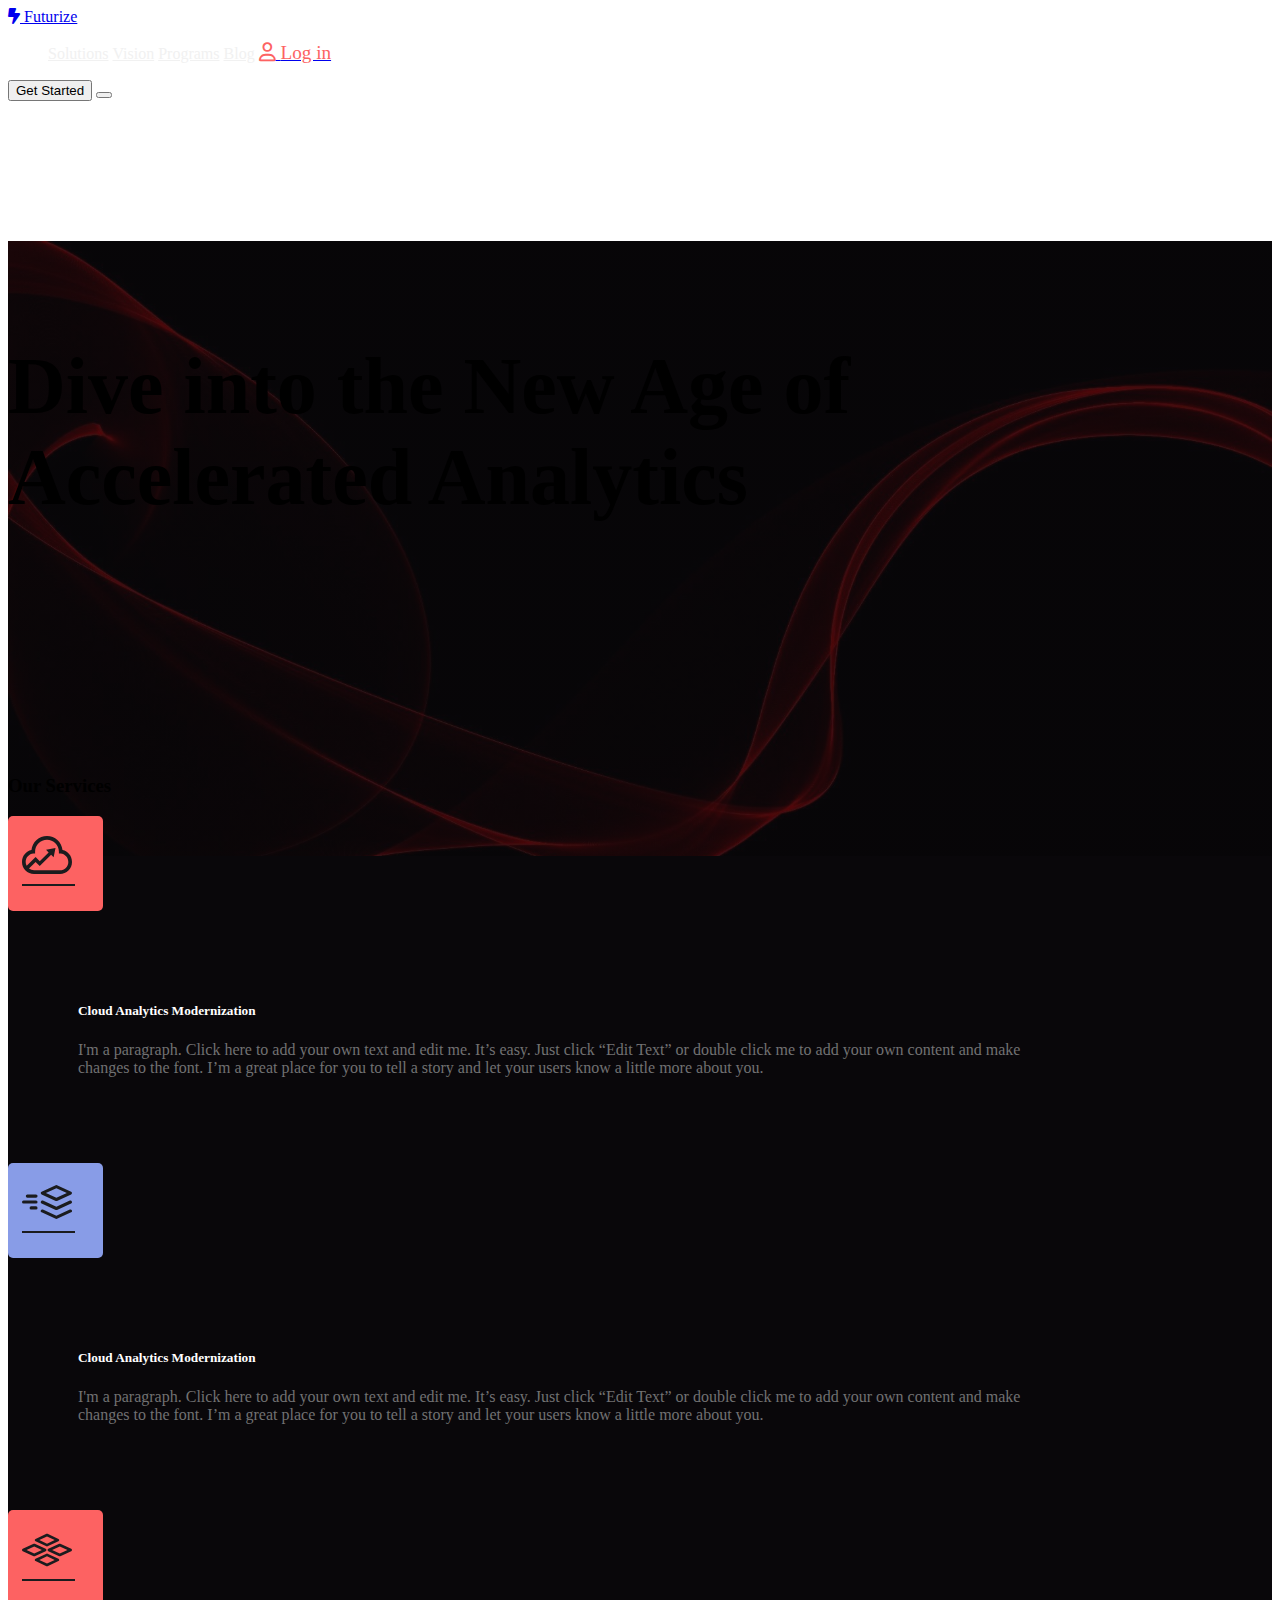
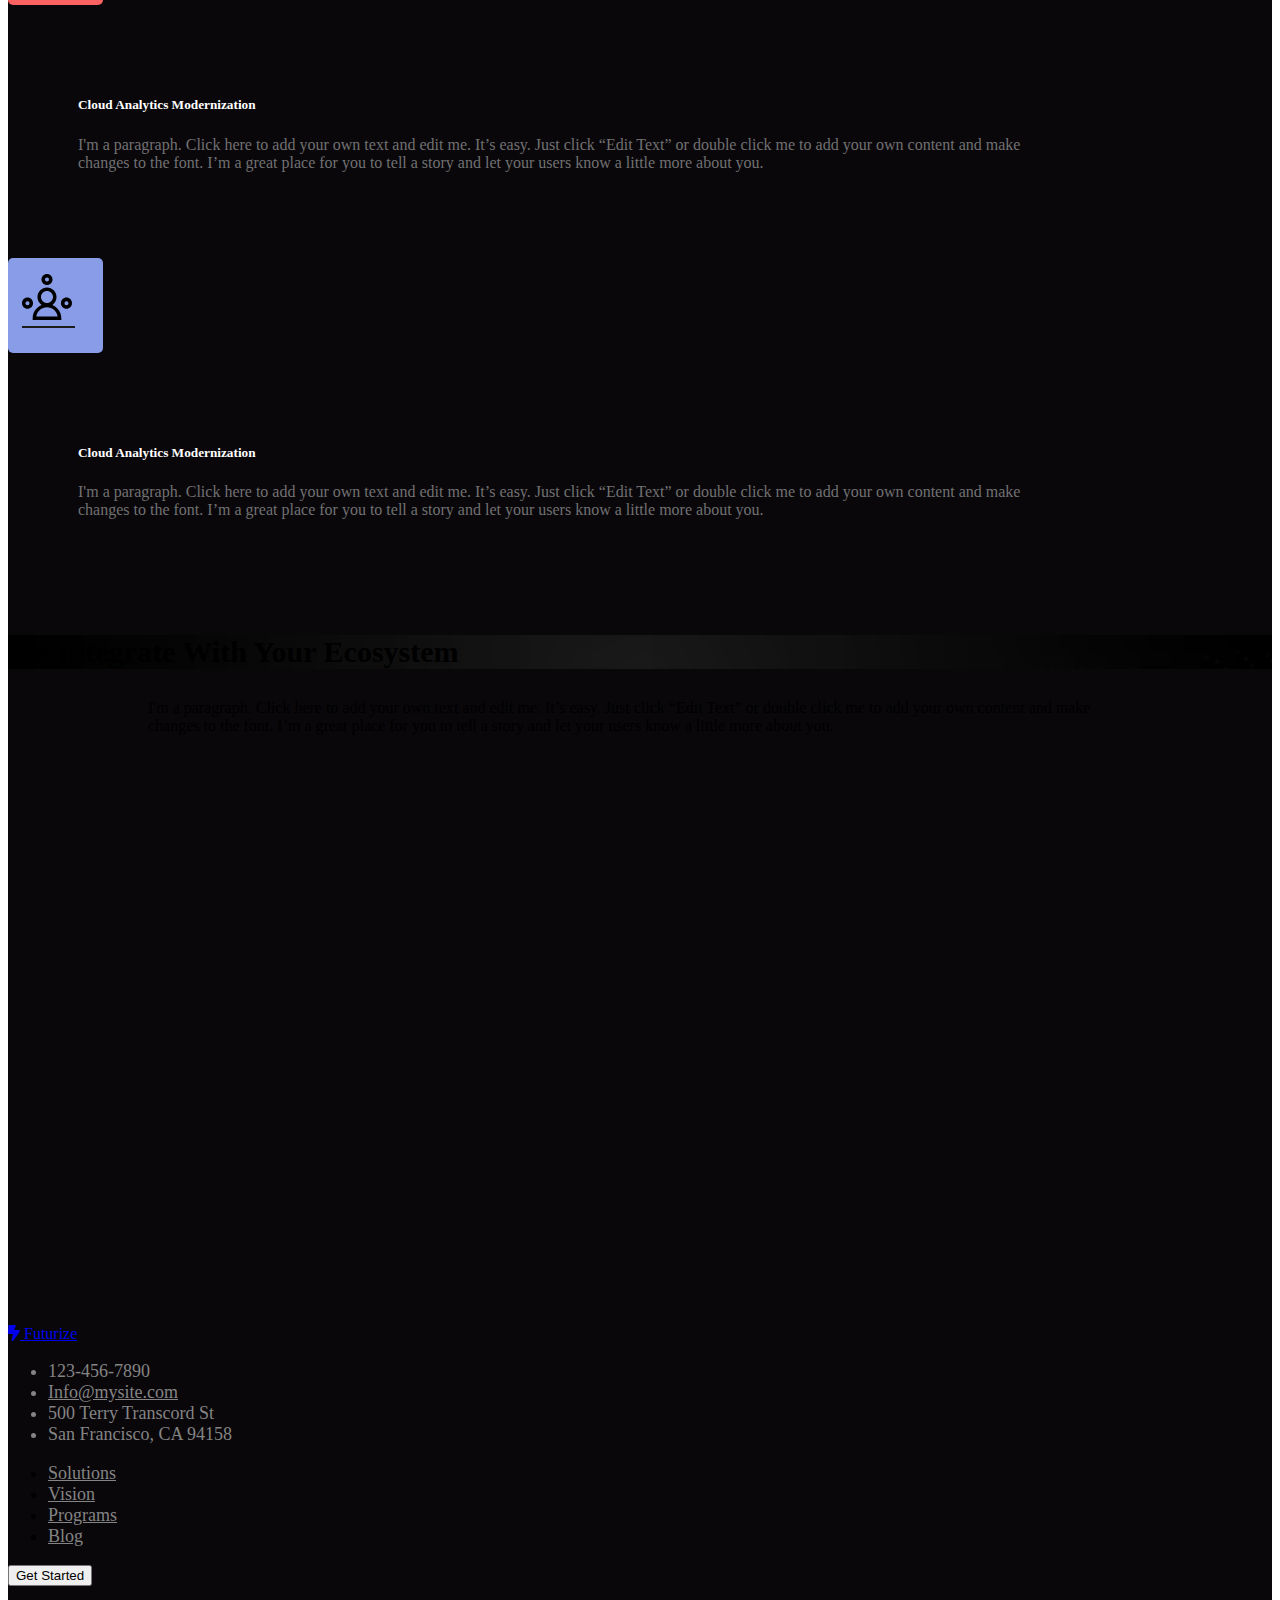
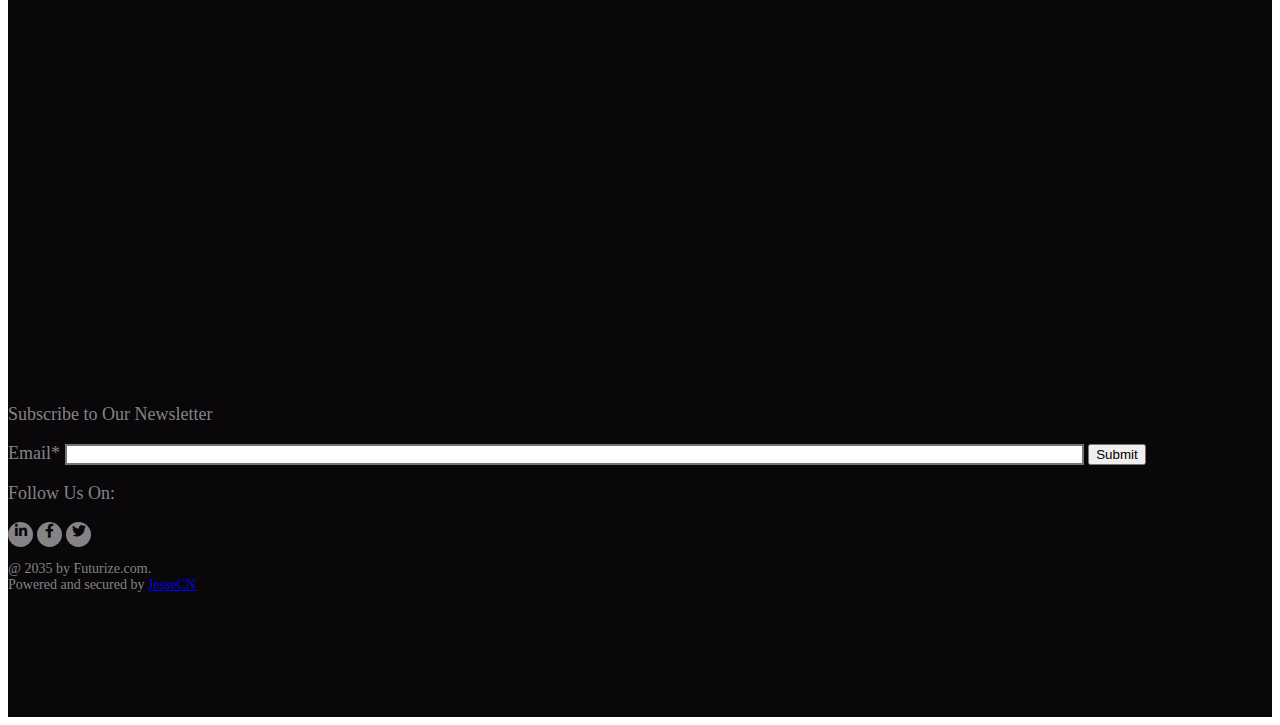
<file: solutions.html>
<!DOCTYPE html>
<html lang="en">

<head>
    <meta charset="UTF-8">
    <meta http-equiv="X-UA-Compatible" content="IE=edge">
    <meta name="viewport" content="width=device-width, initial-scale=1.0">
    <title>Futurize - The rising of our future</title>
    <link rel="icon" type="favicon.ico" href="./assets/img/webicon.png">
    <link rel="stylesheet" href="./assets/fonts/fontawesome-free-6.2.1-web/css/all.css">
    <link href="https://cdn.jsdelivr.net/npm/bootstrap@5.3.0-alpha1/dist/css/bootstrap.min.css" rel="stylesheet"
        integrity="sha384-GLhlTQ8iRABdZLl6O3oVMWSktQOp6b7In1Zl3/Jr59b6EGGoI1aFkw7cmDA6j6gD" crossorigin="anonymous">
    <link rel="stylesheet" href="./assets/css/base.css">
    <link rel="stylesheet" href="./assets/css/main.css">
</head>

<body>
    <!-- Header -->
    <div class="header fixed-top">
        <nav class="navbar navbar-dark bg-dark navbar-expand-lg" style="height: var(--header-height);">
            <div class="container-md">
                <!-- Logo -->
                <a class="navbar-brand fw-semibold fst-italic fs-3" href="./index.html">
                    <i class="fa-solid fa-bolt-lightning"></i>
                    Futurize
                </a>
                <!-- Nav links -->
                <div class="justify-content-end d-flex position-relative">
                    <ul class="navbar-nav navbar__nav-links" id="navLinks">
                        <!-- Exit Btn -->
                        <i class="fa-solid fa-x navbar__xbtn" onclick="closeMenu()"></i>
                        <li class="nav-item navbar__nav-links-item me-2">
                            <a class="nav-link header__nav-link" aria-current="page" href="#">Solutions</a>
                        </li>
                        <li class="nav-item navbar__nav-links-item me-2">
                            <a class="nav-link header__nav-link" href="vision.html">Vision</a>
                        </li>
                        <li class="nav-item navbar__nav-links-item me-2">
                            <a class="nav-link header__nav-link" href="programs.html">Programs</a>
                        </li>
                        <li class="nav-item navbar__nav-links-item me-4">
                            <a class="nav-link header__nav-link" href="blog.html">Blog</a>
                        </li>
                        <li class="nav-item navbar__nav-links-item navbar__nav-links-login me-4">
                            <a class="nav-link p-0 d-flex align-items-center" style="font-size: 1.2rem;" href="#">
                                <i class="fa-regular fa-user me-1" style="color: var(--nav-hover-color);"></i>
                                <span class="fw-light header__nav-loginbtn" style="color: var(--nav-hover-color);">Log
                                    in</span>
                            </a>
                        </li>
                    </ul>
                    <div class="navbar__">
                        <button class="btn btn-outline-light header__nav-btn">Get Started</button>
                        <button class="navbar-toggler ms-2" type="button" data-bs-toggle="collapse"
                            data-bs-target="#navbarNav" aria-controls="navbarNav" aria-expanded="false"
                            aria-label="Toggle navigation" onclick="showMenu()">
                            <span class="navbar-toggler-icon"></span>
                        </button>
                    </div>
                </div>

            </div>
        </nav>
    </div>
    <!-- Content -->
    <div class="content">
        <!-- Intro section -->
        <div class="content__intro solutions__intro">
            <div class="container-md text-center text-lg-start">
                <h5 class="lh-1 text-white fw-normal slide-from-left-1 text-sm-center text-lg-start">Dive into the New
                    Age of <br class="d-none d-lg-block"> Accelerated Analytics</h5>
            </div>
        </div>
        <!-- Services Section  -->
        <div class="container-lg translate-yt-100">
            <h3 class="text-white mb-4 text-center text-lg-start">Our Services</h3>
            <!-- 1st Service -->
            <div class="row justify-content-center align-items-center border border-secondary border-1 border-sm-md-0 mb-5 mb-lg-0">
                <div class="col-lg-2 col-sm-12 ">
                    <div class="service__icon-1 text-center m-auto mb-3 mb-lg-0">
                        <svg class="about__icon service__icon-img slide-from-left-1  reveal" preserveAspectRatio="xMidYMid meet"
                            data-bbox="19.868 38.586 160.264 121.194" viewBox="19.868 38.586 160.264 121.194" height="200"
                            width="200" xmlns="http://www.w3.org/2000/svg" data-type="color" role="presentation" aria-hidden="true"
                            aria-labelledby="svgcid--16rspy-2yxwhp">
                            <defs>
                                <style>
                                    #comp-kkb3fo0c1 svg [data-color="1"] {
                                        fill: #1B1C1E;
                                    }
                                </style>
                            </defs>
                            <title id="svgcid--16rspy-2yxwhp"></title>
                            <g>
                                <path
                                    d="M149.73 83.547c-2.538-25.284-24.211-44.961-49.73-44.961S52.808 58.263 50.269 83.547c-17.67 3.837-30.401 19.54-30.401 37.674 0 21.261 17.297 38.559 38.559 38.559h83.146c21.261 0 38.559-17.297 38.559-38.559 0-18.135-12.732-33.838-30.402-37.674zm-8.157 64.423H58.427a26.755 26.755 0 0 1-16.198-5.482l21.237-21.114 13.181 13.19 36.505-35.875 8.081 8.047 6.076-30.357-30.353 6.177 8.281 8.243-28.512 28.025-13.236-13.239-28.56 28.399a26.646 26.646 0 0 1-3.252-12.763c0-13.887 10.85-25.598 24.701-26.661l5.452-.419v-5.488l-.003-.16C61.868 67.486 78.992 50.395 100 50.395c21.047 0 38.171 17.078 38.172 38.069l-.004 5.677 5.453.419c13.851 1.063 24.701 12.774 24.701 26.661 0 14.749-11.999 26.749-26.749 26.749z"
                                    fill="#1B1C1E" data-color="1"></path>
                            </g>
                        </svg>
                        <div class="sevice__sliding mt-2 mb-1 mx-auto zoom-and-slide reveal"
                            style="width: 80%; animation-duration: 1s; height: 2px; background-color: #1B1C1E;"></div>
                    </div>
                </div>
                <div class="col-lg-10 col-sm-12 service__info border-start border-secondary border-1 border-sm-md-0">
                    <h5 class="card-title service__tittle mt-2 mb-3 slide-from-left-1 text-center text-lg-start reveal"
                        style="animation-duration: .5s; animation-timing-function: ease;">Cloud
                        Analytics Modernization</h5>
                    <p class="card-text text-center text-lg-start about__desc slide-from-left-1 fs-1rem  reveal"
                        style="animation-duration: .5s; animation-timing-function: ease;">I'm a paragraph. Click here to
                        add your own text and edit me. It’s easy. Just click “Edit Text” or double click me to
                        add your own content and make changes to the font. I’m a great place for you to tell a story and
                        let your users know a
                        little more about you.</p>
            
                </div>
            </div>
            <!-- 2nd Service -->
            <div class="row justify-content-center align-items-center border border-secondary border-1 border-sm-md-0 mb-5 mb-lg-0">
                <div class="col-lg-2 col-sm-12 ">
                    <div class="service__icon-2 text-center m-auto mb-3 mb-lg-0">
                        <svg class="about__icon service__icon-img slide-from-left-1 reveal" preserveAspectRatio="xMidYMid meet " data-bbox="20.532 45.947 158.928 108.107"
                            viewBox="20.532 45.947 158.928 108.107" height="200" width="200" xmlns="http://www.w3.org/2000/svg"
                            data-type="color" role="presentation" aria-hidden="true" aria-labelledby="svgcid--f6afob-amu66k">
                            <defs>
                                <style>
                                    #comp-kkb3553c svg [data-color="1"] {
                                        fill: #1B1C1E;
                                    }
                                </style>
                            </defs>
                            <title id="svgcid--f6afob-amu66k"></title>
                            <g>
                                <path
                                    d="M82.935 75.852l44.836 20.692a4.833 4.833 0 0 0 4.048 0l44.836-20.692a4.828 4.828 0 0 0 0-8.768l-44.836-20.692a4.826 4.826 0 0 0-4.047 0L82.935 67.083a4.828 4.828 0 0 0 0 8.769zm46.86-19.759l33.312 15.374-33.312 15.374-33.312-15.374 33.312-15.374z"
                                    fill="#1B1C1E" data-color="1"></path>
                                <path
                                    d="M172.608 95.616l-42.813 19.758-42.813-19.758a4.83 4.83 0 0 0-4.047 8.769l44.836 20.692a4.833 4.833 0 0 0 4.048 0l44.836-20.692a4.83 4.83 0 0 0-4.047-8.769z"
                                    fill="#1B1C1E" data-color="1"></path>
                                <path
                                    d="M172.608 124.149l-42.813 19.758-42.813-19.758a4.828 4.828 0 1 0-4.047 8.769l44.836 20.692a4.833 4.833 0 0 0 4.048 0l44.836-20.692a4.83 4.83 0 0 0-4.047-8.769z"
                                    fill="#1B1C1E" data-color="1"></path>
                                <path d="M65.095 95.171H25.368a4.829 4.829 0 1 0 0 9.658h39.727a4.829 4.829 0 1 0 0-9.658z" fill="#1B1C1E"
                                    data-color="1"></path>
                                <path d="M65.095 76.446H37.44a4.829 4.829 0 1 0 0 9.658h27.655a4.829 4.829 0 1 0 0-9.658z" fill="#1B1C1E"
                                    data-color="1"></path>
                                <path d="M65.095 113.897H49.512a4.829 4.829 0 1 0 0 9.658h15.583a4.829 4.829 0 1 0 0-9.658z" fill="#1B1C1E"
                                    data-color="1"></path>
                            </g>
                        </svg>
                        <div class="sevice__sliding mt-2 mb-1 mx-auto zoom-and-slide reveal"
                            style="width: 80%; animation-duration: 1s; height: 2px; background-color: #1B1C1E;"></div>
                    </div>
                </div>
                <div
                    class="col-lg-10 col-sm-12 border-bottom border-secondary border-1 service__info border-start border-secondary border-1 border-sm-md-0">
                    <h5 class="card-title service__tittle mt-2 mb-3 slide-from-left-1 text-center text-lg-start reveal"
                        style="animation-duration: .5s; animation-timing-function: ease;">Cloud
                        Analytics Modernization</h5>
                    <p class="card-text text-center text-lg-start about__desc slide-from-left-1 fs-1rem  reveal"
                        style="animation-duration: .5s; animation-timing-function: ease;">I'm a paragraph. Click here to
                        add your own text and edit me. It’s easy. Just click “Edit Text” or double click me to
                        add your own content and make changes to the font. I’m a great place for you to tell a story and
                        let your users know a
                        little more about you.</p>
            
                </div>
            </div>
            <!-- 3rd Service -->
            <div class="row justify-content-center align-items-center border border-secondary border-1 border-sm-md-0 mb-5 mb-lg-0">
                <div class="col-lg-2 col-sm-12 ">
                    <div class="service__icon-1 text-center m-auto mb-3 mb-lg-0">
                        <svg class="about__icon service__icon-img slide-from-left-1 reveal" preserveAspectRatio="xMidYMid meet" data-bbox="20.42 48.257 159.16 103.485"  viewBox="20.42 48.257 159.16 103.485"
                            height="200" width="200" xmlns="http://www.w3.org/2000/svg" data-type="color" role="presentation" aria-hidden="true"
                            aria-labelledby="svgcid--pq6tqq-rvumul">
                            <defs>
                                <style>
                                    #comp-kkb355312 svg [data-color="1"] {
                                        fill: #1B1C1E;
                                    }
                                </style>
                            </defs>
                            <title id="svgcid--pq6tqq-rvumul"></title>
                            <g>
                                <path
                                    d="M177.118 96.151L142.48 80.165a4.235 4.235 0 0 0-3.555 0l-34.637 15.986a4.252 4.252 0 0 0-2.464 3.849c0 1.648.967 3.159 2.463 3.85l34.638 15.986c.553.255 1.167.39 1.777.39.619 0 1.217-.131 1.778-.39l34.638-15.986c1.496-.691 2.462-2.202 2.462-3.85s-.967-3.159-2.462-3.849zM165.223 100l-24.521 11.316L116.181 100l24.52-11.316L165.223 100z"
                                    fill="#1B1C1E" data-color="1"></path>
                                <path
                                    d="M98.177 100a4.251 4.251 0 0 0-2.463-3.849L61.076 80.165a4.236 4.236 0 0 0-3.554 0L22.883 96.151c-1.496.691-2.463 2.202-2.463 3.849s.967 3.159 2.463 3.85l34.638 15.985a4.257 4.257 0 0 0 1.777.391c.619 0 1.216-.131 1.777-.39l34.638-15.986a4.253 4.253 0 0 0 2.464-3.85zm-14.358 0l-24.521 11.316L34.778 100l24.52-11.316L83.819 100z"
                                    fill="#1B1C1E" data-color="1"></path>
                                <path
                                    d="M63.585 72.333l34.638 15.985a4.257 4.257 0 0 0 1.777.391 4.21 4.21 0 0 0 1.777-.39l34.639-15.986a4.253 4.253 0 0 0 2.462-3.85 4.252 4.252 0 0 0-2.462-3.849l-34.639-15.986a4.236 4.236 0 0 0-3.554 0L63.585 64.634a4.253 4.253 0 0 0-2.463 3.849c0 1.648.966 3.159 2.463 3.85zm11.895-3.85L100 57.167l24.52 11.316L100 79.8 75.48 68.483z"
                                    fill="#1B1C1E" data-color="1"></path>
                                <path
                                    d="M136.417 127.667l-34.639-15.986a4.236 4.236 0 0 0-3.554 0l-34.639 15.986c-1.496.691-2.463 2.202-2.463 3.849s.967 3.159 2.463 3.85l34.638 15.985a4.257 4.257 0 0 0 1.777.391 4.21 4.21 0 0 0 1.777-.39l34.639-15.986c1.496-.691 2.462-2.202 2.462-3.85s-.966-3.158-2.461-3.849zm-11.897 3.85L100 142.833l-24.52-11.316L100 120.2l24.52 11.317z"
                                    fill="#1B1C1E" data-color="1"></path>
                            </g>
                        </svg>
                        <div class="sevice__sliding mt-2 mb-1 mx-auto zoom-and-slide reveal"
                            style="width: 80%; animation-duration: 1s; height: 2px; background-color: #1B1C1E;"></div>
                    </div>
                </div>
                <div class="col-lg-10 col-sm-12 service__info border-start border-secondary border-1 border-sm-md-0">
                    <h5 class="card-title service__tittle mt-2 mb-3 slide-from-left-1 text-center text-lg-start reveal"
                        style="animation-duration: .5s; animation-timing-function: ease;">Cloud
                        Analytics Modernization</h5>
                    <p class="card-text text-center text-lg-start about__desc slide-from-left-1 fs-1rem  reveal"
                        style="animation-duration: .5s; animation-timing-function: ease;">I'm a paragraph. Click here to
                        add your own text and edit me. It’s easy. Just click “Edit Text” or double click me to
                        add your own content and make changes to the font. I’m a great place for you to tell a story and
                        let your users know a
                        little more about you.</p>
            
                </div>
            </div>
            <!-- 4th Service  -->
            <div class="row justify-content-center align-items-center border border-secondary border-1 border-sm-md-0 mb-5 mb-lg-0">
                <div class="col-lg-2 col-sm-12 ">
                    <div class="service__icon-2 text-center m-auto mb-3 mb-lg-0">
                        <svg class="about__icon service__icon-img slide-from-left-1 reveal" preserveAspectRatio="xMidYMid meet " data-bbox="20.124 26.752 159.752 146.495"
                            viewBox="20.124 26.752 159.752 146.495" height="200" width="200" xmlns="http://www.w3.org/2000/svg"
                            data-type="color" role="presentation" aria-hidden="true" aria-labelledby="svgcid-t9lcsn-ewcqgr">
                            <defs>
                                <style>
                                    #comp-kkb3553l svg [data-color="1"] {
                                        fill: #1B1C1E;
                                    }
                                </style>
                            </defs>
                            <title id="svgcid-t9lcsn-ewcqgr"></title>
                            <g>
                                <path
                                    d="M117.275 125.299c8.267-5.705 13.161-14.963 13.161-25.039 0-16.782-13.653-30.435-30.435-30.435S69.566 83.478 69.566 100.26c0 10.076 4.892 19.333 13.159 25.039-17.083 6.994-28.462 23.834-28.462 42.343v5.605h91.474v-5.605c0-18.509-11.38-35.349-28.462-42.343zm-17.274-5.814c-10.6 0-19.225-8.624-19.225-19.225 0-10.6 8.625-19.224 19.225-19.224s19.225 8.624 19.225 19.224c0 10.601-8.625 19.225-19.225 19.225zm-34.074 42.552c2.713-16.546 17.215-28.921 34.074-28.921 16.857 0 31.36 12.375 34.072 28.921H65.927z"
                                    fill="1B1C1E" data-color="1"></path>
                                <path
                                    d="M100.001 62.03c9.726 0 17.639-7.913 17.639-17.639 0-9.726-7.913-17.639-17.639-17.639-9.727 0-17.64 7.913-17.64 17.639 0 9.726 7.912 17.639 17.64 17.639zm-6.429-17.639a6.435 6.435 0 0 1 6.429-6.428 6.435 6.435 0 0 1 6.428 6.428 6.435 6.435 0 0 1-6.428 6.429 6.437 6.437 0 0 1-6.429-6.429z"
                                    fill="1B1C1E" data-color="1"></path>
                                <path
                                    d="M37.764 101.971c-9.727 0-17.64 7.913-17.64 17.639 0 9.727 7.913 17.639 17.64 17.639 9.726 0 17.639-7.913 17.639-17.639 0-9.726-7.913-17.639-17.639-17.639zm6.428 17.639c0 3.545-2.883 6.429-6.428 6.429s-6.429-2.884-6.429-6.429c0-3.545 2.884-6.429 6.429-6.429s6.428 2.884 6.428 6.429z"
                                    fill="1B1C1E" data-color="1"></path>
                                <path
                                    d="M162.236 101.971c-9.726 0-17.639 7.913-17.639 17.639 0 9.727 7.913 17.639 17.639 17.639 9.727 0 17.64-7.913 17.64-17.639 0-9.726-7.913-17.639-17.64-17.639zm6.429 17.639a6.436 6.436 0 0 1-6.429 6.429 6.435 6.435 0 0 1-6.428-6.429 6.435 6.435 0 0 1 6.428-6.429 6.437 6.437 0 0 1 6.429 6.429z"
                                    fill="1B1C1E" data-color="1"></path>
                            </g>
                        </svg>
                        <div class="sevice__sliding mt-2 mb-1 mx-auto zoom-and-slide reveal"
                            style="width: 80%; animation-duration: 1s; height: 2px; background-color: #1B1C1E;"></div>
                    </div>
                </div>
                <div class="col-lg-10 col-sm-12 service__info border-start border-secondary border-1 border-sm-md-0">
                    <h5 class="card-title service__tittle mt-2 mb-3 slide-from-left-1 text-center text-lg-start reveal"
                        style="animation-duration: .5s; animation-timing-function: ease;">Cloud
                        Analytics Modernization</h5>
                    <p class="card-text text-center text-lg-start about__desc slide-from-left-1 fs-1rem  reveal"
                        style="animation-duration: .5s; animation-timing-function: ease;">I'm a paragraph. Click here to
                        add your own text and edit me. It’s easy. Just click “Edit Text” or double click me to
                        add your own content and make changes to the font. I’m a great place for you to tell a story and
                        let your users know a
                        little more about you.</p>
            
                </div>
            </div>
            <div class="row service__desc-row justify-content-center align-items-center border border-secondary border-1 border-sm-md-0 ">
                <div class="col-lg-4 col-12 about__col-1 border-end border-secondary border-1 h-100 d-flex align-items-center justify-content-center">
                    <div class="about__info service__desc-head my-auto text-center text-lg-start my-auto ">
                        <h3 class="fs-2 fw-semibold text-white p-5 slide-from-left-1 text-center reveal"
                            style="font-size:30px;">We Integrate With Your Ecosystem</h3>
                    </div>
                </div>
                <div class="col-lg-8 col-12 service__desc-col-2 col-12 h-100 d-flex align-items-center pt-5 pt-lg-0">
                    <p class="text-secondary pt-0 slide-from-left-1 text-center text-lg-start my-auto fs-1rem reveal" style="font-size:16px;">I'm a paragraph. Click here to add your own text and edit me. It’s easy. Just click “Edit Text” or double click me to
                    add your own content and make changes to the font. I’m a great place for you to tell a story and let your users know a
                    little more about you.</p>
                </div>
            </div>
        </div>

    </div>
    <!-- Footer -->
    <div class="footer">
        <div class="container-lg trans">
            <div class="row">
                <div class="col-lg-4 col-md-6 col-sm-12 text-center text-lg-start mb-4 mb-md-0">
                    <div class="footer__contact-head text-white mb-3 mb-md-4">
                        <a href="google.com" class="fs-3 text-decoration-none text-white">
                            <i class="fa-solid fa-bolt-lightning"></i>
                            Futurize
                        </a>
                    </div>
                    <ul class="footer__contact-info list-unstyled text-color" style="font-size: 18px;">
                        <li class="mb-2">123-456-7890</li>
                        <li class="mb-2"><a class="text-decoration-none text-color" href="#">Info@mysite.com</a></li>
                        <li class="mb-2">500 Terry Transcord St</li>
                        <li>San Francisco, CA 94158</li>
                    </ul>
                </div>
                <div class="col-lg-2 col-md-6 col-sm-12 text-center text-lg-start">
                    <ul class="footer__navigating list-unstyled mt-2" style="font-size: 18px;">
                        <li class="footer__navigating-link mb-3 mb-md-4">
                            <a class="text-color text-decoration-none" href="#">Solutions</a>
                        </li>
                        <li class="footer__navigating-link mb-3 mb-md-4">
                            <a class="text-color text-decoration-none" href="vision.html">Vision</a>
                        </li>
                        <li class="footer__navigating-link mb-3 mb-md-4">
                            <a class="text-color text-decoration-none" href="programs.html">Programs</a>
                        </li>
                        <li class="footer__navigating-link">
                            <a class="text-color text-decoration-none" href="blog.html">Blog</a>
                        </li>
                    </ul>
                    <button class="btn btn-danger mt-3 mb-0 px-3 py-3 intro__btn">Get Started</button>
                </div>
                <div class="col-lg-4 col-md-12 col-sm-12 text-center text-lg-start mt-5 mt-lg-0 px-4 px-lg-0"
                    style="font-size: 18px;">
                    <p class="text-color mt-2">Subscribe to Our Newsletter</p>
                    <label for="emailform" class="form-label text-color fs-6">Email*</label>
                    <input type="email" id="emailform" class="form-control bg-transparent text-color py-3 footer__input"
                        required>
                    <button class="btn btn-outline-secondary header__nav-btn px-4 py-3 mt-4"
                        type="submit">Submit</button>
                </div>
                <div class="col-lg-2 col-md-12 col-sm-12 text-center text-lg-start mt-5 mt-lg-0">
                    <p class="text-color mt-2" style="font-size: 18px;">Follow Us On: </p>
                    <div class="footer__social mb-5">
                        <a href="#" class="footer__social-link me-1"><i class="fa-brands fa-linkedin-in"></i></a>
                        <a href="#" class="footer__social-link me-1"><i class="fa-brands fa-facebook-f"></i></a>
                        <a href="#" class="footer__social-link me-1"><i class="fa-brands fa-twitter"></i></a>
                    </div>
                    <p class="text-color mt-5" style="font-size:14px;">@ 2035 by Futurize.com. <br> Powered and secured
                        by <a class="text-secondary" href="#">JesseCN</a></p>
                </div>
            </div>
        </div>
    </div>


    <script src="https://cdn.jsdelivr.net/npm/bootstrap@5.3.0-alpha1/dist/js/bootstrap.bundle.min.js"
        integrity="sha384-w76AqPfDkMBDXo30jS1Sgez6pr3x5MlQ1ZAGC+nuZB+EYdgRZgiwxhTBTkF7CXvN" crossorigin="anonymous">





        </script>
    <script>
        var navbarLinks = document.getElementById("navLinks");
        function showMenu() {
            navbarLinks.style.display = "block";
            // console.log("haidu");
        }
        function closeMenu() {
            navbarLinks.style.display = "none";
            // alert("haidu");

        }

        // Review on Scroll
            window.addEventListener('scroll', reveal);
            // Every time scrolling, the funcion will be triggered
            function reveal() {
                // Call varibles on of the scrolling animation els
                var reveals = document.querySelectorAll('.reveal');
                // Call each of them
                for (var i = 0; i < reveals.length; i++) {
                    var windowHeight = window.innerHeight;
                    var revealtop = reveals[i].getBoundingClientRect().top;
                    var revealpoint = 1; /*The less the value is, the faster it will play when scrolling down*/
                    // The top of the reveal lies below the (fullpageheight - revealpoint)
                    if (revealtop < windowHeight - revealpoint) {
                        reveals[i].classList.add('active');
                    }
                    else {
                        // In case you want to make the animation replay after scroll it again
                        // reveals[i].classList.remove('active');
                    }
                }
            }
    </script>
</body>

</html>
</file>
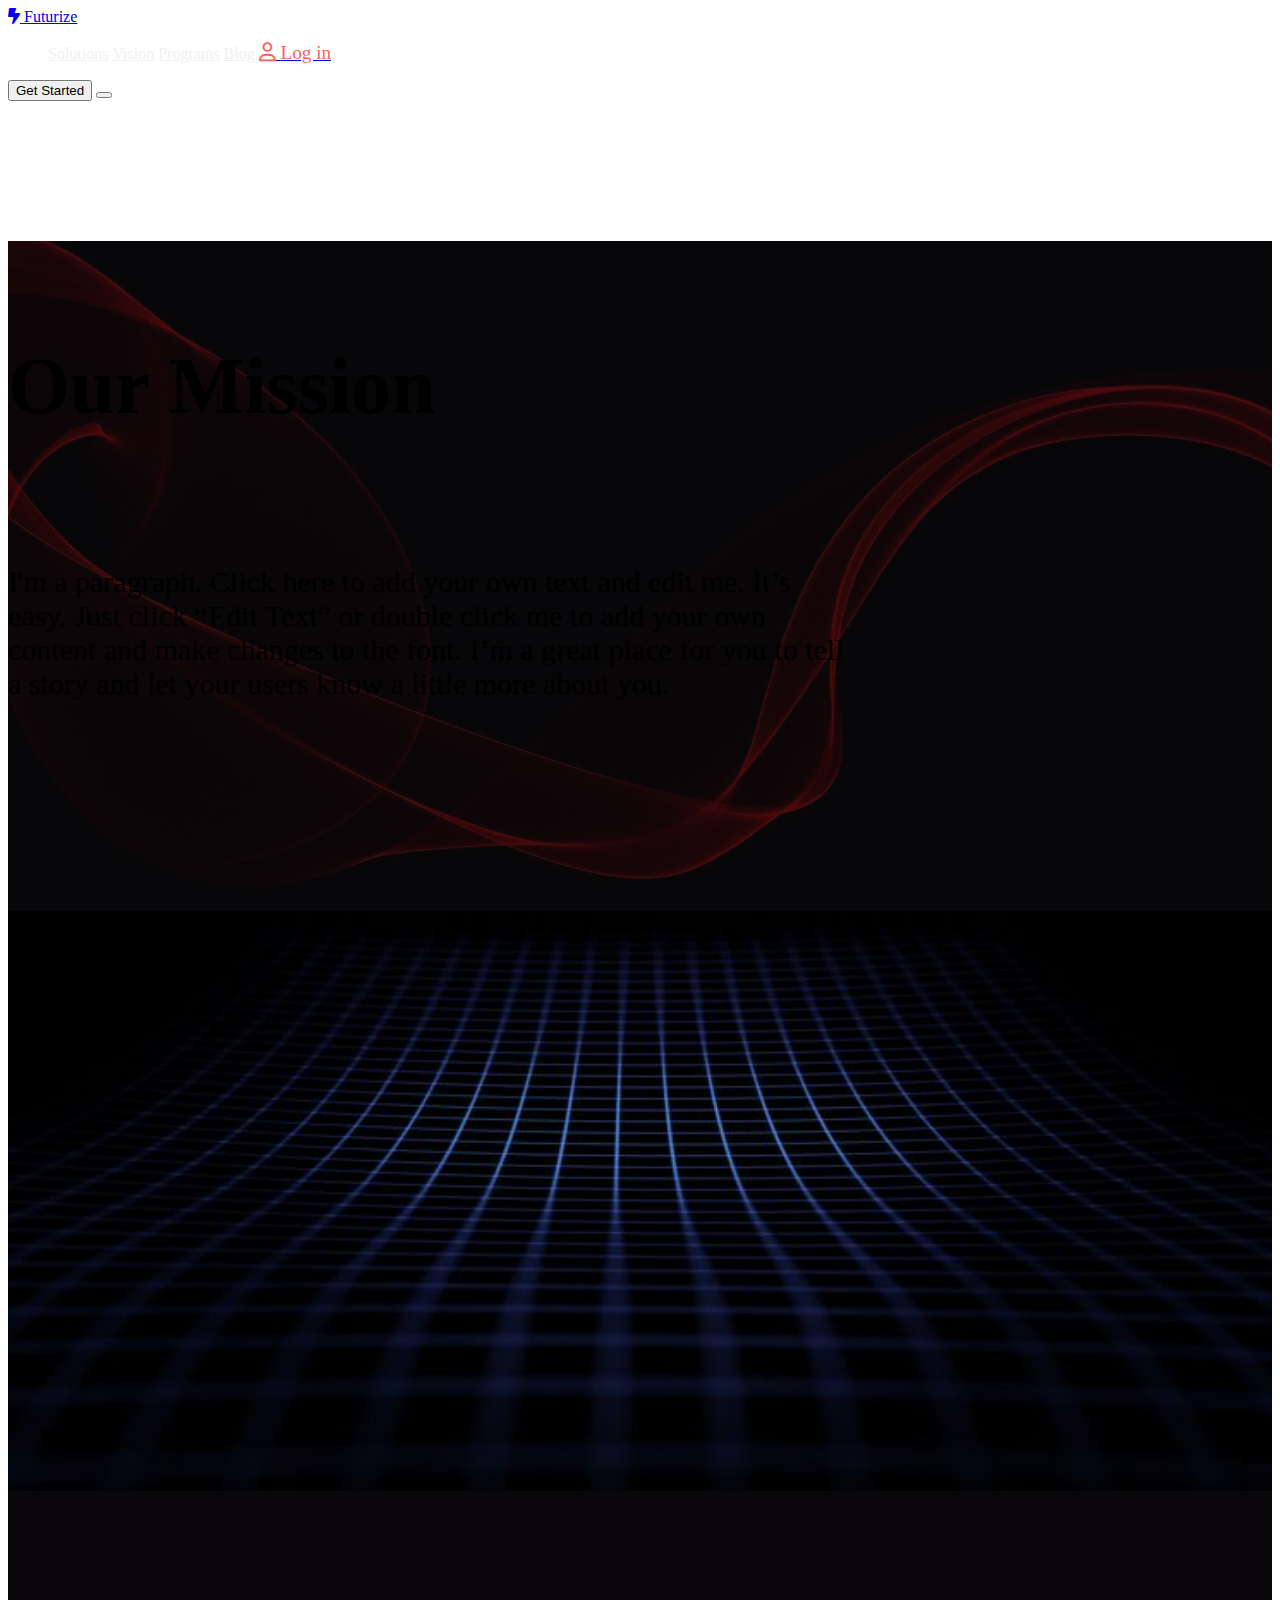
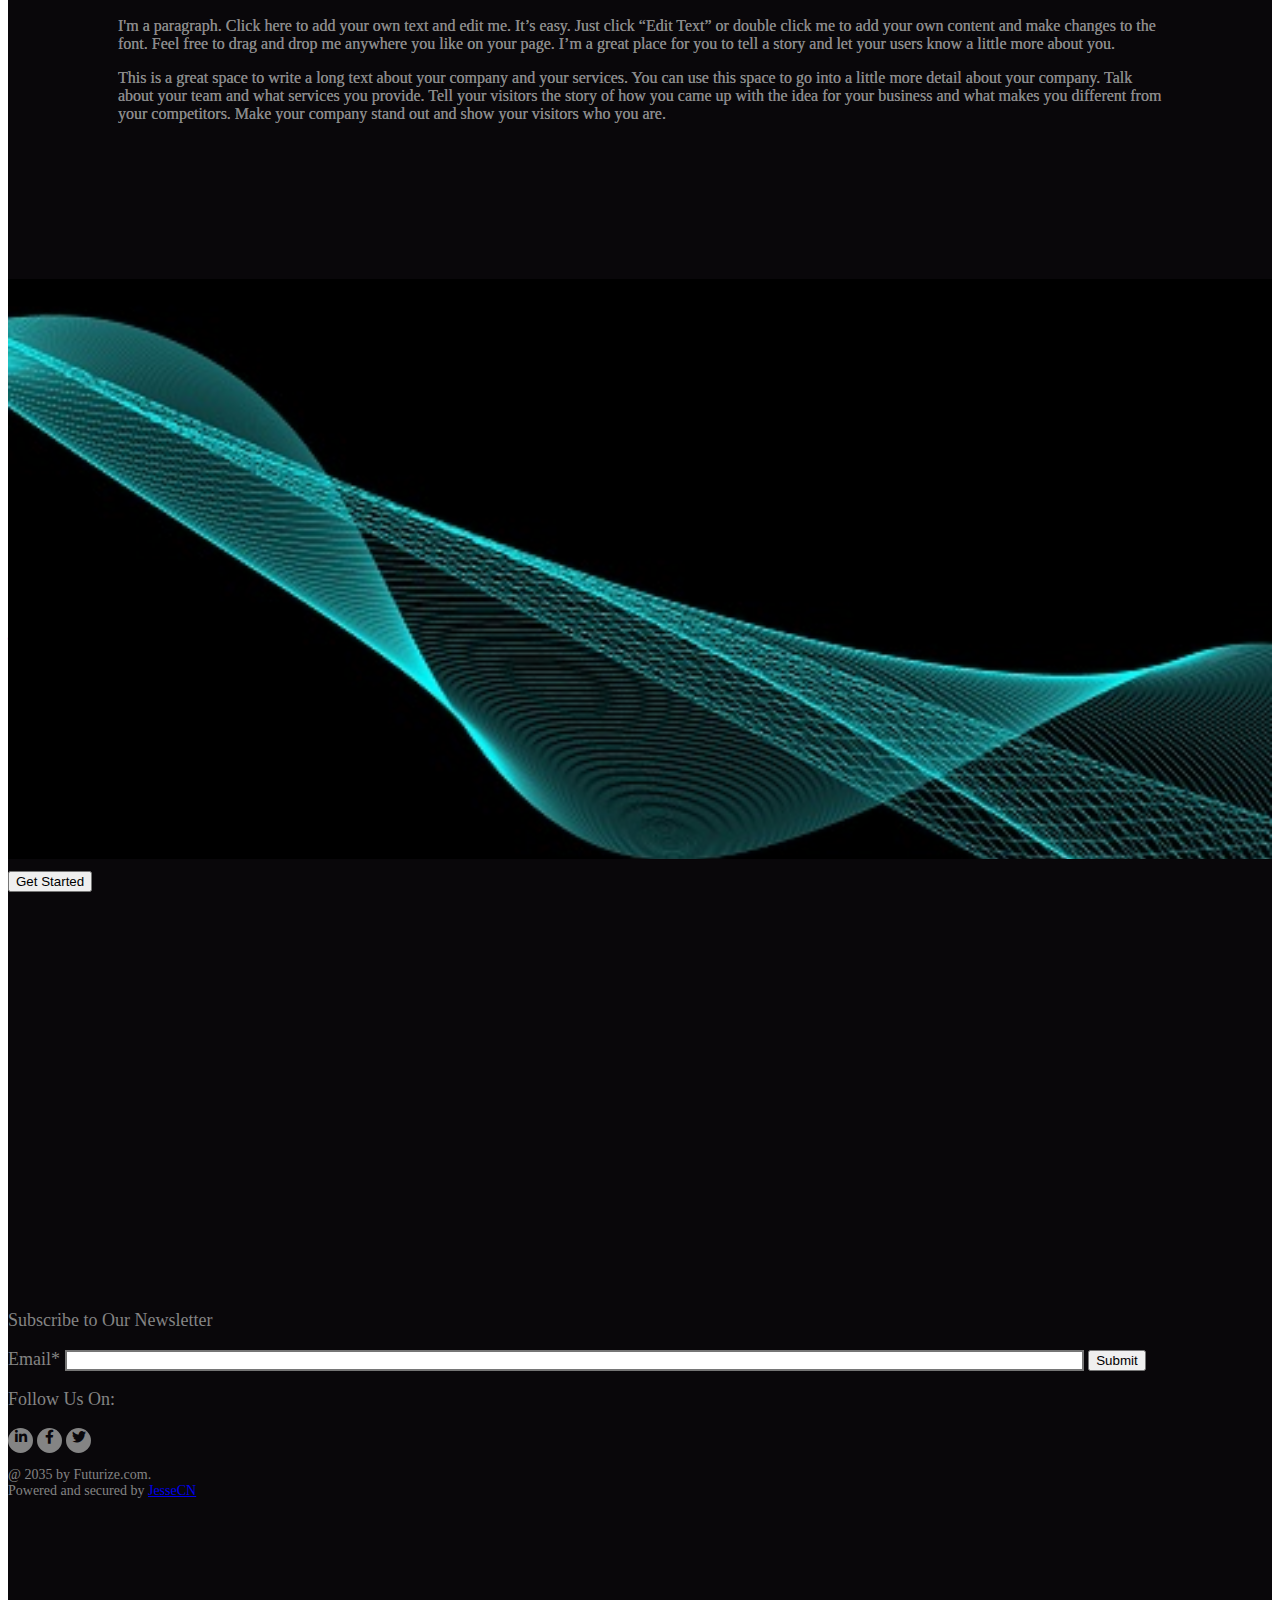
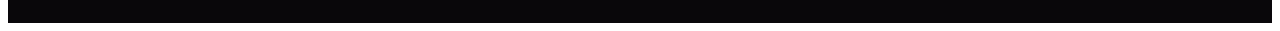
<file: vision.html>
<!DOCTYPE html>
<html lang="en">

<head>
    <meta charset="UTF-8">
    <meta http-equiv="X-UA-Compatible" content="IE=edge">
    <meta name="viewport" content="width=device-width, initial-scale=1.0">
    <title>Futurize - The rising of our future</title>
    <link rel="icon" type="favicon.ico" href="./assets/img/webicon.png">
    <link rel="stylesheet" href="./assets/fonts/fontawesome-free-6.2.1-web/css/all.css">
    <link href="https://cdn.jsdelivr.net/npm/bootstrap@5.3.0-alpha1/dist/css/bootstrap.min.css" rel="stylesheet"
        integrity="sha384-GLhlTQ8iRABdZLl6O3oVMWSktQOp6b7In1Zl3/Jr59b6EGGoI1aFkw7cmDA6j6gD" crossorigin="anonymous">
    <link rel="stylesheet" href="./assets/css/base.css">
    <link rel="stylesheet" href="./assets/css/main.css">
</head>

<body>
    <!-- Header -->
    <div class="header fixed-top">
        <nav class="navbar navbar-dark bg-dark navbar-expand-lg" style="height: var(--header-height);">
            <div class="container-md">
                <!-- Logo -->
                <a class="navbar-brand fw-semibold fst-italic fs-3" href="./index.html">
                    <i class="fa-solid fa-bolt-lightning"></i>
                    Futurize
                </a>
                <!-- Nav links -->
                <div class="justify-content-end d-flex position-relative">
                    <ul class="navbar-nav navbar__nav-links" id="navLinks">
                        <!-- Exit Btn -->
                        <i class="fa-solid fa-x navbar__xbtn" onclick="closeMenu()"></i>
                        <li class="nav-item navbar__nav-links-item me-2">
                            <a class="nav-link header__nav-link" aria-current="page" href="solutions.html">Solutions</a>
                        </li>
                        <li class="nav-item navbar__nav-links-item me-2">
                            <a class="nav-link header__nav-link" href="#">Vision</a>
                        </li>
                        <li class="nav-item navbar__nav-links-item me-2">
                            <a class="nav-link header__nav-link" href="programs.html">Programs</a>
                        </li>
                        <li class="nav-item navbar__nav-links-item me-4">
                            <a class="nav-link header__nav-link" href="blog.html">Blog</a>
                        </li>
                        <li class="nav-item navbar__nav-links-item navbar__nav-links-login me-4">
                            <a class="nav-link p-0 d-flex align-items-center" style="font-size: 1.2rem;" href="#">
                                <i class="fa-regular fa-user me-1" style="color: var(--nav-hover-color);"></i>
                                <span class="fw-light header__nav-loginbtn" style="color: var(--nav-hover-color);">Log
                                    in</span>
                            </a>
                        </li>
                    </ul>
                    <div class="navbar__">
                        <button class="btn btn-outline-light header__nav-btn">Get Started</button>
                        <button class="navbar-toggler ms-2" type="button" data-bs-toggle="collapse"
                            data-bs-target="#navbarNav" aria-controls="navbarNav" aria-expanded="false"
                            aria-label="Toggle navigation" onclick="showMenu()">
                            <span class="navbar-toggler-icon"></span>
                        </button>
                    </div>
                </div>

            </div>
        </nav>
    </div>
    <!-- Content -->
    <div class="content">
        <!-- Intro section -->
        <div class="content__intro solutions__intro" style="background-repeat:repeat;">
            <div class="container-md text-center text-lg-start">
                <h5 class="lh-1 text-white fw-normal slide-from-left-1 text-sm-center text-lg-start">Our Mission</h5>
                <p
                    class="card-text vision__intro-desc text-white lh-sm mt-4 mt-lg-5 slide-from-left-2 text-sm-center text-lg-start">
                    I'm a paragraph. Click here to add your own text and edit me. It’s easy. Just click “Edit Text” or
                    double click me to
                    add your own content and make changes to the font. I’m a great place for you to tell a story and let
                    your users know a
                    little more about you.</p>
            </div>
        </div>
        <!-- Services Section  -->
        <div class="container-lg translate-yt-50">
            <!-- Our Story -->
            <div class="row vision__row border border-secondary border-1 border-sm-md-0">
                <div class="col-lg-5 col-12 desc__col-1 d-flex align-items-center justify-content-center sm-min-height-300" style="background-image: url(assets/img/vision__rowbg1.jpg) ;">
                    <h3 class="fs-2 fw-semibold text-white p-3 slide-from-bottom text-center reveal"
                        style="font-size:30px;">Our Story</h3>
                </div>
                <div class="col-lg-7 col-12 desc__col-2 h-100 border-start border-secondary border-1 border-start-sm-md-0">
                    <div class="desc__info text-center text-lg-start">
                        <p class="slide-from-left-1 text-center text-lg-start reveal" style="font-size:16px; color:#8a8a8a;">
                            I'm a paragraph. Click here to add your own text and edit me. It’s easy. Just click “Edit
                            Text” or double click me to
                            add your own content and make changes to the font. Feel free to drag and drop me anywhere
                            you like on your page. I’m a great place for you to tell a story and let your users know a
                            little more about you.</p>
                        <p class="slide-from-left-1 text-center text-lg-start reveal" style="font-size:16px; color:#8a8a8a;">
                            This is a great space to write a long text about your company and your services. You can use
                            this space to go into a
                            little more detail about your company. Talk about your team and what services you provide.
                            Tell your visitors the story
                            of how you came up with the idea for your business and what makes you different from your
                            competitors. Make your company
                            stand out and show your visitors who you are.</p>
                    </div>

                </div>
            </div>
            <!-- Experience Leadership -->
            <div class="row vision__row border border-secondary border-1 border-sm-md-0 flex-column-reverse flex-lg-row">
                <div class="col-lg-7 col-12 desc__col-2 h-100 ">
                    <div class="desc__info text-center text-lg-start">
                        <p class="slide-from-left-1 text-center text-lg-start reveal" style="font-size:16px; color:#8a8a8a;">
                            I'm a paragraph. Click here to add your own text and edit me. It’s easy. Just click “Edit
                            Text” or double click me to
                            add your own content and make changes to the font. Feel free to drag and drop me anywhere
                            you like on your page. I’m a
                            great place for you to tell a story and let your users know a little more about you.</p>
                        <p class="slide-from-left-1 text-center text-lg-start reveal" style="font-size:16px; color:#8a8a8a;">
                            This is a great space to write a long text about your company and your services. You can use
                            this space to go into a
                            little more detail about your company. Talk about your team and what services you provide.
                            Tell your visitors the story
                            of how you came up with the idea for your business and what makes you different from your
                            competitors. Make your company
                            stand out and show your visitors who you are.</p>
                    </div>
                </div>
                <div class="col-lg-5 col-12 desc__col-1 d-flex align-items-center justify-content-center sm-min-height-300 border-start border-secondary border-1 border-start-sm-md-0" style="background-image: url(assets/img/vision__rowbg2.jpg) ;">
                    <h3 class="fs-2 fw-semibold text-white p-3 slide-from-bottom text-center reveal"
                        style="font-size:30px;">Experienced Leadership
                    </h3>
                </div>
                
            </div>

        </div>
        <!-- Footer -->
        <div class="footer">
            <div class="container-lg trans">
                <div class="row">
                    <div class="col-lg-4 col-md-6 col-sm-12 text-center text-lg-start mb-4 mb-md-0">
                        <div class="footer__contact-head text-white mb-3 mb-md-4">
                            <a href="google.com" class="fs-3 text-decoration-none text-white">
                                <i class="fa-solid fa-bolt-lightning"></i>
                                Futurize
                            </a>
                        </div>
                        <ul class="footer__contact-info list-unstyled text-color" style="font-size: 18px;">
                            <li class="mb-2">123-456-7890</li>
                            <li class="mb-2"><a class="text-decoration-none text-color" href="#">Info@mysite.com</a>
                            </li>
                            <li class="mb-2">500 Terry Transcord St</li>
                            <li>San Francisco, CA 94158</li>
                        </ul>
                    </div>
                    <div class="col-lg-2 col-md-6 col-sm-12 text-center text-lg-start">
                        <ul class="footer__navigating list-unstyled mt-2" style="font-size: 18px;">
                            <li class="footer__navigating-link mb-3 mb-md-4">
                                <a class="text-color text-decoration-none" href="solutions.html">Solutions</a>
                            </li>
                            <li class="footer__navigating-link mb-3 mb-md-4">
                                <a class="text-color text-decoration-none" href="#">Vision</a>
                            </li>
                            <li class="footer__navigating-link mb-3 mb-md-4">
                                <a class="text-color text-decoration-none" href="programs.html">Programs</a>
                            </li>
                            <li class="footer__navigating-link">
                                <a class="text-color text-decoration-none" href="blog.html">Blog</a>
                            </li>
                        </ul>
                        <button class="btn btn-danger mt-3 mb-0 px-3 py-3 intro__btn">Get Started</button>
                    </div>
                    <div class="col-lg-4 col-md-12 col-sm-12 text-center text-lg-start mt-5 mt-lg-0 px-4 px-lg-0"
                        style="font-size: 18px;">
                        <p class="text-color mt-2">Subscribe to Our Newsletter</p>
                        <label for="emailform" class="form-label text-color fs-6">Email*</label>
                        <input type="email" id="emailform"
                            class="form-control bg-transparent text-color py-3 footer__input" required>
                        <button class="btn btn-outline-secondary header__nav-btn px-4 py-3 mt-4"
                            type="submit">Submit</button>
                    </div>
                    <div class="col-lg-2 col-md-12 col-sm-12 text-center text-lg-start mt-5 mt-lg-0">
                        <p class="text-color mt-2" style="font-size: 18px;">Follow Us On: </p>
                        <div class="footer__social mb-5">
                            <a href="#" class="footer__social-link me-1"><i class="fa-brands fa-linkedin-in"></i></a>
                            <a href="#" class="footer__social-link me-1"><i class="fa-brands fa-facebook-f"></i></a>
                            <a href="#" class="footer__social-link me-1"><i class="fa-brands fa-twitter"></i></a>
                        </div>
                        <p class="text-color mt-5" style="font-size:14px;">@ 2035 by Futurize.com. <br> Powered and
                            secured
                            by <a class="text-secondary" href="#">JesseCN</a></p>
                    </div>
                </div>
            </div>
        </div>


        <script src="https://cdn.jsdelivr.net/npm/bootstrap@5.3.0-alpha1/dist/js/bootstrap.bundle.min.js"
            integrity="sha384-w76AqPfDkMBDXo30jS1Sgez6pr3x5MlQ1ZAGC+nuZB+EYdgRZgiwxhTBTkF7CXvN" crossorigin="anonymous">





            </script>
        <script>
            var navbarLinks = document.getElementById("navLinks");
            function showMenu() {
                navbarLinks.style.display = "block";
                // console.log("haidu");
            }
            function closeMenu() {
                navbarLinks.style.display = "none";
                // alert("haidu");

            }
            // Review on Scroll
                window.addEventListener('scroll', reveal);
                // Every time scrolling, the funcion will be triggered
                function reveal() {
                    // Call varibles on of the scrolling animation els
                    var reveals = document.querySelectorAll('.reveal');
                    // Call each of them
                    for (var i = 0; i < reveals.length; i++) {
                        var windowHeight = window.innerHeight;
                        var revealtop = reveals[i].getBoundingClientRect().top;
                        var revealpoint = 10; /*The less the value is, the faster it will play when scrolling down*/
                        // The top of the reveal lies below the (fullpageheight - revealpoint)
                        if (revealtop < windowHeight - revealpoint) {
                            reveals[i].classList.add('active');
                        }
                        else {
                            // In case you want to make the animation replay after scroll it again
                            // reveals[i].classList.remove('active');
                        }
                    }
                }
        </script>
</body>

</html>
</file>
<file: assets/css/base.css>
:root{
    --nav-hover-color: #FD6262;
}
</file>
<file: assets/css/main.css>
/* For the base.css  */
:root {
    --nav-hover-color: #FD6262;
    --nav-btn-hover-color: #889CE7;
    --header-height: 99px;
    --text-color: #848484;
    --slidebar-color: #3F4349;
    --content-bg: #09070A;
    --border-color: #3F4349;
    --background-color: #141416;
}
body{
    /* overflow: hidden; */
}
.slide-from-left-1{
    animation: slideFromLeft ease-out 1s 1s both;
}
.slide-from-left-2 {
    animation: slideFromLeft ease-out 1s 1.2s both;
}
.slide-from-left-3 {
    animation: slideFromLeft ease-out 1s 1.6s both;
}
.slide-from-angle{
    animation: slideFromAngle ease-out .4s 1s both;
}
.slide-from-bottom{
    animation: slideFromBottom ease-out 1s 1s both;
}
.zoom-and-slide{
    transform-origin: left;
    animation: zoomAndSlide ease-out .5s 1s both;
}
.fs-1rem{
    /* ~ 16px */
    font-size: 1rem !important;
}
.fs-875rem{
    font-size: .875rem !important;
}
.fs-1125rem{
    font-size: 1.125rem !important;
}
.fs-75rem{
    font-size: .75rem !important;
}
@keyframes slideFromLeft{
    from{
        opacity: 0;
        transform: translateX(-30px);
    }
    to{
        opacity: 1;
        transform: translateX(0);
    }
}
@keyframes slideFromBottom {
    from {
        opacity: 0;
        transform: translateY(30px);
    }

    to {
        opacity: 1;
        transform: translateX(0);
    }
}
@keyframes slideFromTop {
    from {
        opacity: 0;
        transform: translateY(-30px);
    }

    to {
        opacity: 1;
        transform: translateX(0);
    }
}
@keyframes slideFromAngle{
    from{
        opacity: 0;
        transform: translate(-20px, 20px);
    }
    to{
        opacity: 1;
        transform: translate(0);
    }
}
@keyframes zoomAndSlide{
    from{
        opacity: .8;
        transform: scale(0);
    }
    to{
        opacity: 1;
        transform: scale(1);
    }
}
.p-16{
    padding: 1rem;
}
.text-color{
    color: var(--text-color);
}
.translate-yt-100{
    transform: translateY(-100px);
}
.translate-yt-50{
    transform: translateY(-50px);
}
.vision__row{
    height: 580px;
}

/* For the main.css section */
.header__nav-link{
    color: #F1F1F1;
    position: relative;
}
.header__nav-link::after{
    content: "";
    width: 100%;
    height: 2px;
    background-color: var(--nav-hover-color);
    display: block;
    position: absolute;
    left: 0;
    top: 100%;
    transition: .2s;
    transform-origin: center;
    transform: scale(0);
}
.header__nav-link:hover::after{
    transform: scale(1);
}
.header__nav-link:hover{
    color: var(--nav-hover-color);
}
.header__nav-loginbtn:hover{
    opacity: .9;
}
.navbar__nav-links-item{
    display: inline-block;
}
.header__nav-btn:hover{
    background-color: var(--nav-btn-hover-color);
}
.content{
    margin-top: var(--header-height);
    background-color: #09070A;
}
.content__intro{
    background-image: linear-gradient(rgba(10,8,11,.7), rgba(10, 8, 11, .7))
    ,url(../img/introbg.avif);
    background-color: rgb(10, 8, 11);
    background-size: 100%;
    background-repeat: no-repeat;
}
.content__intro h5{
    font-size: 80px;
    padding-top: 100px;
}
.content__intro p{
    font-size: 30px;
}
.intro__btn{
    color: black;
    margin-bottom: 400px;
}
.intro__btn:hover{
    background-color: black;
    color: white;
    border-color: white;
}
.content__main{
    /* background-color: ; */
}
.about__row {
    height: 705px;
    margin-bottom: 230px;
}
.about__col-1{
    background-image: url(../img/aboutbg1.avif) ;
    background-repeat: no-repeat;
    background-size: cover;
    background-position: center;
    /* background-position-y: 150px; */
    /* height: 100%; */
}
.about__col:nth-of-type(2n+1){
    transform: translateY(-130px);
}   
.about__col:nth-of-type(2n+2){
    transform: translateY(80px);
}
.about__card{
    background-color: #1B1C1E;
}
.about__icon{
    width: 50px;    
    height: 50px;
}
.about__tittle{
    color: #7F91D6;
    font-size: 1.2rem;
}
.about__desc{
    color: #717172;
    font-size: .875rem;
}
.about__sliding{
    border-color: #3F4349 !important;
}
.desc__row{
    height: 798px;
}
.desc__col-1{
    height: 100%;
    background-image: url(../img/descbg.webp) ;
    background-repeat: no-repeat;
    background-size: cover;
    background-position: center;
}
.desc__col-2{
    
}
.desc__info{
    padding: 110px;
}
.statistic__bg{
    background-image: linear-gradient( rgba(9, 7, 10, 1), rgba(20, 19, 22,.85), rgba(9, 7, 10, .85), rgba(9, 7, 10, 1))
    ,url(../img/statisticbg2.jpg);
    background-size: cover;
    background-position: center;
    

}
.statistic{
    padding-top: 88px;
    padding-bottom: 460px;
    
}
.statistic_stats{
}
.statistic__stats-detail{
    /* flex-basis: 20%; */
}
.statistic__head{
    color: var(--nav-hover-color);
}
.statistic__stat-desc{
    color: var(--text-color);
}
.partners__row{
    min-height: 198px;
}
.request__row-bg{
    height: 798px;
    background-image: linear-gradient(rgba(0,0,0,.6), rgba(0,0,0,0.6))
    ,url(../img/requestbg.jpg) ;
    background-repeat: no-repeat;
    background-size: cover;
    background-position: center;
}
.request__info{
    margin-bottom: 20px;
    color: var(--text-color);
}
.footer{
    padding: 110px 0;
    background-color: var(--content-bg);
}
.footer__input{
    outline: none;
    box-shadow: none;
    border-style: solid;
    width: 80%;
    /* color:  */
}
.footer__input:focus{
    box-shadow: none;
    outline: none;
    border-color: var(--nav-hover-color);
    color: var(--text-color);
}
.footer__navigating-link a:hover{
    color: var(--nav-hover-color);
}
.footer__social-link{
    display: inline-block;
    width: 25px;
    height: 25px;
    border-radius: 50%;
    background-color: var(--text-color);
    text-align: center;
}
.footer__social-link i{
    font-size: 14px;
    color: var(--content-bg);
}
/* --------- Solutions ------- */
.solutions__intro{
    background-image: linear-gradient(rgba(10, 8, 11, .7), rgba(10, 8, 11, .7)), url(../img/solutions_introbg.jpg);
    padding-bottom: 200px;
}
.service__icon-1, .service__icon-2{
    width: 95px;
    min-height: 95px;
    box-sizing: border-box;
    padding: .9rem;
    border-radius: 5px;
}
.service__icon-1{
    background-color: var(--nav-hover-color);
}
.service__icon-2{
    background-color: var(--nav-btn-hover-color);
}
.sevice__sliding{
    border-color: #1B1C1E !important;
    box-sizing: border-box;
}
.service__info{
    padding: 70px 250px 70px 70px;
    
}
.service__tittle{
    color: white;

}

.service__desc-head h3{
    font-size: 2rem;
}
.service__desc-col-2{
    padding: 0 140px;
}
.program__icon-bg{
    background-color: #1A1C1E;
}

.blog__like .solid-heart, 
.blog__like-liked .regular-heart{
    display: none;
}
.blog__like-liked .solid-heart{
    display: block;
}
.blog__item{
    background-color: var(--content-bg);
}
.blog__item-desc{
    height: 3.6rem;
    line-height: 1.2rem;
    overflow: hidden;
    display: -webkit-box;
    -webkit-box-orient: vertical;
    -webkit-line-clamp: 3;
}
.blog__viewnumber{
    color: var(--text-color);
}
.blog__chat{
    color: var(--text-color);
}
.blog__like{
    color: var(--nav-hover-color);
}
.blog__hover:hover{
    cursor: pointer;
    color: var(--nav-hover-color) !important;
}
.blog__item-moremenu{
    background-color: var(--content-bg);
    width: 180px;
    max-width: 40vw;
    position: absolute;
    top:100%;
    right: 0;
    display: none;
}
.reveal{
    animation-play-state: paused;
}
.reveal.active{
    animation-play-state: running;
}



/*------------FOR RESPONSIVE--------- */
/* Mobile and Tablet */
@media (max-width: 991px) {
    .navbar__nav-links {
        display: none;
        background-color: #141416;
        position: fixed;
        top: 0;
        left: 0;
        right: 0;
        bottom: 0;
        padding-top: 150px;
        animation: slideFromTop ease .5s;
        transition: .5s;
    }

    .navbar__nav-links-item {
        color: #F1F1F1;
        text-align: center;
        position: relative;
        font-size: 30px;
        margin-bottom: 4px;
        margin: 0 !important;
        display: block;
    }

    .navbar__nav-link {
        display: block;
        width: 100%;
    }

    .navbar__nav-links-login {
        position: absolute;
        top: 100px;
        left: 50%;
        transform: translateX(-50%);
    }

    .navbar__xbtn {
        display: inline-block;
        color: white;
        cursor: pointer;
        padding: 16px;
        font-size: 1.4rem;
        position: absolute;
        right: 1rem;
        top: 1rem;
    }
    /* .content{
        background-color: #0A080B;
    } */
    .about__col:nth-last-of-type(n){
        transform: unset;
    }
    .about__row{
        height: unset;
        border-bottom: none !important;
    }
    .desc__row{
        height: unset;
    }
    .sm-min-height-300{
        min-height: 300px;
    }
    .partners__row{
        min-height: unset;
    }
    .partners__row-item:first-child{
        border-top: solid 1px var(--border-color);
    }
    .partners__row-item{
        min-height: 150px;
        border-bottom: solid 1px var(--border-color);
    }
    .request__row-bg{
        height: unset;
        min-height: 400px;
    }
    .footer__input{
        width: 60%;
        margin: auto;
    }
    .footer{
        padding: 40px;
    }
    .border-sm-md-0{
        border: none !important;
    }
    .border-top-sm-md-0{
        border-top: none !important;
    }
    .border-bottom-sm-md-0{
        border-bottom: none !important;
    }
    .border-start-sm-md-0{
        border-left: none !important;
    }
    .border-end-sm-md-0{
        border-right: none !important;
    }
    .service__info{
        padding: 0;
        width: 80%;
    }
    .about__col-1{
        height: unset;
        min-height: 300px;;
    }
    .vision__row{
        height: unset;
    }
}

/* Mobile */
@media (max-width: 767px) {
    .content__intro h5{
        font-size: 2.5rem;
    }
    .content__intro p{
        font-size: 1.2rem;
    }
    .about__row{
        margin-bottom: 2rem;
    }
    .desc__info{
        padding: 2rem;
    }
    .statistic{
        padding-bottom: 200px;
    }
    .footer__input{
        width: 90%;
        margin: auto;
    }
    .service__desc-col-2{
        padding: 0 40px;
    }
    
}

/* Tablet */
@media (min-width: 768px) and (max-width: 991px) {
    .nav-item {
        /* display: none; */
    }
}
/* PC and low resolution PC */
@media (min-width: 992px) {
    .col-lg-2-4 {
        flex: 0 0 auto;
        width: 20%;
    }

    .col-lg-4-8 {
        flex: 0 0 auto;
        width: 40%;
    }

    .col-lg-7-2 {
        flex: 0 0 auto;
        width: 60%;
    }
    .py-lg-90{
        padding: 0 90px 0 !important;
    }
    .navbar__xbtn {
        display: none;
    }

    .navbar__nav-links {
        display: block;
    }
    .border-lg{
        border: var(--bs-border-width) var(--bs-border-style) var(--border-color) !important;
    }
    .border-end-lg{
        border-right: var(--bs-border-width) var(--bs-border-style) var(--border-color) !important;
    }
    .service__desc-row{
        height: 480px;
    }
    .vision__intro-desc{
        width: 67%;
    }
}
/* Low resolution PC */
@media (min-width: 992px) and (max-width: 1199px){
    .desc__info{
        padding: 80px;
    }
    
}
/* Tablet and PC */
@media (min-width: 768px){
    .md-ms-61 {
        margin-left: 61px !important;
    }
}
</file>
<file: assets/fonts/themify-icons/demo-files/demo.css>
body {
	font: normal 1em/1.5em Arial, Helvetica, sans-serif;
	max-width: 90%;
	margin: 30px auto 0;
}
h1, h3 {
	font-weight: normal;
}
h3 {
	font-size: 1.4;
	text-transform: uppercase;
	letter-spacing: 1px;
}

.icon-section {
	margin: 0 0 3em;
	clear: both;
	overflow: hidden;
}
.icon-container {
	width: 240px; 
	padding: .7em 0;
	float: left; 
	position: relative;
	text-align: left;
}
.icon-container [class^="ti-"], 
.icon-container [class*=" ti-"] {
	color: #000;
	position: absolute;
	margin-top: 3px;
	transition: .3s;
}
.icon-container:hover [class^="ti-"],
.icon-container:hover [class*=" ti-"] {
	font-size: 2.2em;
	margin-top: -5px;
}
.icon-container:hover .icon-name {
	color: #000;
}
.icon-name {
	color: #aaa;
	margin-left: 35px;
	font-size: .8em;
	transition: .3s;
}
.icon-container:hover .icon-name {
	margin-left: 45px;
}
</file>
<file: assets/fonts/themify-icons/themify-icons.css>
@font-face {
	font-family: 'themify';
	src:url('fonts/themify.eot?-fvbane');
	src:url('fonts/themify.eot?#iefix-fvbane') format('embedded-opentype'),
		url('fonts/themify.woff?-fvbane') format('woff'),
		url('fonts/themify.ttf?-fvbane') format('truetype'),
		url('fonts/themify.svg?-fvbane#themify') format('svg');
	font-weight: normal;
	font-style: normal;
}

[class^="ti-"], [class*=" ti-"] {
	font-family: 'themify';
	speak: none;
	font-style: normal;
	font-weight: normal;
	font-variant: normal;
	text-transform: none;
	line-height: 1;

	/* Better Font Rendering =========== */
	-webkit-font-smoothing: antialiased;
	-moz-osx-font-smoothing: grayscale;
}

.ti-wand:before {
	content: "\e600";
}
.ti-volume:before {
	content: "\e601";
}
.ti-user:before {
	content: "\e602";
}
.ti-unlock:before {
	content: "\e603";
}
.ti-unlink:before {
	content: "\e604";
}
.ti-trash:before {
	content: "\e605";
}
.ti-thought:before {
	content: "\e606";
}
.ti-target:before {
	content: "\e607";
}
.ti-tag:before {
	content: "\e608";
}
.ti-tablet:before {
	content: "\e609";
}
.ti-star:before {
	content: "\e60a";
}
.ti-spray:before {
	content: "\e60b";
}
.ti-signal:before {
	content: "\e60c";
}
.ti-shopping-cart:before {
	content: "\e60d";
}
.ti-shopping-cart-full:before {
	content: "\e60e";
}
.ti-settings:before {
	content: "\e60f";
}
.ti-search:before {
	content: "\e610";
}
.ti-zoom-in:before {
	content: "\e611";
}
.ti-zoom-out:before {
	content: "\e612";
}
.ti-cut:before {
	content: "\e613";
}
.ti-ruler:before {
	content: "\e614";
}
.ti-ruler-pencil:before {
	content: "\e615";
}
.ti-ruler-alt:before {
	content: "\e616";
}
.ti-bookmark:before {
	content: "\e617";
}
.ti-bookmark-alt:before {
	content: "\e618";
}
.ti-reload:before {
	content: "\e619";
}
.ti-plus:before {
	content: "\e61a";
}
.ti-pin:before {
	content: "\e61b";
}
.ti-pencil:before {
	content: "\e61c";
}
.ti-pencil-alt:before {
	content: "\e61d";
}
.ti-paint-roller:before {
	content: "\e61e";
}
.ti-paint-bucket:before {
	content: "\e61f";
}
.ti-na:before {
	content: "\e620";
}
.ti-mobile:before {
	content: "\e621";
}
.ti-minus:before {
	content: "\e622";
}
.ti-medall:before {
	content: "\e623";
}
.ti-medall-alt:before {
	content: "\e624";
}
.ti-marker:before {
	content: "\e625";
}
.ti-marker-alt:before {
	content: "\e626";
}
.ti-arrow-up:before {
	content: "\e627";
}
.ti-arrow-right:before {
	content: "\e628";
}
.ti-arrow-left:before {
	content: "\e629";
}
.ti-arrow-down:before {
	content: "\e62a";
}
.ti-lock:before {
	content: "\e62b";
}
.ti-location-arrow:before {
	content: "\e62c";
}
.ti-link:before {
	content: "\e62d";
}
.ti-layout:before {
	content: "\e62e";
}
.ti-layers:before {
	content: "\e62f";
}
.ti-layers-alt:before {
	content: "\e630";
}
.ti-key:before {
	content: "\e631";
}
.ti-import:before {
	content: "\e632";
}
.ti-image:before {
	content: "\e633";
}
.ti-heart:before {
	content: "\e634";
}
.ti-heart-broken:before {
	content: "\e635";
}
.ti-hand-stop:before {
	content: "\e636";
}
.ti-hand-open:before {
	content: "\e637";
}
.ti-hand-drag:before {
	content: "\e638";
}
.ti-folder:before {
	content: "\e639";
}
.ti-flag:before {
	content: "\e63a";
}
.ti-flag-alt:before {
	content: "\e63b";
}
.ti-flag-alt-2:before {
	content: "\e63c";
}
.ti-eye:before {
	content: "\e63d";
}
.ti-export:before {
	content: "\e63e";
}
.ti-exchange-vertical:before {
	content: "\e63f";
}
.ti-desktop:before {
	content: "\e640";
}
.ti-cup:before {
	content: "\e641";
}
.ti-crown:before {
	content: "\e642";
}
.ti-comments:before {
	content: "\e643";
}
.ti-comment:before {
	content: "\e644";
}
.ti-comment-alt:before {
	content: "\e645";
}
.ti-close:before {
	content: "\e646";
}
.ti-clip:before {
	content: "\e647";
}
.ti-angle-up:before {
	content: "\e648";
}
.ti-angle-right:before {
	content: "\e649";
}
.ti-angle-left:before {
	content: "\e64a";
}
.ti-angle-down:before {
	content: "\e64b";
}
.ti-check:before {
	content: "\e64c";
}
.ti-check-box:before {
	content: "\e64d";
}
.ti-camera:before {
	content: "\e64e";
}
.ti-announcement:before {
	content: "\e64f";
}
.ti-brush:before {
	content: "\e650";
}
.ti-briefcase:before {
	content: "\e651";
}
.ti-bolt:before {
	content: "\e652";
}
.ti-bolt-alt:before {
	content: "\e653";
}
.ti-blackboard:before {
	content: "\e654";
}
.ti-bag:before {
	content: "\e655";
}
.ti-move:before {
	content: "\e656";
}
.ti-arrows-vertical:before {
	content: "\e657";
}
.ti-arrows-horizontal:before {
	content: "\e658";
}
.ti-fullscreen:before {
	content: "\e659";
}
.ti-arrow-top-right:before {
	content: "\e65a";
}
.ti-arrow-top-left:before {
	content: "\e65b";
}
.ti-arrow-circle-up:before {
	content: "\e65c";
}
.ti-arrow-circle-right:before {
	content: "\e65d";
}
.ti-arrow-circle-left:before {
	content: "\e65e";
}
.ti-arrow-circle-down:before {
	content: "\e65f";
}
.ti-angle-double-up:before {
	content: "\e660";
}
.ti-angle-double-right:before {
	content: "\e661";
}
.ti-angle-double-left:before {
	content: "\e662";
}
.ti-angle-double-down:before {
	content: "\e663";
}
.ti-zip:before {
	content: "\e664";
}
.ti-world:before {
	content: "\e665";
}
.ti-wheelchair:before {
	content: "\e666";
}
.ti-view-list:before {
	content: "\e667";
}
.ti-view-list-alt:before {
	content: "\e668";
}
.ti-view-grid:before {
	content: "\e669";
}
.ti-uppercase:before {
	content: "\e66a";
}
.ti-upload:before {
	content: "\e66b";
}
.ti-underline:before {
	content: "\e66c";
}
.ti-truck:before {
	content: "\e66d";
}
.ti-timer:before {
	content: "\e66e";
}
.ti-ticket:before {
	content: "\e66f";
}
.ti-thumb-up:before {
	content: "\e670";
}
.ti-thumb-down:before {
	content: "\e671";
}
.ti-text:before {
	content: "\e672";
}
.ti-stats-up:before {
	content: "\e673";
}
.ti-stats-down:before {
	content: "\e674";
}
.ti-split-v:before {
	content: "\e675";
}
.ti-split-h:before {
	content: "\e676";
}
.ti-smallcap:before {
	content: "\e677";
}
.ti-shine:before {
	content: "\e678";
}
.ti-shift-right:before {
	content: "\e679";
}
.ti-shift-left:before {
	content: "\e67a";
}
.ti-shield:before {
	content: "\e67b";
}
.ti-notepad:before {
	content: "\e67c";
}
.ti-server:before {
	content: "\e67d";
}
.ti-quote-right:before {
	content: "\e67e";
}
.ti-quote-left:before {
	content: "\e67f";
}
.ti-pulse:before {
	content: "\e680";
}
.ti-printer:before {
	content: "\e681";
}
.ti-power-off:before {
	content: "\e682";
}
.ti-plug:before {
	content: "\e683";
}
.ti-pie-chart:before {
	content: "\e684";
}
.ti-paragraph:before {
	content: "\e685";
}
.ti-panel:before {
	content: "\e686";
}
.ti-package:before {
	content: "\e687";
}
.ti-music:before {
	content: "\e688";
}
.ti-music-alt:before {
	content: "\e689";
}
.ti-mouse:before {
	content: "\e68a";
}
.ti-mouse-alt:before {
	content: "\e68b";
}
.ti-money:before {
	content: "\e68c";
}
.ti-microphone:before {
	content: "\e68d";
}
.ti-menu:before {
	content: "\e68e";
}
.ti-menu-alt:before {
	content: "\e68f";
}
.ti-map:before {
	content: "\e690";
}
.ti-map-alt:before {
	content: "\e691";
}
.ti-loop:before {
	content: "\e692";
}
.ti-location-pin:before {
	content: "\e693";
}
.ti-list:before {
	content: "\e694";
}
.ti-light-bulb:before {
	content: "\e695";
}
.ti-Italic:before {
	content: "\e696";
}
.ti-info:before {
	content: "\e697";
}
.ti-infinite:before {
	content: "\e698";
}
.ti-id-badge:before {
	content: "\e699";
}
.ti-hummer:before {
	content: "\e69a";
}
.ti-home:before {
	content: "\e69b";
}
.ti-help:before {
	content: "\e69c";
}
.ti-headphone:before {
	content: "\e69d";
}
.ti-harddrives:before {
	content: "\e69e";
}
.ti-harddrive:before {
	content: "\e69f";
}
.ti-gift:before {
	content: "\e6a0";
}
.ti-game:before {
	content: "\e6a1";
}
.ti-filter:before {
	content: "\e6a2";
}
.ti-files:before {
	content: "\e6a3";
}
.ti-file:before {
	content: "\e6a4";
}
.ti-eraser:before {
	content: "\e6a5";
}
.ti-envelope:before {
	content: "\e6a6";
}
.ti-download:before {
	content: "\e6a7";
}
.ti-direction:before {
	content: "\e6a8";
}
.ti-direction-alt:before {
	content: "\e6a9";
}
.ti-dashboard:before {
	content: "\e6aa";
}
.ti-control-stop:before {
	content: "\e6ab";
}
.ti-control-shuffle:before {
	content: "\e6ac";
}
.ti-control-play:before {
	content: "\e6ad";
}
.ti-control-pause:before {
	content: "\e6ae";
}
.ti-control-forward:before {
	content: "\e6af";
}
.ti-control-backward:before {
	content: "\e6b0";
}
.ti-cloud:before {
	content: "\e6b1";
}
.ti-cloud-up:before {
	content: "\e6b2";
}
.ti-cloud-down:before {
	content: "\e6b3";
}
.ti-clipboard:before {
	content: "\e6b4";
}
.ti-car:before {
	content: "\e6b5";
}
.ti-calendar:before {
	content: "\e6b6";
}
.ti-book:before {
	content: "\e6b7";
}
.ti-bell:before {
	content: "\e6b8";
}
.ti-basketball:before {
	content: "\e6b9";
}
.ti-bar-chart:before {
	content: "\e6ba";
}
.ti-bar-chart-alt:before {
	content: "\e6bb";
}
.ti-back-right:before {
	content: "\e6bc";
}
.ti-back-left:before {
	content: "\e6bd";
}
.ti-arrows-corner:before {
	content: "\e6be";
}
.ti-archive:before {
	content: "\e6bf";
}
.ti-anchor:before {
	content: "\e6c0";
}
.ti-align-right:before {
	content: "\e6c1";
}
.ti-align-left:before {
	content: "\e6c2";
}
.ti-align-justify:before {
	content: "\e6c3";
}
.ti-align-center:before {
	content: "\e6c4";
}
.ti-alert:before {
	content: "\e6c5";
}
.ti-alarm-clock:before {
	content: "\e6c6";
}
.ti-agenda:before {
	content: "\e6c7";
}
.ti-write:before {
	content: "\e6c8";
}
.ti-window:before {
	content: "\e6c9";
}
.ti-widgetized:before {
	content: "\e6ca";
}
.ti-widget:before {
	content: "\e6cb";
}
.ti-widget-alt:before {
	content: "\e6cc";
}
.ti-wallet:before {
	content: "\e6cd";
}
.ti-video-clapper:before {
	content: "\e6ce";
}
.ti-video-camera:before {
	content: "\e6cf";
}
.ti-vector:before {
	content: "\e6d0";
}
.ti-themify-logo:before {
	content: "\e6d1";
}
.ti-themify-favicon:before {
	content: "\e6d2";
}
.ti-themify-favicon-alt:before {
	content: "\e6d3";
}
.ti-support:before {
	content: "\e6d4";
}
.ti-stamp:before {
	content: "\e6d5";
}
.ti-split-v-alt:before {
	content: "\e6d6";
}
.ti-slice:before {
	content: "\e6d7";
}
.ti-shortcode:before {
	content: "\e6d8";
}
.ti-shift-right-alt:before {
	content: "\e6d9";
}
.ti-shift-left-alt:before {
	content: "\e6da";
}
.ti-ruler-alt-2:before {
	content: "\e6db";
}
.ti-receipt:before {
	content: "\e6dc";
}
.ti-pin2:before {
	content: "\e6dd";
}
.ti-pin-alt:before {
	content: "\e6de";
}
.ti-pencil-alt2:before {
	content: "\e6df";
}
.ti-palette:before {
	content: "\e6e0";
}
.ti-more:before {
	content: "\e6e1";
}
.ti-more-alt:before {
	content: "\e6e2";
}
.ti-microphone-alt:before {
	content: "\e6e3";
}
.ti-magnet:before {
	content: "\e6e4";
}
.ti-line-double:before {
	content: "\e6e5";
}
.ti-line-dotted:before {
	content: "\e6e6";
}
.ti-line-dashed:before {
	content: "\e6e7";
}
.ti-layout-width-full:before {
	content: "\e6e8";
}
.ti-layout-width-default:before {
	content: "\e6e9";
}
.ti-layout-width-default-alt:before {
	content: "\e6ea";
}
.ti-layout-tab:before {
	content: "\e6eb";
}
.ti-layout-tab-window:before {
	content: "\e6ec";
}
.ti-layout-tab-v:before {
	content: "\e6ed";
}
.ti-layout-tab-min:before {
	content: "\e6ee";
}
.ti-layout-slider:before {
	content: "\e6ef";
}
.ti-layout-slider-alt:before {
	content: "\e6f0";
}
.ti-layout-sidebar-right:before {
	content: "\e6f1";
}
.ti-layout-sidebar-none:before {
	content: "\e6f2";
}
.ti-layout-sidebar-left:before {
	content: "\e6f3";
}
.ti-layout-placeholder:before {
	content: "\e6f4";
}
.ti-layout-menu:before {
	content: "\e6f5";
}
.ti-layout-menu-v:before {
	content: "\e6f6";
}
.ti-layout-menu-separated:before {
	content: "\e6f7";
}
.ti-layout-menu-full:before {
	content: "\e6f8";
}
.ti-layout-media-right-alt:before {
	content: "\e6f9";
}
.ti-layout-media-right:before {
	content: "\e6fa";
}
.ti-layout-media-overlay:before {
	content: "\e6fb";
}
.ti-layout-media-overlay-alt:before {
	content: "\e6fc";
}
.ti-layout-media-overlay-alt-2:before {
	content: "\e6fd";
}
.ti-layout-media-left-alt:before {
	content: "\e6fe";
}
.ti-layout-media-left:before {
	content: "\e6ff";
}
.ti-layout-media-center-alt:before {
	content: "\e700";
}
.ti-layout-media-center:before {
	content: "\e701";
}
.ti-layout-list-thumb:before {
	content: "\e702";
}
.ti-layout-list-thumb-alt:before {
	content: "\e703";
}
.ti-layout-list-post:before {
	content: "\e704";
}
.ti-layout-list-large-image:before {
	content: "\e705";
}
.ti-layout-line-solid:before {
	content: "\e706";
}
.ti-layout-grid4:before {
	content: "\e707";
}
.ti-layout-grid3:before {
	content: "\e708";
}
.ti-layout-grid2:before {
	content: "\e709";
}
.ti-layout-grid2-thumb:before {
	content: "\e70a";
}
.ti-layout-cta-right:before {
	content: "\e70b";
}
.ti-layout-cta-left:before {
	content: "\e70c";
}
.ti-layout-cta-center:before {
	content: "\e70d";
}
.ti-layout-cta-btn-right:before {
	content: "\e70e";
}
.ti-layout-cta-btn-left:before {
	content: "\e70f";
}
.ti-layout-column4:before {
	content: "\e710";
}
.ti-layout-column3:before {
	content: "\e711";
}
.ti-layout-column2:before {
	content: "\e712";
}
.ti-layout-accordion-separated:before {
	content: "\e713";
}
.ti-layout-accordion-merged:before {
	content: "\e714";
}
.ti-layout-accordion-list:before {
	content: "\e715";
}
.ti-ink-pen:before {
	content: "\e716";
}
.ti-info-alt:before {
	content: "\e717";
}
.ti-help-alt:before {
	content: "\e718";
}
.ti-headphone-alt:before {
	content: "\e719";
}
.ti-hand-point-up:before {
	content: "\e71a";
}
.ti-hand-point-right:before {
	content: "\e71b";
}
.ti-hand-point-left:before {
	content: "\e71c";
}
.ti-hand-point-down:before {
	content: "\e71d";
}
.ti-gallery:before {
	content: "\e71e";
}
.ti-face-smile:before {
	content: "\e71f";
}
.ti-face-sad:before {
	content: "\e720";
}
.ti-credit-card:before {
	content: "\e721";
}
.ti-control-skip-forward:before {
	content: "\e722";
}
.ti-control-skip-backward:before {
	content: "\e723";
}
.ti-control-record:before {
	content: "\e724";
}
.ti-control-eject:before {
	content: "\e725";
}
.ti-comments-smiley:before {
	content: "\e726";
}
.ti-brush-alt:before {
	content: "\e727";
}
.ti-youtube:before {
	content: "\e728";
}
.ti-vimeo:before {
	content: "\e729";
}
.ti-twitter:before {
	content: "\e72a";
}
.ti-time:before {
	content: "\e72b";
}
.ti-tumblr:before {
	content: "\e72c";
}
.ti-skype:before {
	content: "\e72d";
}
.ti-share:before {
	content: "\e72e";
}
.ti-share-alt:before {
	content: "\e72f";
}
.ti-rocket:before {
	content: "\e730";
}
.ti-pinterest:before {
	content: "\e731";
}
.ti-new-window:before {
	content: "\e732";
}
.ti-microsoft:before {
	content: "\e733";
}
.ti-list-ol:before {
	content: "\e734";
}
.ti-linkedin:before {
	content: "\e735";
}
.ti-layout-sidebar-2:before {
	content: "\e736";
}
.ti-layout-grid4-alt:before {
	content: "\e737";
}
.ti-layout-grid3-alt:before {
	content: "\e738";
}
.ti-layout-grid2-alt:before {
	content: "\e739";
}
.ti-layout-column4-alt:before {
	content: "\e73a";
}
.ti-layout-column3-alt:before {
	content: "\e73b";
}
.ti-layout-column2-alt:before {
	content: "\e73c";
}
.ti-instagram:before {
	content: "\e73d";
}
.ti-google:before {
	content: "\e73e";
}
.ti-github:before {
	content: "\e73f";
}
.ti-flickr:before {
	content: "\e740";
}
.ti-facebook:before {
	content: "\e741";
}
.ti-dropbox:before {
	content: "\e742";
}
.ti-dribbble:before {
	content: "\e743";
}
.ti-apple:before {
	content: "\e744";
}
.ti-android:before {
	content: "\e745";
}
.ti-save:before {
	content: "\e746";
}
.ti-save-alt:before {
	content: "\e747";
}
.ti-yahoo:before {
	content: "\e748";
}
.ti-wordpress:before {
	content: "\e749";
}
.ti-vimeo-alt:before {
	content: "\e74a";
}
.ti-twitter-alt:before {
	content: "\e74b";
}
.ti-tumblr-alt:before {
	content: "\e74c";
}
.ti-trello:before {
	content: "\e74d";
}
.ti-stack-overflow:before {
	content: "\e74e";
}
.ti-soundcloud:before {
	content: "\e74f";
}
.ti-sharethis:before {
	content: "\e750";
}
.ti-sharethis-alt:before {
	content: "\e751";
}
.ti-reddit:before {
	content: "\e752";
}
.ti-pinterest-alt:before {
	content: "\e753";
}
.ti-microsoft-alt:before {
	content: "\e754";
}
.ti-linux:before {
	content: "\e755";
}
.ti-jsfiddle:before {
	content: "\e756";
}
.ti-joomla:before {
	content: "\e757";
}
.ti-html5:before {
	content: "\e758";
}
.ti-flickr-alt:before {
	content: "\e759";
}
.ti-email:before {
	content: "\e75a";
}
.ti-drupal:before {
	content: "\e75b";
}
.ti-dropbox-alt:before {
	content: "\e75c";
}
.ti-css3:before {
	content: "\e75d";
}
.ti-rss:before {
	content: "\e75e";
}
.ti-rss-alt:before {
	content: "\e75f";
}
</file>
<file: assets/fonts/themify-icons/ie7/ie7.css>
.ti-wand {
	*zoom: expression(this.runtimeStyle['zoom'] = '1', this.innerHTML = '&#xe600;');
}
.ti-volume {
	*zoom: expression(this.runtimeStyle['zoom'] = '1', this.innerHTML = '&#xe601;');
}
.ti-user {
	*zoom: expression(this.runtimeStyle['zoom'] = '1', this.innerHTML = '&#xe602;');
}
.ti-unlock {
	*zoom: expression(this.runtimeStyle['zoom'] = '1', this.innerHTML = '&#xe603;');
}
.ti-unlink {
	*zoom: expression(this.runtimeStyle['zoom'] = '1', this.innerHTML = '&#xe604;');
}
.ti-trash {
	*zoom: expression(this.runtimeStyle['zoom'] = '1', this.innerHTML = '&#xe605;');
}
.ti-thought {
	*zoom: expression(this.runtimeStyle['zoom'] = '1', this.innerHTML = '&#xe606;');
}
.ti-target {
	*zoom: expression(this.runtimeStyle['zoom'] = '1', this.innerHTML = '&#xe607;');
}
.ti-tag {
	*zoom: expression(this.runtimeStyle['zoom'] = '1', this.innerHTML = '&#xe608;');
}
.ti-tablet {
	*zoom: expression(this.runtimeStyle['zoom'] = '1', this.innerHTML = '&#xe609;');
}
.ti-star {
	*zoom: expression(this.runtimeStyle['zoom'] = '1', this.innerHTML = '&#xe60a;');
}
.ti-spray {
	*zoom: expression(this.runtimeStyle['zoom'] = '1', this.innerHTML = '&#xe60b;');
}
.ti-signal {
	*zoom: expression(this.runtimeStyle['zoom'] = '1', this.innerHTML = '&#xe60c;');
}
.ti-shopping-cart {
	*zoom: expression(this.runtimeStyle['zoom'] = '1', this.innerHTML = '&#xe60d;');
}
.ti-shopping-cart-full {
	*zoom: expression(this.runtimeStyle['zoom'] = '1', this.innerHTML = '&#xe60e;');
}
.ti-settings {
	*zoom: expression(this.runtimeStyle['zoom'] = '1', this.innerHTML = '&#xe60f;');
}
.ti-search {
	*zoom: expression(this.runtimeStyle['zoom'] = '1', this.innerHTML = '&#xe610;');
}
.ti-zoom-in {
	*zoom: expression(this.runtimeStyle['zoom'] = '1', this.innerHTML = '&#xe611;');
}
.ti-zoom-out {
	*zoom: expression(this.runtimeStyle['zoom'] = '1', this.innerHTML = '&#xe612;');
}
.ti-cut {
	*zoom: expression(this.runtimeStyle['zoom'] = '1', this.innerHTML = '&#xe613;');
}
.ti-ruler {
	*zoom: expression(this.runtimeStyle['zoom'] = '1', this.innerHTML = '&#xe614;');
}
.ti-ruler-pencil {
	*zoom: expression(this.runtimeStyle['zoom'] = '1', this.innerHTML = '&#xe615;');
}
.ti-ruler-alt {
	*zoom: expression(this.runtimeStyle['zoom'] = '1', this.innerHTML = '&#xe616;');
}
.ti-bookmark {
	*zoom: expression(this.runtimeStyle['zoom'] = '1', this.innerHTML = '&#xe617;');
}
.ti-bookmark-alt {
	*zoom: expression(this.runtimeStyle['zoom'] = '1', this.innerHTML = '&#xe618;');
}
.ti-reload {
	*zoom: expression(this.runtimeStyle['zoom'] = '1', this.innerHTML = '&#xe619;');
}
.ti-plus {
	*zoom: expression(this.runtimeStyle['zoom'] = '1', this.innerHTML = '&#xe61a;');
}
.ti-pin {
	*zoom: expression(this.runtimeStyle['zoom'] = '1', this.innerHTML = '&#xe61b;');
}
.ti-pencil {
	*zoom: expression(this.runtimeStyle['zoom'] = '1', this.innerHTML = '&#xe61c;');
}
.ti-pencil-alt {
	*zoom: expression(this.runtimeStyle['zoom'] = '1', this.innerHTML = '&#xe61d;');
}
.ti-paint-roller {
	*zoom: expression(this.runtimeStyle['zoom'] = '1', this.innerHTML = '&#xe61e;');
}
.ti-paint-bucket {
	*zoom: expression(this.runtimeStyle['zoom'] = '1', this.innerHTML = '&#xe61f;');
}
.ti-na {
	*zoom: expression(this.runtimeStyle['zoom'] = '1', this.innerHTML = '&#xe620;');
}
.ti-mobile {
	*zoom: expression(this.runtimeStyle['zoom'] = '1', this.innerHTML = '&#xe621;');
}
.ti-minus {
	*zoom: expression(this.runtimeStyle['zoom'] = '1', this.innerHTML = '&#xe622;');
}
.ti-medall {
	*zoom: expression(this.runtimeStyle['zoom'] = '1', this.innerHTML = '&#xe623;');
}
.ti-medall-alt {
	*zoom: expression(this.runtimeStyle['zoom'] = '1', this.innerHTML = '&#xe624;');
}
.ti-marker {
	*zoom: expression(this.runtimeStyle['zoom'] = '1', this.innerHTML = '&#xe625;');
}
.ti-marker-alt {
	*zoom: expression(this.runtimeStyle['zoom'] = '1', this.innerHTML = '&#xe626;');
}
.ti-arrow-up {
	*zoom: expression(this.runtimeStyle['zoom'] = '1', this.innerHTML = '&#xe627;');
}
.ti-arrow-right {
	*zoom: expression(this.runtimeStyle['zoom'] = '1', this.innerHTML = '&#xe628;');
}
.ti-arrow-left {
	*zoom: expression(this.runtimeStyle['zoom'] = '1', this.innerHTML = '&#xe629;');
}
.ti-arrow-down {
	*zoom: expression(this.runtimeStyle['zoom'] = '1', this.innerHTML = '&#xe62a;');
}
.ti-lock {
	*zoom: expression(this.runtimeStyle['zoom'] = '1', this.innerHTML = '&#xe62b;');
}
.ti-location-arrow {
	*zoom: expression(this.runtimeStyle['zoom'] = '1', this.innerHTML = '&#xe62c;');
}
.ti-link {
	*zoom: expression(this.runtimeStyle['zoom'] = '1', this.innerHTML = '&#xe62d;');
}
.ti-layout {
	*zoom: expression(this.runtimeStyle['zoom'] = '1', this.innerHTML = '&#xe62e;');
}
.ti-layers {
	*zoom: expression(this.runtimeStyle['zoom'] = '1', this.innerHTML = '&#xe62f;');
}
.ti-layers-alt {
	*zoom: expression(this.runtimeStyle['zoom'] = '1', this.innerHTML = '&#xe630;');
}
.ti-key {
	*zoom: expression(this.runtimeStyle['zoom'] = '1', this.innerHTML = '&#xe631;');
}
.ti-import {
	*zoom: expression(this.runtimeStyle['zoom'] = '1', this.innerHTML = '&#xe632;');
}
.ti-image {
	*zoom: expression(this.runtimeStyle['zoom'] = '1', this.innerHTML = '&#xe633;');
}
.ti-heart {
	*zoom: expression(this.runtimeStyle['zoom'] = '1', this.innerHTML = '&#xe634;');
}
.ti-heart-broken {
	*zoom: expression(this.runtimeStyle['zoom'] = '1', this.innerHTML = '&#xe635;');
}
.ti-hand-stop {
	*zoom: expression(this.runtimeStyle['zoom'] = '1', this.innerHTML = '&#xe636;');
}
.ti-hand-open {
	*zoom: expression(this.runtimeStyle['zoom'] = '1', this.innerHTML = '&#xe637;');
}
.ti-hand-drag {
	*zoom: expression(this.runtimeStyle['zoom'] = '1', this.innerHTML = '&#xe638;');
}
.ti-folder {
	*zoom: expression(this.runtimeStyle['zoom'] = '1', this.innerHTML = '&#xe639;');
}
.ti-flag {
	*zoom: expression(this.runtimeStyle['zoom'] = '1', this.innerHTML = '&#xe63a;');
}
.ti-flag-alt {
	*zoom: expression(this.runtimeStyle['zoom'] = '1', this.innerHTML = '&#xe63b;');
}
.ti-flag-alt-2 {
	*zoom: expression(this.runtimeStyle['zoom'] = '1', this.innerHTML = '&#xe63c;');
}
.ti-eye {
	*zoom: expression(this.runtimeStyle['zoom'] = '1', this.innerHTML = '&#xe63d;');
}
.ti-export {
	*zoom: expression(this.runtimeStyle['zoom'] = '1', this.innerHTML = '&#xe63e;');
}
.ti-exchange-vertical {
	*zoom: expression(this.runtimeStyle['zoom'] = '1', this.innerHTML = '&#xe63f;');
}
.ti-desktop {
	*zoom: expression(this.runtimeStyle['zoom'] = '1', this.innerHTML = '&#xe640;');
}
.ti-cup {
	*zoom: expression(this.runtimeStyle['zoom'] = '1', this.innerHTML = '&#xe641;');
}
.ti-crown {
	*zoom: expression(this.runtimeStyle['zoom'] = '1', this.innerHTML = '&#xe642;');
}
.ti-comments {
	*zoom: expression(this.runtimeStyle['zoom'] = '1', this.innerHTML = '&#xe643;');
}
.ti-comment {
	*zoom: expression(this.runtimeStyle['zoom'] = '1', this.innerHTML = '&#xe644;');
}
.ti-comment-alt {
	*zoom: expression(this.runtimeStyle['zoom'] = '1', this.innerHTML = '&#xe645;');
}
.ti-close {
	*zoom: expression(this.runtimeStyle['zoom'] = '1', this.innerHTML = '&#xe646;');
}
.ti-clip {
	*zoom: expression(this.runtimeStyle['zoom'] = '1', this.innerHTML = '&#xe647;');
}
.ti-angle-up {
	*zoom: expression(this.runtimeStyle['zoom'] = '1', this.innerHTML = '&#xe648;');
}
.ti-angle-right {
	*zoom: expression(this.runtimeStyle['zoom'] = '1', this.innerHTML = '&#xe649;');
}
.ti-angle-left {
	*zoom: expression(this.runtimeStyle['zoom'] = '1', this.innerHTML = '&#xe64a;');
}
.ti-angle-down {
	*zoom: expression(this.runtimeStyle['zoom'] = '1', this.innerHTML = '&#xe64b;');
}
.ti-check {
	*zoom: expression(this.runtimeStyle['zoom'] = '1', this.innerHTML = '&#xe64c;');
}
.ti-check-box {
	*zoom: expression(this.runtimeStyle['zoom'] = '1', this.innerHTML = '&#xe64d;');
}
.ti-camera {
	*zoom: expression(this.runtimeStyle['zoom'] = '1', this.innerHTML = '&#xe64e;');
}
.ti-announcement {
	*zoom: expression(this.runtimeStyle['zoom'] = '1', this.innerHTML = '&#xe64f;');
}
.ti-brush {
	*zoom: expression(this.runtimeStyle['zoom'] = '1', this.innerHTML = '&#xe650;');
}
.ti-briefcase {
	*zoom: expression(this.runtimeStyle['zoom'] = '1', this.innerHTML = '&#xe651;');
}
.ti-bolt {
	*zoom: expression(this.runtimeStyle['zoom'] = '1', this.innerHTML = '&#xe652;');
}
.ti-bolt-alt {
	*zoom: expression(this.runtimeStyle['zoom'] = '1', this.innerHTML = '&#xe653;');
}
.ti-blackboard {
	*zoom: expression(this.runtimeStyle['zoom'] = '1', this.innerHTML = '&#xe654;');
}
.ti-bag {
	*zoom: expression(this.runtimeStyle['zoom'] = '1', this.innerHTML = '&#xe655;');
}
.ti-move {
	*zoom: expression(this.runtimeStyle['zoom'] = '1', this.innerHTML = '&#xe656;');
}
.ti-arrows-vertical {
	*zoom: expression(this.runtimeStyle['zoom'] = '1', this.innerHTML = '&#xe657;');
}
.ti-arrows-horizontal {
	*zoom: expression(this.runtimeStyle['zoom'] = '1', this.innerHTML = '&#xe658;');
}
.ti-fullscreen {
	*zoom: expression(this.runtimeStyle['zoom'] = '1', this.innerHTML = '&#xe659;');
}
.ti-arrow-top-right {
	*zoom: expression(this.runtimeStyle['zoom'] = '1', this.innerHTML = '&#xe65a;');
}
.ti-arrow-top-left {
	*zoom: expression(this.runtimeStyle['zoom'] = '1', this.innerHTML = '&#xe65b;');
}
.ti-arrow-circle-up {
	*zoom: expression(this.runtimeStyle['zoom'] = '1', this.innerHTML = '&#xe65c;');
}
.ti-arrow-circle-right {
	*zoom: expression(this.runtimeStyle['zoom'] = '1', this.innerHTML = '&#xe65d;');
}
.ti-arrow-circle-left {
	*zoom: expression(this.runtimeStyle['zoom'] = '1', this.innerHTML = '&#xe65e;');
}
.ti-arrow-circle-down {
	*zoom: expression(this.runtimeStyle['zoom'] = '1', this.innerHTML = '&#xe65f;');
}
.ti-angle-double-up {
	*zoom: expression(this.runtimeStyle['zoom'] = '1', this.innerHTML = '&#xe660;');
}
.ti-angle-double-right {
	*zoom: expression(this.runtimeStyle['zoom'] = '1', this.innerHTML = '&#xe661;');
}
.ti-angle-double-left {
	*zoom: expression(this.runtimeStyle['zoom'] = '1', this.innerHTML = '&#xe662;');
}
.ti-angle-double-down {
	*zoom: expression(this.runtimeStyle['zoom'] = '1', this.innerHTML = '&#xe663;');
}
.ti-zip {
	*zoom: expression(this.runtimeStyle['zoom'] = '1', this.innerHTML = '&#xe664;');
}
.ti-world {
	*zoom: expression(this.runtimeStyle['zoom'] = '1', this.innerHTML = '&#xe665;');
}
.ti-wheelchair {
	*zoom: expression(this.runtimeStyle['zoom'] = '1', this.innerHTML = '&#xe666;');
}
.ti-view-list {
	*zoom: expression(this.runtimeStyle['zoom'] = '1', this.innerHTML = '&#xe667;');
}
.ti-view-list-alt {
	*zoom: expression(this.runtimeStyle['zoom'] = '1', this.innerHTML = '&#xe668;');
}
.ti-view-grid {
	*zoom: expression(this.runtimeStyle['zoom'] = '1', this.innerHTML = '&#xe669;');
}
.ti-uppercase {
	*zoom: expression(this.runtimeStyle['zoom'] = '1', this.innerHTML = '&#xe66a;');
}
.ti-upload {
	*zoom: expression(this.runtimeStyle['zoom'] = '1', this.innerHTML = '&#xe66b;');
}
.ti-underline {
	*zoom: expression(this.runtimeStyle['zoom'] = '1', this.innerHTML = '&#xe66c;');
}
.ti-truck {
	*zoom: expression(this.runtimeStyle['zoom'] = '1', this.innerHTML = '&#xe66d;');
}
.ti-timer {
	*zoom: expression(this.runtimeStyle['zoom'] = '1', this.innerHTML = '&#xe66e;');
}
.ti-ticket {
	*zoom: expression(this.runtimeStyle['zoom'] = '1', this.innerHTML = '&#xe66f;');
}
.ti-thumb-up {
	*zoom: expression(this.runtimeStyle['zoom'] = '1', this.innerHTML = '&#xe670;');
}
.ti-thumb-down {
	*zoom: expression(this.runtimeStyle['zoom'] = '1', this.innerHTML = '&#xe671;');
}
.ti-text {
	*zoom: expression(this.runtimeStyle['zoom'] = '1', this.innerHTML = '&#xe672;');
}
.ti-stats-up {
	*zoom: expression(this.runtimeStyle['zoom'] = '1', this.innerHTML = '&#xe673;');
}
.ti-stats-down {
	*zoom: expression(this.runtimeStyle['zoom'] = '1', this.innerHTML = '&#xe674;');
}
.ti-split-v {
	*zoom: expression(this.runtimeStyle['zoom'] = '1', this.innerHTML = '&#xe675;');
}
.ti-split-h {
	*zoom: expression(this.runtimeStyle['zoom'] = '1', this.innerHTML = '&#xe676;');
}
.ti-smallcap {
	*zoom: expression(this.runtimeStyle['zoom'] = '1', this.innerHTML = '&#xe677;');
}
.ti-shine {
	*zoom: expression(this.runtimeStyle['zoom'] = '1', this.innerHTML = '&#xe678;');
}
.ti-shift-right {
	*zoom: expression(this.runtimeStyle['zoom'] = '1', this.innerHTML = '&#xe679;');
}
.ti-shift-left {
	*zoom: expression(this.runtimeStyle['zoom'] = '1', this.innerHTML = '&#xe67a;');
}
.ti-shield {
	*zoom: expression(this.runtimeStyle['zoom'] = '1', this.innerHTML = '&#xe67b;');
}
.ti-notepad {
	*zoom: expression(this.runtimeStyle['zoom'] = '1', this.innerHTML = '&#xe67c;');
}
.ti-server {
	*zoom: expression(this.runtimeStyle['zoom'] = '1', this.innerHTML = '&#xe67d;');
}
.ti-quote-right {
	*zoom: expression(this.runtimeStyle['zoom'] = '1', this.innerHTML = '&#xe67e;');
}
.ti-quote-left {
	*zoom: expression(this.runtimeStyle['zoom'] = '1', this.innerHTML = '&#xe67f;');
}
.ti-pulse {
	*zoom: expression(this.runtimeStyle['zoom'] = '1', this.innerHTML = '&#xe680;');
}
.ti-printer {
	*zoom: expression(this.runtimeStyle['zoom'] = '1', this.innerHTML = '&#xe681;');
}
.ti-power-off {
	*zoom: expression(this.runtimeStyle['zoom'] = '1', this.innerHTML = '&#xe682;');
}
.ti-plug {
	*zoom: expression(this.runtimeStyle['zoom'] = '1', this.innerHTML = '&#xe683;');
}
.ti-pie-chart {
	*zoom: expression(this.runtimeStyle['zoom'] = '1', this.innerHTML = '&#xe684;');
}
.ti-paragraph {
	*zoom: expression(this.runtimeStyle['zoom'] = '1', this.innerHTML = '&#xe685;');
}
.ti-panel {
	*zoom: expression(this.runtimeStyle['zoom'] = '1', this.innerHTML = '&#xe686;');
}
.ti-package {
	*zoom: expression(this.runtimeStyle['zoom'] = '1', this.innerHTML = '&#xe687;');
}
.ti-music {
	*zoom: expression(this.runtimeStyle['zoom'] = '1', this.innerHTML = '&#xe688;');
}
.ti-music-alt {
	*zoom: expression(this.runtimeStyle['zoom'] = '1', this.innerHTML = '&#xe689;');
}
.ti-mouse {
	*zoom: expression(this.runtimeStyle['zoom'] = '1', this.innerHTML = '&#xe68a;');
}
.ti-mouse-alt {
	*zoom: expression(this.runtimeStyle['zoom'] = '1', this.innerHTML = '&#xe68b;');
}
.ti-money {
	*zoom: expression(this.runtimeStyle['zoom'] = '1', this.innerHTML = '&#xe68c;');
}
.ti-microphone {
	*zoom: expression(this.runtimeStyle['zoom'] = '1', this.innerHTML = '&#xe68d;');
}
.ti-menu {
	*zoom: expression(this.runtimeStyle['zoom'] = '1', this.innerHTML = '&#xe68e;');
}
.ti-menu-alt {
	*zoom: expression(this.runtimeStyle['zoom'] = '1', this.innerHTML = '&#xe68f;');
}
.ti-map {
	*zoom: expression(this.runtimeStyle['zoom'] = '1', this.innerHTML = '&#xe690;');
}
.ti-map-alt {
	*zoom: expression(this.runtimeStyle['zoom'] = '1', this.innerHTML = '&#xe691;');
}
.ti-loop {
	*zoom: expression(this.runtimeStyle['zoom'] = '1', this.innerHTML = '&#xe692;');
}
.ti-location-pin {
	*zoom: expression(this.runtimeStyle['zoom'] = '1', this.innerHTML = '&#xe693;');
}
.ti-list {
	*zoom: expression(this.runtimeStyle['zoom'] = '1', this.innerHTML = '&#xe694;');
}
.ti-light-bulb {
	*zoom: expression(this.runtimeStyle['zoom'] = '1', this.innerHTML = '&#xe695;');
}
.ti-Italic {
	*zoom: expression(this.runtimeStyle['zoom'] = '1', this.innerHTML = '&#xe696;');
}
.ti-info {
	*zoom: expression(this.runtimeStyle['zoom'] = '1', this.innerHTML = '&#xe697;');
}
.ti-infinite {
	*zoom: expression(this.runtimeStyle['zoom'] = '1', this.innerHTML = '&#xe698;');
}
.ti-id-badge {
	*zoom: expression(this.runtimeStyle['zoom'] = '1', this.innerHTML = '&#xe699;');
}
.ti-hummer {
	*zoom: expression(this.runtimeStyle['zoom'] = '1', this.innerHTML = '&#xe69a;');
}
.ti-home {
	*zoom: expression(this.runtimeStyle['zoom'] = '1', this.innerHTML = '&#xe69b;');
}
.ti-help {
	*zoom: expression(this.runtimeStyle['zoom'] = '1', this.innerHTML = '&#xe69c;');
}
.ti-headphone {
	*zoom: expression(this.runtimeStyle['zoom'] = '1', this.innerHTML = '&#xe69d;');
}
.ti-harddrives {
	*zoom: expression(this.runtimeStyle['zoom'] = '1', this.innerHTML = '&#xe69e;');
}
.ti-harddrive {
	*zoom: expression(this.runtimeStyle['zoom'] = '1', this.innerHTML = '&#xe69f;');
}
.ti-gift {
	*zoom: expression(this.runtimeStyle['zoom'] = '1', this.innerHTML = '&#xe6a0;');
}
.ti-game {
	*zoom: expression(this.runtimeStyle['zoom'] = '1', this.innerHTML = '&#xe6a1;');
}
.ti-filter {
	*zoom: expression(this.runtimeStyle['zoom'] = '1', this.innerHTML = '&#xe6a2;');
}
.ti-files {
	*zoom: expression(this.runtimeStyle['zoom'] = '1', this.innerHTML = '&#xe6a3;');
}
.ti-file {
	*zoom: expression(this.runtimeStyle['zoom'] = '1', this.innerHTML = '&#xe6a4;');
}
.ti-eraser {
	*zoom: expression(this.runtimeStyle['zoom'] = '1', this.innerHTML = '&#xe6a5;');
}
.ti-envelope {
	*zoom: expression(this.runtimeStyle['zoom'] = '1', this.innerHTML = '&#xe6a6;');
}
.ti-download {
	*zoom: expression(this.runtimeStyle['zoom'] = '1', this.innerHTML = '&#xe6a7;');
}
.ti-direction {
	*zoom: expression(this.runtimeStyle['zoom'] = '1', this.innerHTML = '&#xe6a8;');
}
.ti-direction-alt {
	*zoom: expression(this.runtimeStyle['zoom'] = '1', this.innerHTML = '&#xe6a9;');
}
.ti-dashboard {
	*zoom: expression(this.runtimeStyle['zoom'] = '1', this.innerHTML = '&#xe6aa;');
}
.ti-control-stop {
	*zoom: expression(this.runtimeStyle['zoom'] = '1', this.innerHTML = '&#xe6ab;');
}
.ti-control-shuffle {
	*zoom: expression(this.runtimeStyle['zoom'] = '1', this.innerHTML = '&#xe6ac;');
}
.ti-control-play {
	*zoom: expression(this.runtimeStyle['zoom'] = '1', this.innerHTML = '&#xe6ad;');
}
.ti-control-pause {
	*zoom: expression(this.runtimeStyle['zoom'] = '1', this.innerHTML = '&#xe6ae;');
}
.ti-control-forward {
	*zoom: expression(this.runtimeStyle['zoom'] = '1', this.innerHTML = '&#xe6af;');
}
.ti-control-backward {
	*zoom: expression(this.runtimeStyle['zoom'] = '1', this.innerHTML = '&#xe6b0;');
}
.ti-cloud {
	*zoom: expression(this.runtimeStyle['zoom'] = '1', this.innerHTML = '&#xe6b1;');
}
.ti-cloud-up {
	*zoom: expression(this.runtimeStyle['zoom'] = '1', this.innerHTML = '&#xe6b2;');
}
.ti-cloud-down {
	*zoom: expression(this.runtimeStyle['zoom'] = '1', this.innerHTML = '&#xe6b3;');
}
.ti-clipboard {
	*zoom: expression(this.runtimeStyle['zoom'] = '1', this.innerHTML = '&#xe6b4;');
}
.ti-car {
	*zoom: expression(this.runtimeStyle['zoom'] = '1', this.innerHTML = '&#xe6b5;');
}
.ti-calendar {
	*zoom: expression(this.runtimeStyle['zoom'] = '1', this.innerHTML = '&#xe6b6;');
}
.ti-book {
	*zoom: expression(this.runtimeStyle['zoom'] = '1', this.innerHTML = '&#xe6b7;');
}
.ti-bell {
	*zoom: expression(this.runtimeStyle['zoom'] = '1', this.innerHTML = '&#xe6b8;');
}
.ti-basketball {
	*zoom: expression(this.runtimeStyle['zoom'] = '1', this.innerHTML = '&#xe6b9;');
}
.ti-bar-chart {
	*zoom: expression(this.runtimeStyle['zoom'] = '1', this.innerHTML = '&#xe6ba;');
}
.ti-bar-chart-alt {
	*zoom: expression(this.runtimeStyle['zoom'] = '1', this.innerHTML = '&#xe6bb;');
}
.ti-back-right {
	*zoom: expression(this.runtimeStyle['zoom'] = '1', this.innerHTML = '&#xe6bc;');
}
.ti-back-left {
	*zoom: expression(this.runtimeStyle['zoom'] = '1', this.innerHTML = '&#xe6bd;');
}
.ti-arrows-corner {
	*zoom: expression(this.runtimeStyle['zoom'] = '1', this.innerHTML = '&#xe6be;');
}
.ti-archive {
	*zoom: expression(this.runtimeStyle['zoom'] = '1', this.innerHTML = '&#xe6bf;');
}
.ti-anchor {
	*zoom: expression(this.runtimeStyle['zoom'] = '1', this.innerHTML = '&#xe6c0;');
}
.ti-align-right {
	*zoom: expression(this.runtimeStyle['zoom'] = '1', this.innerHTML = '&#xe6c1;');
}
.ti-align-left {
	*zoom: expression(this.runtimeStyle['zoom'] = '1', this.innerHTML = '&#xe6c2;');
}
.ti-align-justify {
	*zoom: expression(this.runtimeStyle['zoom'] = '1', this.innerHTML = '&#xe6c3;');
}
.ti-align-center {
	*zoom: expression(this.runtimeStyle['zoom'] = '1', this.innerHTML = '&#xe6c4;');
}
.ti-alert {
	*zoom: expression(this.runtimeStyle['zoom'] = '1', this.innerHTML = '&#xe6c5;');
}
.ti-alarm-clock {
	*zoom: expression(this.runtimeStyle['zoom'] = '1', this.innerHTML = '&#xe6c6;');
}
.ti-agenda {
	*zoom: expression(this.runtimeStyle['zoom'] = '1', this.innerHTML = '&#xe6c7;');
}
.ti-write {
	*zoom: expression(this.runtimeStyle['zoom'] = '1', this.innerHTML = '&#xe6c8;');
}
.ti-window {
	*zoom: expression(this.runtimeStyle['zoom'] = '1', this.innerHTML = '&#xe6c9;');
}
.ti-widgetized {
	*zoom: expression(this.runtimeStyle['zoom'] = '1', this.innerHTML = '&#xe6ca;');
}
.ti-widget {
	*zoom: expression(this.runtimeStyle['zoom'] = '1', this.innerHTML = '&#xe6cb;');
}
.ti-widget-alt {
	*zoom: expression(this.runtimeStyle['zoom'] = '1', this.innerHTML = '&#xe6cc;');
}
.ti-wallet {
	*zoom: expression(this.runtimeStyle['zoom'] = '1', this.innerHTML = '&#xe6cd;');
}
.ti-video-clapper {
	*zoom: expression(this.runtimeStyle['zoom'] = '1', this.innerHTML = '&#xe6ce;');
}
.ti-video-camera {
	*zoom: expression(this.runtimeStyle['zoom'] = '1', this.innerHTML = '&#xe6cf;');
}
.ti-vector {
	*zoom: expression(this.runtimeStyle['zoom'] = '1', this.innerHTML = '&#xe6d0;');
}
.ti-themify-logo {
	*zoom: expression(this.runtimeStyle['zoom'] = '1', this.innerHTML = '&#xe6d1;');
}
.ti-themify-favicon {
	*zoom: expression(this.runtimeStyle['zoom'] = '1', this.innerHTML = '&#xe6d2;');
}
.ti-themify-favicon-alt {
	*zoom: expression(this.runtimeStyle['zoom'] = '1', this.innerHTML = '&#xe6d3;');
}
.ti-support {
	*zoom: expression(this.runtimeStyle['zoom'] = '1', this.innerHTML = '&#xe6d4;');
}
.ti-stamp {
	*zoom: expression(this.runtimeStyle['zoom'] = '1', this.innerHTML = '&#xe6d5;');
}
.ti-split-v-alt {
	*zoom: expression(this.runtimeStyle['zoom'] = '1', this.innerHTML = '&#xe6d6;');
}
.ti-slice {
	*zoom: expression(this.runtimeStyle['zoom'] = '1', this.innerHTML = '&#xe6d7;');
}
.ti-shortcode {
	*zoom: expression(this.runtimeStyle['zoom'] = '1', this.innerHTML = '&#xe6d8;');
}
.ti-shift-right-alt {
	*zoom: expression(this.runtimeStyle['zoom'] = '1', this.innerHTML = '&#xe6d9;');
}
.ti-shift-left-alt {
	*zoom: expression(this.runtimeStyle['zoom'] = '1', this.innerHTML = '&#xe6da;');
}
.ti-ruler-alt-2 {
	*zoom: expression(this.runtimeStyle['zoom'] = '1', this.innerHTML = '&#xe6db;');
}
.ti-receipt {
	*zoom: expression(this.runtimeStyle['zoom'] = '1', this.innerHTML = '&#xe6dc;');
}
.ti-pin2 {
	*zoom: expression(this.runtimeStyle['zoom'] = '1', this.innerHTML = '&#xe6dd;');
}
.ti-pin-alt {
	*zoom: expression(this.runtimeStyle['zoom'] = '1', this.innerHTML = '&#xe6de;');
}
.ti-pencil-alt2 {
	*zoom: expression(this.runtimeStyle['zoom'] = '1', this.innerHTML = '&#xe6df;');
}
.ti-palette {
	*zoom: expression(this.runtimeStyle['zoom'] = '1', this.innerHTML = '&#xe6e0;');
}
.ti-more {
	*zoom: expression(this.runtimeStyle['zoom'] = '1', this.innerHTML = '&#xe6e1;');
}
.ti-more-alt {
	*zoom: expression(this.runtimeStyle['zoom'] = '1', this.innerHTML = '&#xe6e2;');
}
.ti-microphone-alt {
	*zoom: expression(this.runtimeStyle['zoom'] = '1', this.innerHTML = '&#xe6e3;');
}
.ti-magnet {
	*zoom: expression(this.runtimeStyle['zoom'] = '1', this.innerHTML = '&#xe6e4;');
}
.ti-line-double {
	*zoom: expression(this.runtimeStyle['zoom'] = '1', this.innerHTML = '&#xe6e5;');
}
.ti-line-dotted {
	*zoom: expression(this.runtimeStyle['zoom'] = '1', this.innerHTML = '&#xe6e6;');
}
.ti-line-dashed {
	*zoom: expression(this.runtimeStyle['zoom'] = '1', this.innerHTML = '&#xe6e7;');
}
.ti-layout-width-full {
	*zoom: expression(this.runtimeStyle['zoom'] = '1', this.innerHTML = '&#xe6e8;');
}
.ti-layout-width-default {
	*zoom: expression(this.runtimeStyle['zoom'] = '1', this.innerHTML = '&#xe6e9;');
}
.ti-layout-width-default-alt {
	*zoom: expression(this.runtimeStyle['zoom'] = '1', this.innerHTML = '&#xe6ea;');
}
.ti-layout-tab {
	*zoom: expression(this.runtimeStyle['zoom'] = '1', this.innerHTML = '&#xe6eb;');
}
.ti-layout-tab-window {
	*zoom: expression(this.runtimeStyle['zoom'] = '1', this.innerHTML = '&#xe6ec;');
}
.ti-layout-tab-v {
	*zoom: expression(this.runtimeStyle['zoom'] = '1', this.innerHTML = '&#xe6ed;');
}
.ti-layout-tab-min {
	*zoom: expression(this.runtimeStyle['zoom'] = '1', this.innerHTML = '&#xe6ee;');
}
.ti-layout-slider {
	*zoom: expression(this.runtimeStyle['zoom'] = '1', this.innerHTML = '&#xe6ef;');
}
.ti-layout-slider-alt {
	*zoom: expression(this.runtimeStyle['zoom'] = '1', this.innerHTML = '&#xe6f0;');
}
.ti-layout-sidebar-right {
	*zoom: expression(this.runtimeStyle['zoom'] = '1', this.innerHTML = '&#xe6f1;');
}
.ti-layout-sidebar-none {
	*zoom: expression(this.runtimeStyle['zoom'] = '1', this.innerHTML = '&#xe6f2;');
}
.ti-layout-sidebar-left {
	*zoom: expression(this.runtimeStyle['zoom'] = '1', this.innerHTML = '&#xe6f3;');
}
.ti-layout-placeholder {
	*zoom: expression(this.runtimeStyle['zoom'] = '1', this.innerHTML = '&#xe6f4;');
}
.ti-layout-menu {
	*zoom: expression(this.runtimeStyle['zoom'] = '1', this.innerHTML = '&#xe6f5;');
}
.ti-layout-menu-v {
	*zoom: expression(this.runtimeStyle['zoom'] = '1', this.innerHTML = '&#xe6f6;');
}
.ti-layout-menu-separated {
	*zoom: expression(this.runtimeStyle['zoom'] = '1', this.innerHTML = '&#xe6f7;');
}
.ti-layout-menu-full {
	*zoom: expression(this.runtimeStyle['zoom'] = '1', this.innerHTML = '&#xe6f8;');
}
.ti-layout-media-right-alt {
	*zoom: expression(this.runtimeStyle['zoom'] = '1', this.innerHTML = '&#xe6f9;');
}
.ti-layout-media-right {
	*zoom: expression(this.runtimeStyle['zoom'] = '1', this.innerHTML = '&#xe6fa;');
}
.ti-layout-media-overlay {
	*zoom: expression(this.runtimeStyle['zoom'] = '1', this.innerHTML = '&#xe6fb;');
}
.ti-layout-media-overlay-alt {
	*zoom: expression(this.runtimeStyle['zoom'] = '1', this.innerHTML = '&#xe6fc;');
}
.ti-layout-media-overlay-alt-2 {
	*zoom: expression(this.runtimeStyle['zoom'] = '1', this.innerHTML = '&#xe6fd;');
}
.ti-layout-media-left-alt {
	*zoom: expression(this.runtimeStyle['zoom'] = '1', this.innerHTML = '&#xe6fe;');
}
.ti-layout-media-left {
	*zoom: expression(this.runtimeStyle['zoom'] = '1', this.innerHTML = '&#xe6ff;');
}
.ti-layout-media-center-alt {
	*zoom: expression(this.runtimeStyle['zoom'] = '1', this.innerHTML = '&#xe700;');
}
.ti-layout-media-center {
	*zoom: expression(this.runtimeStyle['zoom'] = '1', this.innerHTML = '&#xe701;');
}
.ti-layout-list-thumb {
	*zoom: expression(this.runtimeStyle['zoom'] = '1', this.innerHTML = '&#xe702;');
}
.ti-layout-list-thumb-alt {
	*zoom: expression(this.runtimeStyle['zoom'] = '1', this.innerHTML = '&#xe703;');
}
.ti-layout-list-post {
	*zoom: expression(this.runtimeStyle['zoom'] = '1', this.innerHTML = '&#xe704;');
}
.ti-layout-list-large-image {
	*zoom: expression(this.runtimeStyle['zoom'] = '1', this.innerHTML = '&#xe705;');
}
.ti-layout-line-solid {
	*zoom: expression(this.runtimeStyle['zoom'] = '1', this.innerHTML = '&#xe706;');
}
.ti-layout-grid4 {
	*zoom: expression(this.runtimeStyle['zoom'] = '1', this.innerHTML = '&#xe707;');
}
.ti-layout-grid3 {
	*zoom: expression(this.runtimeStyle['zoom'] = '1', this.innerHTML = '&#xe708;');
}
.ti-layout-grid2 {
	*zoom: expression(this.runtimeStyle['zoom'] = '1', this.innerHTML = '&#xe709;');
}
.ti-layout-grid2-thumb {
	*zoom: expression(this.runtimeStyle['zoom'] = '1', this.innerHTML = '&#xe70a;');
}
.ti-layout-cta-right {
	*zoom: expression(this.runtimeStyle['zoom'] = '1', this.innerHTML = '&#xe70b;');
}
.ti-layout-cta-left {
	*zoom: expression(this.runtimeStyle['zoom'] = '1', this.innerHTML = '&#xe70c;');
}
.ti-layout-cta-center {
	*zoom: expression(this.runtimeStyle['zoom'] = '1', this.innerHTML = '&#xe70d;');
}
.ti-layout-cta-btn-right {
	*zoom: expression(this.runtimeStyle['zoom'] = '1', this.innerHTML = '&#xe70e;');
}
.ti-layout-cta-btn-left {
	*zoom: expression(this.runtimeStyle['zoom'] = '1', this.innerHTML = '&#xe70f;');
}
.ti-layout-column4 {
	*zoom: expression(this.runtimeStyle['zoom'] = '1', this.innerHTML = '&#xe710;');
}
.ti-layout-column3 {
	*zoom: expression(this.runtimeStyle['zoom'] = '1', this.innerHTML = '&#xe711;');
}
.ti-layout-column2 {
	*zoom: expression(this.runtimeStyle['zoom'] = '1', this.innerHTML = '&#xe712;');
}
.ti-layout-accordion-separated {
	*zoom: expression(this.runtimeStyle['zoom'] = '1', this.innerHTML = '&#xe713;');
}
.ti-layout-accordion-merged {
	*zoom: expression(this.runtimeStyle['zoom'] = '1', this.innerHTML = '&#xe714;');
}
.ti-layout-accordion-list {
	*zoom: expression(this.runtimeStyle['zoom'] = '1', this.innerHTML = '&#xe715;');
}
.ti-ink-pen {
	*zoom: expression(this.runtimeStyle['zoom'] = '1', this.innerHTML = '&#xe716;');
}
.ti-info-alt {
	*zoom: expression(this.runtimeStyle['zoom'] = '1', this.innerHTML = '&#xe717;');
}
.ti-help-alt {
	*zoom: expression(this.runtimeStyle['zoom'] = '1', this.innerHTML = '&#xe718;');
}
.ti-headphone-alt {
	*zoom: expression(this.runtimeStyle['zoom'] = '1', this.innerHTML = '&#xe719;');
}
.ti-hand-point-up {
	*zoom: expression(this.runtimeStyle['zoom'] = '1', this.innerHTML = '&#xe71a;');
}
.ti-hand-point-right {
	*zoom: expression(this.runtimeStyle['zoom'] = '1', this.innerHTML = '&#xe71b;');
}
.ti-hand-point-left {
	*zoom: expression(this.runtimeStyle['zoom'] = '1', this.innerHTML = '&#xe71c;');
}
.ti-hand-point-down {
	*zoom: expression(this.runtimeStyle['zoom'] = '1', this.innerHTML = '&#xe71d;');
}
.ti-gallery {
	*zoom: expression(this.runtimeStyle['zoom'] = '1', this.innerHTML = '&#xe71e;');
}
.ti-face-smile {
	*zoom: expression(this.runtimeStyle['zoom'] = '1', this.innerHTML = '&#xe71f;');
}
.ti-face-sad {
	*zoom: expression(this.runtimeStyle['zoom'] = '1', this.innerHTML = '&#xe720;');
}
.ti-credit-card {
	*zoom: expression(this.runtimeStyle['zoom'] = '1', this.innerHTML = '&#xe721;');
}
.ti-control-skip-forward {
	*zoom: expression(this.runtimeStyle['zoom'] = '1', this.innerHTML = '&#xe722;');
}
.ti-control-skip-backward {
	*zoom: expression(this.runtimeStyle['zoom'] = '1', this.innerHTML = '&#xe723;');
}
.ti-control-record {
	*zoom: expression(this.runtimeStyle['zoom'] = '1', this.innerHTML = '&#xe724;');
}
.ti-control-eject {
	*zoom: expression(this.runtimeStyle['zoom'] = '1', this.innerHTML = '&#xe725;');
}
.ti-comments-smiley {
	*zoom: expression(this.runtimeStyle['zoom'] = '1', this.innerHTML = '&#xe726;');
}
.ti-brush-alt {
	*zoom: expression(this.runtimeStyle['zoom'] = '1', this.innerHTML = '&#xe727;');
}
.ti-youtube {
	*zoom: expression(this.runtimeStyle['zoom'] = '1', this.innerHTML = '&#xe728;');
}
.ti-vimeo {
	*zoom: expression(this.runtimeStyle['zoom'] = '1', this.innerHTML = '&#xe729;');
}
.ti-twitter {
	*zoom: expression(this.runtimeStyle['zoom'] = '1', this.innerHTML = '&#xe72a;');
}
.ti-time {
	*zoom: expression(this.runtimeStyle['zoom'] = '1', this.innerHTML = '&#xe72b;');
}
.ti-tumblr {
	*zoom: expression(this.runtimeStyle['zoom'] = '1', this.innerHTML = '&#xe72c;');
}
.ti-skype {
	*zoom: expression(this.runtimeStyle['zoom'] = '1', this.innerHTML = '&#xe72d;');
}
.ti-share {
	*zoom: expression(this.runtimeStyle['zoom'] = '1', this.innerHTML = '&#xe72e;');
}
.ti-share-alt {
	*zoom: expression(this.runtimeStyle['zoom'] = '1', this.innerHTML = '&#xe72f;');
}
.ti-rocket {
	*zoom: expression(this.runtimeStyle['zoom'] = '1', this.innerHTML = '&#xe730;');
}
.ti-pinterest {
	*zoom: expression(this.runtimeStyle['zoom'] = '1', this.innerHTML = '&#xe731;');
}
.ti-new-window {
	*zoom: expression(this.runtimeStyle['zoom'] = '1', this.innerHTML = '&#xe732;');
}
.ti-microsoft {
	*zoom: expression(this.runtimeStyle['zoom'] = '1', this.innerHTML = '&#xe733;');
}
.ti-list-ol {
	*zoom: expression(this.runtimeStyle['zoom'] = '1', this.innerHTML = '&#xe734;');
}
.ti-linkedin {
	*zoom: expression(this.runtimeStyle['zoom'] = '1', this.innerHTML = '&#xe735;');
}
.ti-layout-sidebar-2 {
	*zoom: expression(this.runtimeStyle['zoom'] = '1', this.innerHTML = '&#xe736;');
}
.ti-layout-grid4-alt {
	*zoom: expression(this.runtimeStyle['zoom'] = '1', this.innerHTML = '&#xe737;');
}
.ti-layout-grid3-alt {
	*zoom: expression(this.runtimeStyle['zoom'] = '1', this.innerHTML = '&#xe738;');
}
.ti-layout-grid2-alt {
	*zoom: expression(this.runtimeStyle['zoom'] = '1', this.innerHTML = '&#xe739;');
}
.ti-layout-column4-alt {
	*zoom: expression(this.runtimeStyle['zoom'] = '1', this.innerHTML = '&#xe73a;');
}
.ti-layout-column3-alt {
	*zoom: expression(this.runtimeStyle['zoom'] = '1', this.innerHTML = '&#xe73b;');
}
.ti-layout-column2-alt {
	*zoom: expression(this.runtimeStyle['zoom'] = '1', this.innerHTML = '&#xe73c;');
}
.ti-instagram {
	*zoom: expression(this.runtimeStyle['zoom'] = '1', this.innerHTML = '&#xe73d;');
}
.ti-google {
	*zoom: expression(this.runtimeStyle['zoom'] = '1', this.innerHTML = '&#xe73e;');
}
.ti-github {
	*zoom: expression(this.runtimeStyle['zoom'] = '1', this.innerHTML = '&#xe73f;');
}
.ti-flickr {
	*zoom: expression(this.runtimeStyle['zoom'] = '1', this.innerHTML = '&#xe740;');
}
.ti-facebook {
	*zoom: expression(this.runtimeStyle['zoom'] = '1', this.innerHTML = '&#xe741;');
}
.ti-dropbox {
	*zoom: expression(this.runtimeStyle['zoom'] = '1', this.innerHTML = '&#xe742;');
}
.ti-dribbble {
	*zoom: expression(this.runtimeStyle['zoom'] = '1', this.innerHTML = '&#xe743;');
}
.ti-apple {
	*zoom: expression(this.runtimeStyle['zoom'] = '1', this.innerHTML = '&#xe744;');
}
.ti-android {
	*zoom: expression(this.runtimeStyle['zoom'] = '1', this.innerHTML = '&#xe745;');
}
.ti-save {
	*zoom: expression(this.runtimeStyle['zoom'] = '1', this.innerHTML = '&#xe746;');
}
.ti-save-alt {
	*zoom: expression(this.runtimeStyle['zoom'] = '1', this.innerHTML = '&#xe747;');
}
.ti-yahoo {
	*zoom: expression(this.runtimeStyle['zoom'] = '1', this.innerHTML = '&#xe748;');
}
.ti-wordpress {
	*zoom: expression(this.runtimeStyle['zoom'] = '1', this.innerHTML = '&#xe749;');
}
.ti-vimeo-alt {
	*zoom: expression(this.runtimeStyle['zoom'] = '1', this.innerHTML = '&#xe74a;');
}
.ti-twitter-alt {
	*zoom: expression(this.runtimeStyle['zoom'] = '1', this.innerHTML = '&#xe74b;');
}
.ti-tumblr-alt {
	*zoom: expression(this.runtimeStyle['zoom'] = '1', this.innerHTML = '&#xe74c;');
}
.ti-trello {
	*zoom: expression(this.runtimeStyle['zoom'] = '1', this.innerHTML = '&#xe74d;');
}
.ti-stack-overflow {
	*zoom: expression(this.runtimeStyle['zoom'] = '1', this.innerHTML = '&#xe74e;');
}
.ti-soundcloud {
	*zoom: expression(this.runtimeStyle['zoom'] = '1', this.innerHTML = '&#xe74f;');
}
.ti-sharethis {
	*zoom: expression(this.runtimeStyle['zoom'] = '1', this.innerHTML = '&#xe750;');
}
.ti-sharethis-alt {
	*zoom: expression(this.runtimeStyle['zoom'] = '1', this.innerHTML = '&#xe751;');
}
.ti-reddit {
	*zoom: expression(this.runtimeStyle['zoom'] = '1', this.innerHTML = '&#xe752;');
}
.ti-pinterest-alt {
	*zoom: expression(this.runtimeStyle['zoom'] = '1', this.innerHTML = '&#xe753;');
}
.ti-microsoft-alt {
	*zoom: expression(this.runtimeStyle['zoom'] = '1', this.innerHTML = '&#xe754;');
}
.ti-linux {
	*zoom: expression(this.runtimeStyle['zoom'] = '1', this.innerHTML = '&#xe755;');
}
.ti-jsfiddle {
	*zoom: expression(this.runtimeStyle['zoom'] = '1', this.innerHTML = '&#xe756;');
}
.ti-joomla {
	*zoom: expression(this.runtimeStyle['zoom'] = '1', this.innerHTML = '&#xe757;');
}
.ti-html5 {
	*zoom: expression(this.runtimeStyle['zoom'] = '1', this.innerHTML = '&#xe758;');
}
.ti-flickr-alt {
	*zoom: expression(this.runtimeStyle['zoom'] = '1', this.innerHTML = '&#xe759;');
}
.ti-email {
	*zoom: expression(this.runtimeStyle['zoom'] = '1', this.innerHTML = '&#xe75a;');
}
.ti-drupal {
	*zoom: expression(this.runtimeStyle['zoom'] = '1', this.innerHTML = '&#xe75b;');
}
.ti-dropbox-alt {
	*zoom: expression(this.runtimeStyle['zoom'] = '1', this.innerHTML = '&#xe75c;');
}
.ti-css3 {
	*zoom: expression(this.runtimeStyle['zoom'] = '1', this.innerHTML = '&#xe75d;');
}
.ti-rss {
	*zoom: expression(this.runtimeStyle['zoom'] = '1', this.innerHTML = '&#xe75e;');
}
.ti-rss-alt {
	*zoom: expression(this.runtimeStyle['zoom'] = '1', this.innerHTML = '&#xe75f;');
}
</file>
